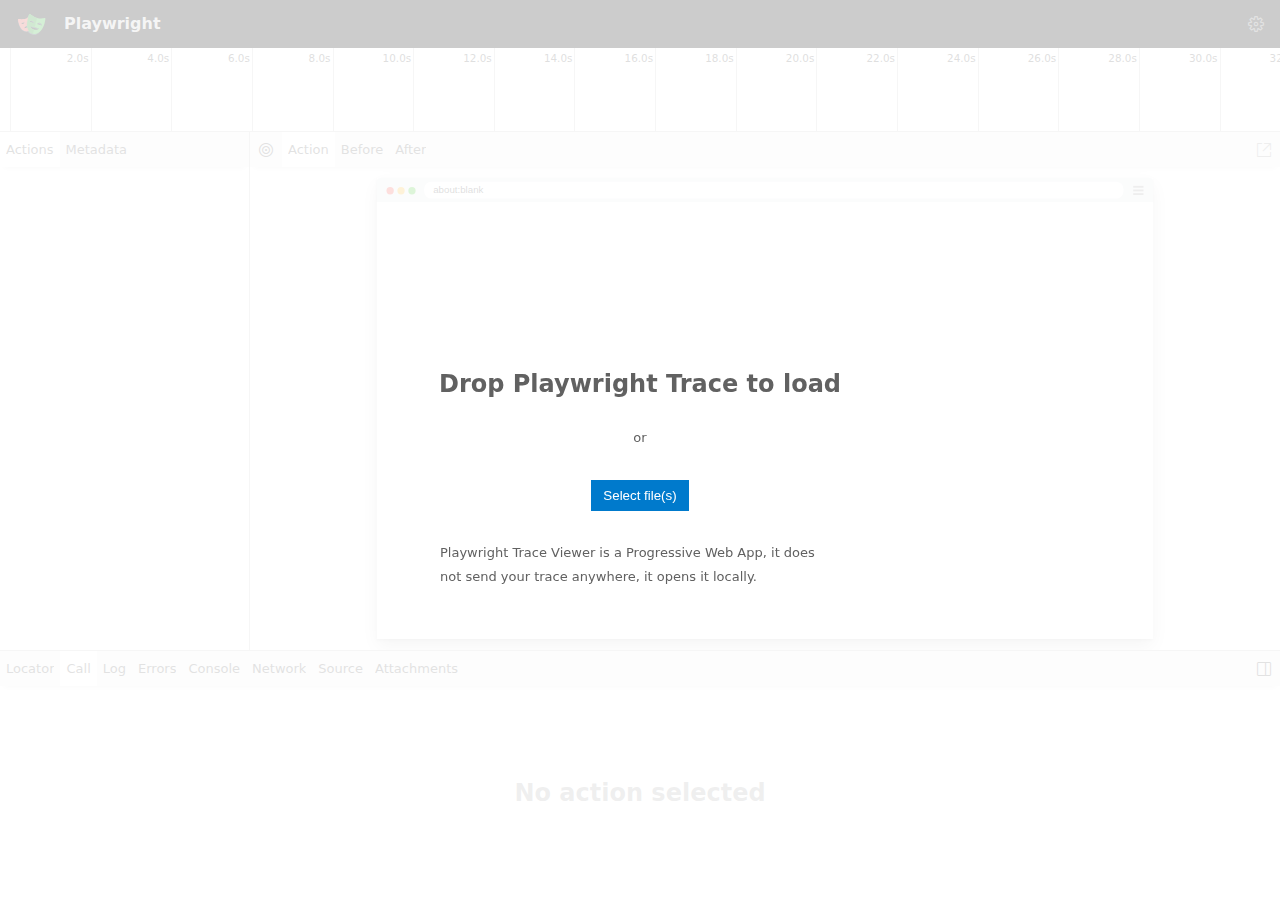
<file: bin/Debug/net8.0/.playwright/package/lib/vite/traceViewer/index.html>
<!DOCTYPE html>
<html lang="en">
  <head>
    <meta charset="UTF-8">
    <meta name="viewport" content="width=device-width, initial-scale=1.0">
    <link rel="icon" href="./playwright-logo.svg" type="image/svg+xml">
    <link rel="manifest" href="./manifest.webmanifest">
    <title>Playwright Trace Viewer</title>
    <script type="module" crossorigin src="./index.CUq7VgrV.js"></script>
    <link rel="modulepreload" crossorigin href="./assets/defaultSettingsView-DTenqiGw.js">
    <link rel="stylesheet" crossorigin href="./defaultSettingsView.5fN5lw10.css">
    <link rel="stylesheet" crossorigin href="./index.CFOW-Ezb.css">
  </head>
  <body>
    <div id="root"></div>
    <dialog id="fallback-error">
      <p>The Playwright Trace Viewer must be loaded over the <code>http://</code> or <code>https://</code> protocols.</p>
      <p>For more information, please see the <a href="https://aka.ms/playwright/trace-viewer-file-protocol">docs</a>.</p>
    </dialog>
    <script>
      if (!/^https?:/.test(window.location.protocol)) {
        const fallbackErrorDialog = document.getElementById('fallback-error');
        const isTraceViewerInsidePlaywrightReport = window.location.protocol === 'file:' && window.location.pathname.endsWith('/playwright-report/trace/index.html');
        // Best-effort to show the report path in the dialog.
        if (isTraceViewerInsidePlaywrightReport) {
          const reportPath = (() => {
            const base = window.location.pathname.replace(/\/trace\/index\.html$/, '');
            if (navigator.platform === 'Win32')
              return base.replace(/^\//, '').replace(/\//g, '\\\\');
            return base;
          })();
          const reportLink = document.createElement('div');
          const command = `npx playwright show-report ${reportPath}`;
          reportLink.innerHTML = `You can open the report via <code>${command}</code> from your Playwright project. <button type="button">Copy Command</button>`;
          fallbackErrorDialog.insertBefore(reportLink, fallbackErrorDialog.children[1]);
          reportLink.querySelector('button').addEventListener('click', () => navigator.clipboard.writeText(command));
        }
        fallbackErrorDialog.show();
      }
    </script>
  </body>
</html>
</file>
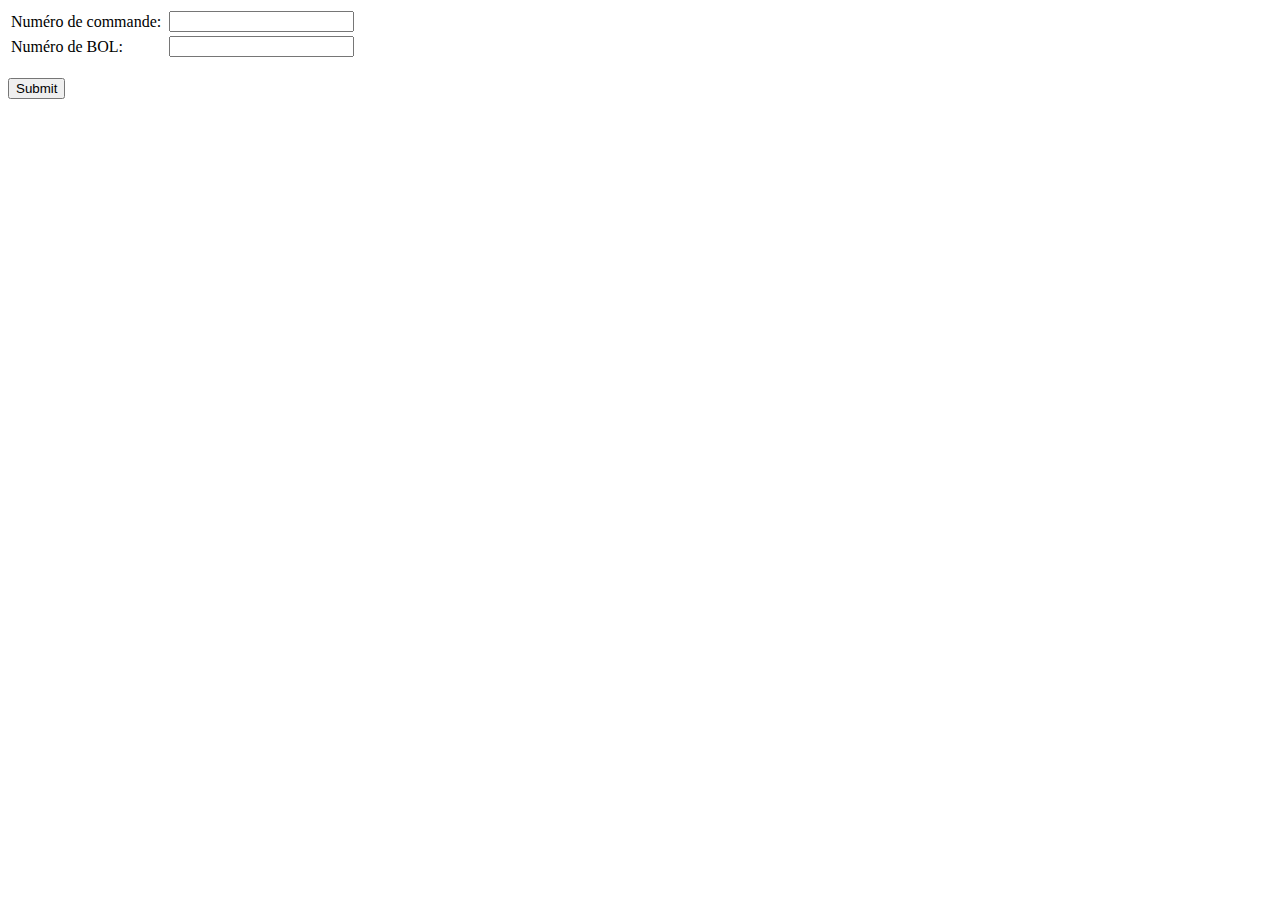
<file: page-dump.html>
<html><head><link type="text/css" rel="stylesheet" href="https://grguweb.tmwcloud.com/inc/style.css?v=23.3.0.19">
	<link type="text/css" rel="stylesheet" href="https://grguweb.tmwcloud.com/custom/custom_style.css?v=23.3.0.19">
	<script type="text/javascript" src="https://ajax.googleapis.com/ajax/libs/jquery/3.6.0/jquery.min.js"></script>
  <script type="text/javascript">
//<![CDATA[
var lang_required = 'Search value required.';
var required_trace_types = new Array();
required_trace_types['0'] = '';required_trace_types['1'] = '';
var cnt_trace_types = '2';

function external_trace_submit() {
	var field;
	if(cnt_trace_types == 1) {

		field = document.getElementById("search_value");
		if(field.value == '') {
			alert(lang_required);
			field.focus();
			return false;
		}
	} else {
		for(loop = 0; loop < required_trace_types.length; loop++) {
			if(required_trace_types[loop] != '') {
				field = document.frmExternalTrace.elements['search_value[]'][loop];
				if(field.value == '') {
					alert(lang_required);
					field.focus();
					return false;
				}
			}
		}
	}
	document.frmExternalTrace.submit();
	return true;
}

function external_trace_type_change() {
	var x = $("#trace_type").val();
	var input = $("#search_value");
	if(x != "" && input.length == 1) {
		external_trace_column_length(x, input);
	}
	else {
		traceTypes = $("[name='trace_type[]']");
		searchValues = $("[name='search_value[]']");
		for(var i = 0; i < traceTypes.length; i++) {
			external_trace_column_length(traceTypes[i].value, $(searchValues[i]));
		}
	}
}

function external_trace_column_length(traceType, input) {
	switch(traceType) {
		case "!PILEGDTL":
			input.attr("maxlength", 20);
			break;
		case "~PTLORDER":
			input.attr("maxlength", 10);
			break;
		case "@PITRIPTLO":
			input.attr("maxlength", 10);
			break;
		case "$PTLDTL":
			input.attr("maxlength", 80);
			break;
		case "#PORDER_INTERLINER":
			input.attr("maxlength", 10);
			break;
		case "%PTLORDER":
			input.attr("maxlength", 40);
			break;
		default:
			input.attr("maxlength", 40);
			break;
	}
}

function initExternalTrace() {
	$("select#trace_type").change(external_trace_type_change);
	external_trace_type_change();
	//$("#search_value").val("");
	//$("[name='search_value[]']").val("");
}
$(initExternalTrace);
//]]>
</script></head><body><form action="https://grguweb.tmwcloud.com/trace/external_bill_viewer.msw" method="post" name="frmExternalTrace" target="_blank">

<table>
	<tbody><tr><td align="left"><p>Numéro de commande:&nbsp;</p></td>
		<td>
			<input type="hidden" name="trace_type[]" id="trace_type[]" value="~PTLORDER">
			<input type="text" name="search_value[]" id="search_value[]" value="" maxlength="10">
		</td>
	</tr>
	<tr><td align="left"><p>Numéro de BOL:&nbsp;</p></td>
		<td>
			<input type="hidden" name="trace_type[]" id="trace_type[]" value="BPTRACE">
			<input type="text" name="search_value[]" id="search_value[]" value="" maxlength="40">
		</td>
	</tr>
</tbody></table><br>
<input name="Submit" type="button" value="Submit" onclick="return external_trace_submit()">
</form>
</body></html>
</file>
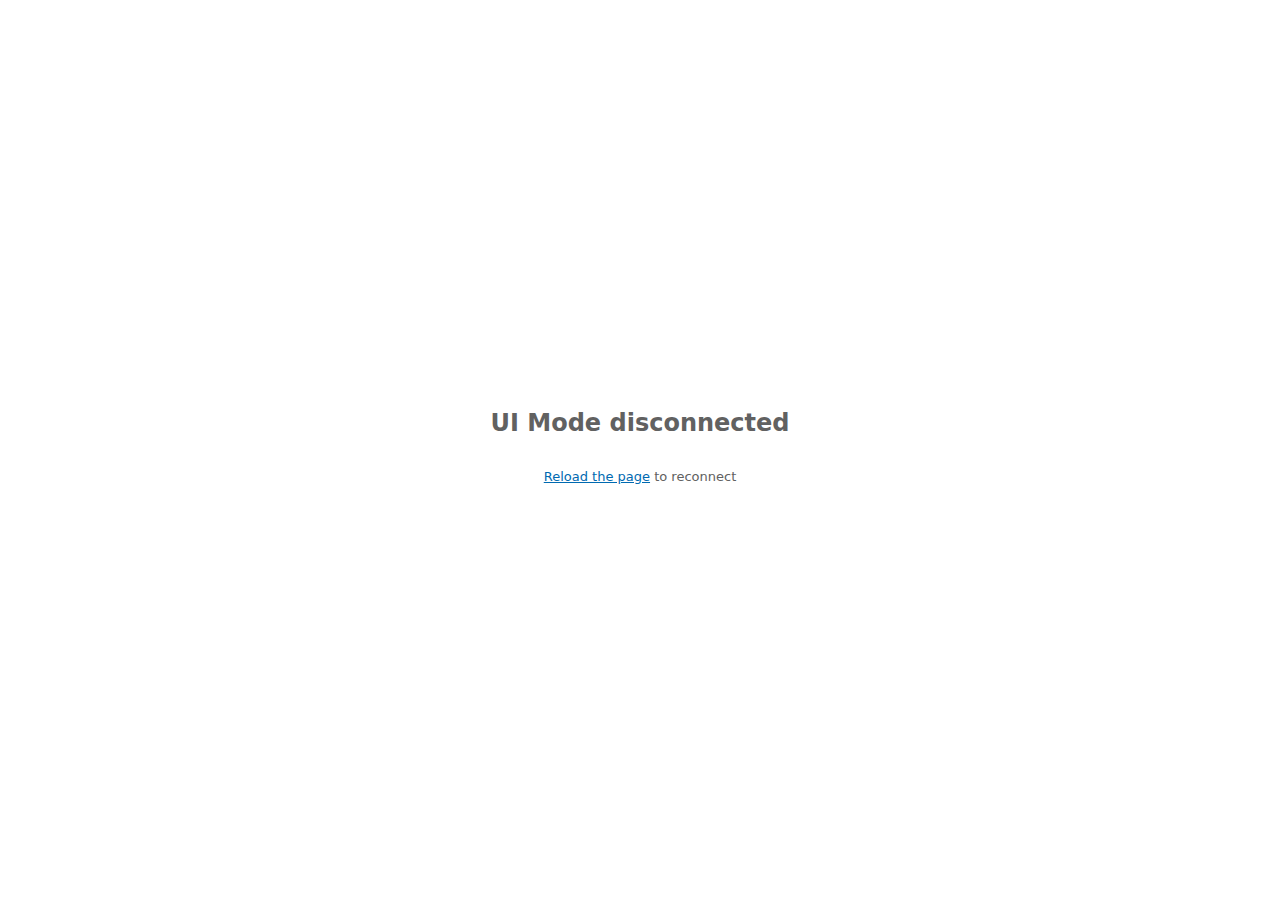
<file: bin/Debug/net8.0/.playwright/package/lib/vite/traceViewer/uiMode.html>
<!DOCTYPE html>
<html lang="en">
  <head>
    <meta charset="UTF-8">
    <meta name="viewport" content="width=device-width, initial-scale=1.0">
    <link rel="icon" href="./playwright-logo.svg" type="image/svg+xml">
    <title>Playwright Test</title>
    <script type="module" crossorigin src="./uiMode.CHJSAD7F.js"></script>
    <link rel="modulepreload" crossorigin href="./assets/defaultSettingsView-DTenqiGw.js">
    <link rel="stylesheet" crossorigin href="./defaultSettingsView.5fN5lw10.css">
    <link rel="stylesheet" crossorigin href="./uiMode.BatfzHMG.css">
  </head>
  <body>
    <div id="root"></div>
  </body>
</html>
</file>
<file: bin/Debug/net8.0/.playwright/package/lib/vite/traceViewer/defaultSettingsView.5fN5lw10.css>
:root{color-scheme:light dark}body{--transparent-blue: #2196F355;--light-pink: #ff69b460;--gray: #888888;--sidebar-width: 250px;--box-shadow: rgba(0, 0, 0, .133) 0px 1.6px 3.6px 0px, rgba(0, 0, 0, .11) 0px .3px .9px 0px}html,body{width:100%;height:100%;padding:0;margin:0;overflow:hidden;display:flex;overscroll-behavior-x:none}#root{width:100%;height:100%;display:flex}body,dialog{background-color:var(--vscode-panel-background);color:var(--vscode-foreground);font-family:var(--vscode-font-family);font-weight:var(--vscode-font-weight);font-size:var(--vscode-font-size);-webkit-font-smoothing:antialiased}a{color:var(--vscode-textLink-foreground)}dialog{border:none;padding:0;box-shadow:var(--box-shadow);line-height:28px;max-width:400px}dialog .title{display:flex;align-items:center;margin:0;padding:0 5px;height:32px;background-color:var(--vscode-sideBar-background);max-width:400px}dialog .title .codicon{margin-right:3px}dialog .body{padding:10px;text-align:center}.button{color:var(--vscode-button-foreground);background:var(--vscode-button-background);margin:10px;border:none;height:28px;min-width:40px;cursor:pointer;-webkit-user-select:none;user-select:none}.button:focus{outline:1px solid var(--vscode-focusBorder)}.button:hover{background:var(--vscode-button-hoverBackground)}.button.secondary{color:var(--vscode-button-secondaryForeground);background:var(--vscode-button-secondaryBackground)}.button.secondary:hover{background:var(--vscode-button-secondaryHoverBackground)}*{box-sizing:border-box;min-width:0;min-height:0}*[hidden],.hidden{display:none!important}.invisible{visibility:hidden!important}svg{fill:currentColor}.vbox{display:flex;flex-direction:column;flex:auto;position:relative}.fill{position:absolute;top:0;right:0;bottom:0;left:0}.hbox{display:flex;flex:auto;position:relative}.spacer{flex:auto}.codicon-check{color:var(--vscode-charts-green)}.codicon-error{color:var(--vscode-errorForeground)}.codicon-warning{color:var(--vscode-list-warningForeground)}.codicon-circle-outline{color:var(--vscode-disabledForeground)}input[type=text],input[type=search]{color:var(--vscode-input-foreground);background-color:var(--vscode-input-background);border:none;outline:none}body.dark-mode ::-webkit-scrollbar{width:10px}body.dark-mode ::-webkit-scrollbar-thumb{background-color:#555}body.dark-mode ::-webkit-scrollbar-track{background-color:#333}body.dark-mode ::-webkit-scrollbar-thumb:hover{background-color:#777}body.dark-mode ::-webkit-scrollbar-track:hover{background-color:#444}.codicon-loading{animation:spin 1s infinite linear}::placeholder{color:var(--vscode-input-placeholderForeground)}@keyframes spin{to{transform:rotate(360deg)}}@font-face{font-family:codicon;src:url(./codicon.DCmgc-ay.ttf) format("truetype")}.codicon{font: 16px/1 codicon;flex:none;display:inline-block;text-decoration:none;text-rendering:auto;text-align:center;-webkit-font-smoothing:antialiased;-moz-osx-font-smoothing:grayscale;-webkit-user-select:none;-moz-user-select:none;-ms-user-select:none;user-select:none}.codicon-add:before{content:""}.codicon-plus:before{content:""}.codicon-gist-new:before{content:""}.codicon-repo-create:before{content:""}.codicon-lightbulb:before{content:""}.codicon-light-bulb:before{content:""}.codicon-repo:before{content:""}.codicon-repo-delete:before{content:""}.codicon-gist-fork:before{content:""}.codicon-repo-forked:before{content:""}.codicon-git-pull-request:before{content:""}.codicon-git-pull-request-abandoned:before{content:""}.codicon-record-keys:before{content:""}.codicon-keyboard:before{content:""}.codicon-tag:before{content:""}.codicon-git-pull-request-label:before{content:""}.codicon-tag-add:before{content:""}.codicon-tag-remove:before{content:""}.codicon-person:before{content:""}.codicon-person-follow:before{content:""}.codicon-person-outline:before{content:""}.codicon-person-filled:before{content:""}.codicon-git-branch:before{content:""}.codicon-git-branch-create:before{content:""}.codicon-git-branch-delete:before{content:""}.codicon-source-control:before{content:""}.codicon-mirror:before{content:""}.codicon-mirror-public:before{content:""}.codicon-star:before{content:""}.codicon-star-add:before{content:""}.codicon-star-delete:before{content:""}.codicon-star-empty:before{content:""}.codicon-comment:before{content:""}.codicon-comment-add:before{content:""}.codicon-alert:before{content:""}.codicon-warning:before{content:""}.codicon-search:before{content:""}.codicon-search-save:before{content:""}.codicon-log-out:before{content:""}.codicon-sign-out:before{content:""}.codicon-log-in:before{content:""}.codicon-sign-in:before{content:""}.codicon-eye:before{content:""}.codicon-eye-unwatch:before{content:""}.codicon-eye-watch:before{content:""}.codicon-circle-filled:before{content:""}.codicon-primitive-dot:before{content:""}.codicon-close-dirty:before{content:""}.codicon-debug-breakpoint:before{content:""}.codicon-debug-breakpoint-disabled:before{content:""}.codicon-debug-hint:before{content:""}.codicon-terminal-decoration-success:before{content:""}.codicon-primitive-square:before{content:""}.codicon-edit:before{content:""}.codicon-pencil:before{content:""}.codicon-info:before{content:""}.codicon-issue-opened:before{content:""}.codicon-gist-private:before{content:""}.codicon-git-fork-private:before{content:""}.codicon-lock:before{content:""}.codicon-mirror-private:before{content:""}.codicon-close:before{content:""}.codicon-remove-close:before{content:""}.codicon-x:before{content:""}.codicon-repo-sync:before{content:""}.codicon-sync:before{content:""}.codicon-clone:before{content:""}.codicon-desktop-download:before{content:""}.codicon-beaker:before{content:""}.codicon-microscope:before{content:""}.codicon-vm:before{content:""}.codicon-device-desktop:before{content:""}.codicon-file:before{content:""}.codicon-file-text:before{content:""}.codicon-more:before{content:""}.codicon-ellipsis:before{content:""}.codicon-kebab-horizontal:before{content:""}.codicon-mail-reply:before{content:""}.codicon-reply:before{content:""}.codicon-organization:before{content:""}.codicon-organization-filled:before{content:""}.codicon-organization-outline:before{content:""}.codicon-new-file:before{content:""}.codicon-file-add:before{content:""}.codicon-new-folder:before{content:""}.codicon-file-directory-create:before{content:""}.codicon-trash:before{content:""}.codicon-trashcan:before{content:""}.codicon-history:before{content:""}.codicon-clock:before{content:""}.codicon-folder:before{content:""}.codicon-file-directory:before{content:""}.codicon-symbol-folder:before{content:""}.codicon-logo-github:before{content:""}.codicon-mark-github:before{content:""}.codicon-github:before{content:""}.codicon-terminal:before{content:""}.codicon-console:before{content:""}.codicon-repl:before{content:""}.codicon-zap:before{content:""}.codicon-symbol-event:before{content:""}.codicon-error:before{content:""}.codicon-stop:before{content:""}.codicon-variable:before{content:""}.codicon-symbol-variable:before{content:""}.codicon-array:before{content:""}.codicon-symbol-array:before{content:""}.codicon-symbol-module:before{content:""}.codicon-symbol-package:before{content:""}.codicon-symbol-namespace:before{content:""}.codicon-symbol-object:before{content:""}.codicon-symbol-method:before{content:""}.codicon-symbol-function:before{content:""}.codicon-symbol-constructor:before{content:""}.codicon-symbol-boolean:before{content:""}.codicon-symbol-null:before{content:""}.codicon-symbol-numeric:before{content:""}.codicon-symbol-number:before{content:""}.codicon-symbol-structure:before{content:""}.codicon-symbol-struct:before{content:""}.codicon-symbol-parameter:before{content:""}.codicon-symbol-type-parameter:before{content:""}.codicon-symbol-key:before{content:""}.codicon-symbol-text:before{content:""}.codicon-symbol-reference:before{content:""}.codicon-go-to-file:before{content:""}.codicon-symbol-enum:before{content:""}.codicon-symbol-value:before{content:""}.codicon-symbol-ruler:before{content:""}.codicon-symbol-unit:before{content:""}.codicon-activate-breakpoints:before{content:""}.codicon-archive:before{content:""}.codicon-arrow-both:before{content:""}.codicon-arrow-down:before{content:""}.codicon-arrow-left:before{content:""}.codicon-arrow-right:before{content:""}.codicon-arrow-small-down:before{content:""}.codicon-arrow-small-left:before{content:""}.codicon-arrow-small-right:before{content:""}.codicon-arrow-small-up:before{content:""}.codicon-arrow-up:before{content:""}.codicon-bell:before{content:""}.codicon-bold:before{content:""}.codicon-book:before{content:""}.codicon-bookmark:before{content:""}.codicon-debug-breakpoint-conditional-unverified:before{content:""}.codicon-debug-breakpoint-conditional:before{content:""}.codicon-debug-breakpoint-conditional-disabled:before{content:""}.codicon-debug-breakpoint-data-unverified:before{content:""}.codicon-debug-breakpoint-data:before{content:""}.codicon-debug-breakpoint-data-disabled:before{content:""}.codicon-debug-breakpoint-log-unverified:before{content:""}.codicon-debug-breakpoint-log:before{content:""}.codicon-debug-breakpoint-log-disabled:before{content:""}.codicon-briefcase:before{content:""}.codicon-broadcast:before{content:""}.codicon-browser:before{content:""}.codicon-bug:before{content:""}.codicon-calendar:before{content:""}.codicon-case-sensitive:before{content:""}.codicon-check:before{content:""}.codicon-checklist:before{content:""}.codicon-chevron-down:before{content:""}.codicon-chevron-left:before{content:""}.codicon-chevron-right:before{content:""}.codicon-chevron-up:before{content:""}.codicon-chrome-close:before{content:""}.codicon-chrome-maximize:before{content:""}.codicon-chrome-minimize:before{content:""}.codicon-chrome-restore:before{content:""}.codicon-circle-outline:before{content:""}.codicon-circle:before{content:""}.codicon-debug-breakpoint-unverified:before{content:""}.codicon-terminal-decoration-incomplete:before{content:""}.codicon-circle-slash:before{content:""}.codicon-circuit-board:before{content:""}.codicon-clear-all:before{content:""}.codicon-clippy:before{content:""}.codicon-close-all:before{content:""}.codicon-cloud-download:before{content:""}.codicon-cloud-upload:before{content:""}.codicon-code:before{content:""}.codicon-collapse-all:before{content:""}.codicon-color-mode:before{content:""}.codicon-comment-discussion:before{content:""}.codicon-credit-card:before{content:""}.codicon-dash:before{content:""}.codicon-dashboard:before{content:""}.codicon-database:before{content:""}.codicon-debug-continue:before{content:""}.codicon-debug-disconnect:before{content:""}.codicon-debug-pause:before{content:""}.codicon-debug-restart:before{content:""}.codicon-debug-start:before{content:""}.codicon-debug-step-into:before{content:""}.codicon-debug-step-out:before{content:""}.codicon-debug-step-over:before{content:""}.codicon-debug-stop:before{content:""}.codicon-debug:before{content:""}.codicon-device-camera-video:before{content:""}.codicon-device-camera:before{content:""}.codicon-device-mobile:before{content:""}.codicon-diff-added:before{content:""}.codicon-diff-ignored:before{content:""}.codicon-diff-modified:before{content:""}.codicon-diff-removed:before{content:""}.codicon-diff-renamed:before{content:""}.codicon-diff:before{content:""}.codicon-diff-sidebyside:before{content:""}.codicon-discard:before{content:""}.codicon-editor-layout:before{content:""}.codicon-empty-window:before{content:""}.codicon-exclude:before{content:""}.codicon-extensions:before{content:""}.codicon-eye-closed:before{content:""}.codicon-file-binary:before{content:""}.codicon-file-code:before{content:""}.codicon-file-media:before{content:""}.codicon-file-pdf:before{content:""}.codicon-file-submodule:before{content:""}.codicon-file-symlink-directory:before{content:""}.codicon-file-symlink-file:before{content:""}.codicon-file-zip:before{content:""}.codicon-files:before{content:""}.codicon-filter:before{content:""}.codicon-flame:before{content:""}.codicon-fold-down:before{content:""}.codicon-fold-up:before{content:""}.codicon-fold:before{content:""}.codicon-folder-active:before{content:""}.codicon-folder-opened:before{content:""}.codicon-gear:before{content:""}.codicon-gift:before{content:""}.codicon-gist-secret:before{content:""}.codicon-gist:before{content:""}.codicon-git-commit:before{content:""}.codicon-git-compare:before{content:""}.codicon-compare-changes:before{content:""}.codicon-git-merge:before{content:""}.codicon-github-action:before{content:""}.codicon-github-alt:before{content:""}.codicon-globe:before{content:""}.codicon-grabber:before{content:""}.codicon-graph:before{content:""}.codicon-gripper:before{content:""}.codicon-heart:before{content:""}.codicon-home:before{content:""}.codicon-horizontal-rule:before{content:""}.codicon-hubot:before{content:""}.codicon-inbox:before{content:""}.codicon-issue-reopened:before{content:""}.codicon-issues:before{content:""}.codicon-italic:before{content:""}.codicon-jersey:before{content:""}.codicon-json:before{content:""}.codicon-kebab-vertical:before{content:""}.codicon-key:before{content:""}.codicon-law:before{content:""}.codicon-lightbulb-autofix:before{content:""}.codicon-link-external:before{content:""}.codicon-link:before{content:""}.codicon-list-ordered:before{content:""}.codicon-list-unordered:before{content:""}.codicon-live-share:before{content:""}.codicon-loading:before{content:""}.codicon-location:before{content:""}.codicon-mail-read:before{content:""}.codicon-mail:before{content:""}.codicon-markdown:before{content:""}.codicon-megaphone:before{content:""}.codicon-mention:before{content:""}.codicon-milestone:before{content:""}.codicon-git-pull-request-milestone:before{content:""}.codicon-mortar-board:before{content:""}.codicon-move:before{content:""}.codicon-multiple-windows:before{content:""}.codicon-mute:before{content:""}.codicon-no-newline:before{content:""}.codicon-note:before{content:""}.codicon-octoface:before{content:""}.codicon-open-preview:before{content:""}.codicon-package:before{content:""}.codicon-paintcan:before{content:""}.codicon-pin:before{content:""}.codicon-play:before{content:""}.codicon-run:before{content:""}.codicon-plug:before{content:""}.codicon-preserve-case:before{content:""}.codicon-preview:before{content:""}.codicon-project:before{content:""}.codicon-pulse:before{content:""}.codicon-question:before{content:""}.codicon-quote:before{content:""}.codicon-radio-tower:before{content:""}.codicon-reactions:before{content:""}.codicon-references:before{content:""}.codicon-refresh:before{content:""}.codicon-regex:before{content:""}.codicon-remote-explorer:before{content:""}.codicon-remote:before{content:""}.codicon-remove:before{content:""}.codicon-replace-all:before{content:""}.codicon-replace:before{content:""}.codicon-repo-clone:before{content:""}.codicon-repo-force-push:before{content:""}.codicon-repo-pull:before{content:""}.codicon-repo-push:before{content:""}.codicon-report:before{content:""}.codicon-request-changes:before{content:""}.codicon-rocket:before{content:""}.codicon-root-folder-opened:before{content:""}.codicon-root-folder:before{content:""}.codicon-rss:before{content:""}.codicon-ruby:before{content:""}.codicon-save-all:before{content:""}.codicon-save-as:before{content:""}.codicon-save:before{content:""}.codicon-screen-full:before{content:""}.codicon-screen-normal:before{content:""}.codicon-search-stop:before{content:""}.codicon-server:before{content:""}.codicon-settings-gear:before{content:""}.codicon-settings:before{content:""}.codicon-shield:before{content:""}.codicon-smiley:before{content:""}.codicon-sort-precedence:before{content:""}.codicon-split-horizontal:before{content:""}.codicon-split-vertical:before{content:""}.codicon-squirrel:before{content:""}.codicon-star-full:before{content:""}.codicon-star-half:before{content:""}.codicon-symbol-class:before{content:""}.codicon-symbol-color:before{content:""}.codicon-symbol-constant:before{content:""}.codicon-symbol-enum-member:before{content:""}.codicon-symbol-field:before{content:""}.codicon-symbol-file:before{content:""}.codicon-symbol-interface:before{content:""}.codicon-symbol-keyword:before{content:""}.codicon-symbol-misc:before{content:""}.codicon-symbol-operator:before{content:""}.codicon-symbol-property:before{content:""}.codicon-wrench:before{content:""}.codicon-wrench-subaction:before{content:""}.codicon-symbol-snippet:before{content:""}.codicon-tasklist:before{content:""}.codicon-telescope:before{content:""}.codicon-text-size:before{content:""}.codicon-three-bars:before{content:""}.codicon-thumbsdown:before{content:""}.codicon-thumbsup:before{content:""}.codicon-tools:before{content:""}.codicon-triangle-down:before{content:""}.codicon-triangle-left:before{content:""}.codicon-triangle-right:before{content:""}.codicon-triangle-up:before{content:""}.codicon-twitter:before{content:""}.codicon-unfold:before{content:""}.codicon-unlock:before{content:""}.codicon-unmute:before{content:""}.codicon-unverified:before{content:""}.codicon-verified:before{content:""}.codicon-versions:before{content:""}.codicon-vm-active:before{content:""}.codicon-vm-outline:before{content:""}.codicon-vm-running:before{content:""}.codicon-watch:before{content:""}.codicon-whitespace:before{content:""}.codicon-whole-word:before{content:""}.codicon-window:before{content:""}.codicon-word-wrap:before{content:""}.codicon-zoom-in:before{content:""}.codicon-zoom-out:before{content:""}.codicon-list-filter:before{content:""}.codicon-list-flat:before{content:""}.codicon-list-selection:before{content:""}.codicon-selection:before{content:""}.codicon-list-tree:before{content:""}.codicon-debug-breakpoint-function-unverified:before{content:""}.codicon-debug-breakpoint-function:before{content:""}.codicon-debug-breakpoint-function-disabled:before{content:""}.codicon-debug-stackframe-active:before{content:""}.codicon-circle-small-filled:before{content:""}.codicon-debug-stackframe-dot:before{content:""}.codicon-terminal-decoration-mark:before{content:""}.codicon-debug-stackframe:before{content:""}.codicon-debug-stackframe-focused:before{content:""}.codicon-debug-breakpoint-unsupported:before{content:""}.codicon-symbol-string:before{content:""}.codicon-debug-reverse-continue:before{content:""}.codicon-debug-step-back:before{content:""}.codicon-debug-restart-frame:before{content:""}.codicon-debug-alt:before{content:""}.codicon-call-incoming:before{content:""}.codicon-call-outgoing:before{content:""}.codicon-menu:before{content:""}.codicon-expand-all:before{content:""}.codicon-feedback:before{content:""}.codicon-git-pull-request-reviewer:before{content:""}.codicon-group-by-ref-type:before{content:""}.codicon-ungroup-by-ref-type:before{content:""}.codicon-account:before{content:""}.codicon-git-pull-request-assignee:before{content:""}.codicon-bell-dot:before{content:""}.codicon-debug-console:before{content:""}.codicon-library:before{content:""}.codicon-output:before{content:""}.codicon-run-all:before{content:""}.codicon-sync-ignored:before{content:""}.codicon-pinned:before{content:""}.codicon-github-inverted:before{content:""}.codicon-server-process:before{content:""}.codicon-server-environment:before{content:""}.codicon-pass:before{content:""}.codicon-issue-closed:before{content:""}.codicon-stop-circle:before{content:""}.codicon-play-circle:before{content:""}.codicon-record:before{content:""}.codicon-debug-alt-small:before{content:""}.codicon-vm-connect:before{content:""}.codicon-cloud:before{content:""}.codicon-merge:before{content:""}.codicon-export:before{content:""}.codicon-graph-left:before{content:""}.codicon-magnet:before{content:""}.codicon-notebook:before{content:""}.codicon-redo:before{content:""}.codicon-check-all:before{content:""}.codicon-pinned-dirty:before{content:""}.codicon-pass-filled:before{content:""}.codicon-circle-large-filled:before{content:""}.codicon-circle-large:before{content:""}.codicon-circle-large-outline:before{content:""}.codicon-combine:before{content:""}.codicon-gather:before{content:""}.codicon-table:before{content:""}.codicon-variable-group:before{content:""}.codicon-type-hierarchy:before{content:""}.codicon-type-hierarchy-sub:before{content:""}.codicon-type-hierarchy-super:before{content:""}.codicon-git-pull-request-create:before{content:""}.codicon-run-above:before{content:""}.codicon-run-below:before{content:""}.codicon-notebook-template:before{content:""}.codicon-debug-rerun:before{content:""}.codicon-workspace-trusted:before{content:""}.codicon-workspace-untrusted:before{content:""}.codicon-workspace-unknown:before{content:""}.codicon-terminal-cmd:before{content:""}.codicon-terminal-debian:before{content:""}.codicon-terminal-linux:before{content:""}.codicon-terminal-powershell:before{content:""}.codicon-terminal-tmux:before{content:""}.codicon-terminal-ubuntu:before{content:""}.codicon-terminal-bash:before{content:""}.codicon-arrow-swap:before{content:""}.codicon-copy:before{content:""}.codicon-person-add:before{content:""}.codicon-filter-filled:before{content:""}.codicon-wand:before{content:""}.codicon-debug-line-by-line:before{content:""}.codicon-inspect:before{content:""}.codicon-layers:before{content:""}.codicon-layers-dot:before{content:""}.codicon-layers-active:before{content:""}.codicon-compass:before{content:""}.codicon-compass-dot:before{content:""}.codicon-compass-active:before{content:""}.codicon-azure:before{content:""}.codicon-issue-draft:before{content:""}.codicon-git-pull-request-closed:before{content:""}.codicon-git-pull-request-draft:before{content:""}.codicon-debug-all:before{content:""}.codicon-debug-coverage:before{content:""}.codicon-run-errors:before{content:""}.codicon-folder-library:before{content:""}.codicon-debug-continue-small:before{content:""}.codicon-beaker-stop:before{content:""}.codicon-graph-line:before{content:""}.codicon-graph-scatter:before{content:""}.codicon-pie-chart:before{content:""}.codicon-bracket:before{content:""}.codicon-bracket-dot:before{content:""}.codicon-bracket-error:before{content:""}.codicon-lock-small:before{content:""}.codicon-azure-devops:before{content:""}.codicon-verified-filled:before{content:""}.codicon-newline:before{content:""}.codicon-layout:before{content:""}.codicon-layout-activitybar-left:before{content:""}.codicon-layout-activitybar-right:before{content:""}.codicon-layout-panel-left:before{content:""}.codicon-layout-panel-center:before{content:""}.codicon-layout-panel-justify:before{content:""}.codicon-layout-panel-right:before{content:""}.codicon-layout-panel:before{content:""}.codicon-layout-sidebar-left:before{content:""}.codicon-layout-sidebar-right:before{content:""}.codicon-layout-statusbar:before{content:""}.codicon-layout-menubar:before{content:""}.codicon-layout-centered:before{content:""}.codicon-target:before{content:""}.codicon-indent:before{content:""}.codicon-record-small:before{content:""}.codicon-error-small:before{content:""}.codicon-terminal-decoration-error:before{content:""}.codicon-arrow-circle-down:before{content:""}.codicon-arrow-circle-left:before{content:""}.codicon-arrow-circle-right:before{content:""}.codicon-arrow-circle-up:before{content:""}.codicon-layout-sidebar-right-off:before{content:""}.codicon-layout-panel-off:before{content:""}.codicon-layout-sidebar-left-off:before{content:""}.codicon-blank:before{content:""}.codicon-heart-filled:before{content:""}.codicon-map:before{content:""}.codicon-map-horizontal:before{content:""}.codicon-fold-horizontal:before{content:""}.codicon-map-filled:before{content:""}.codicon-map-horizontal-filled:before{content:""}.codicon-fold-horizontal-filled:before{content:""}.codicon-circle-small:before{content:""}.codicon-bell-slash:before{content:""}.codicon-bell-slash-dot:before{content:""}.codicon-comment-unresolved:before{content:""}.codicon-git-pull-request-go-to-changes:before{content:""}.codicon-git-pull-request-new-changes:before{content:""}.codicon-search-fuzzy:before{content:""}.codicon-comment-draft:before{content:""}.codicon-send:before{content:""}.codicon-sparkle:before{content:""}.codicon-insert:before{content:""}.codicon-mic:before{content:""}.codicon-thumbsdown-filled:before{content:""}.codicon-thumbsup-filled:before{content:""}.codicon-coffee:before{content:""}.codicon-snake:before{content:""}.codicon-game:before{content:""}.codicon-vr:before{content:""}.codicon-chip:before{content:""}.codicon-piano:before{content:""}.codicon-music:before{content:""}.codicon-mic-filled:before{content:""}.codicon-repo-fetch:before{content:""}.codicon-copilot:before{content:""}.codicon-lightbulb-sparkle:before{content:""}.codicon-robot:before{content:""}.codicon-sparkle-filled:before{content:""}.codicon-diff-single:before{content:""}.codicon-diff-multiple:before{content:""}.codicon-surround-with:before{content:""}.codicon-share:before{content:""}.codicon-git-stash:before{content:""}.codicon-git-stash-apply:before{content:""}.codicon-git-stash-pop:before{content:""}.codicon-vscode:before{content:""}.codicon-vscode-insiders:before{content:""}.codicon-code-oss:before{content:""}.codicon-run-coverage:before{content:""}.codicon-run-all-coverage:before{content:""}.codicon-coverage:before{content:""}.codicon-github-project:before{content:""}.codicon-map-vertical:before{content:""}.codicon-fold-vertical:before{content:""}.codicon-map-vertical-filled:before{content:""}.codicon-fold-vertical-filled:before{content:""}.codicon-go-to-search:before{content:""}.codicon-percentage:before{content:""}.codicon-sort-percentage:before{content:""}.codicon-attach:before{content:""}.codicon-git-fetch:before{content:""}.split-view{display:flex;flex:auto;position:relative}.split-view.vertical{flex-direction:column}.split-view.vertical.sidebar-first{flex-direction:column-reverse}.split-view.horizontal{flex-direction:row}.split-view.horizontal.sidebar-first{flex-direction:row-reverse}.split-view-main{display:flex;flex:auto}.split-view-sidebar{display:flex;flex:none}.split-view.vertical:not(.sidebar-first)>.split-view-sidebar{border-top:1px solid var(--vscode-panel-border)}.split-view.horizontal:not(.sidebar-first)>.split-view-sidebar{border-left:1px solid var(--vscode-panel-border)}.split-view.vertical.sidebar-first>.split-view-sidebar{border-bottom:1px solid var(--vscode-panel-border)}.split-view.horizontal.sidebar-first>.split-view-sidebar{border-right:1px solid var(--vscode-panel-border)}.split-view-resizer{position:absolute;z-index:100}.split-view.vertical>.split-view-resizer{left:0;right:0;height:12px;cursor:ns-resize}.split-view.horizontal>.split-view-resizer{top:0;bottom:0;width:12px;cursor:ew-resize}.action-title{display:block;overflow:hidden;text-overflow:ellipsis}.action-location{display:flex;flex:none;margin:0 4px;color:var(--vscode-foreground)}.action-location>span{margin:0 4px;cursor:pointer;text-decoration:underline}.action-duration{display:flex;flex:none;align-items:center;margin:0 4px;color:var(--vscode-editorCodeLens-foreground)}.action-skipped{margin-right:4px}.action-icon{flex:none;display:flex;align-items:center;padding-right:3px}.action-icons{flex:none;display:flex;flex-direction:row;cursor:pointer;height:20px;position:relative;top:1px;border-bottom:1px solid transparent}.action-icons:hover{border-bottom:1px solid var(--vscode-sideBarTitle-foreground)}.action-error{color:var(--vscode-errorForeground);position:relative;margin-right:2px;flex:none}.action-parameter{display:inline;flex:none;padding-left:5px}.action-locator-parameter{color:var(--vscode-charts-orange)}.action-generic-parameter{color:var(--vscode-charts-purple)}.action-url{display:inline;flex:none;padding-left:5px;color:var(--vscode-charts-blue)}.action-list-show-all{display:flex;cursor:pointer;height:28px;align-items:center}.tree-view-content{display:flex;flex-direction:column;flex:auto;position:relative;-webkit-user-select:none;user-select:none;overflow:hidden auto;outline:1px solid transparent}.tree-view-entry{display:flex;flex:none;cursor:pointer;align-items:center;white-space:nowrap;line-height:28px;padding-left:5px}.tree-view-content.not-selectable>.tree-view-entry{cursor:inherit}.tree-view-entry.highlighted:not(.selected){background-color:var(--vscode-list-inactiveSelectionBackground)!important}.tree-view-entry.selected{z-index:10}.tree-view-indent{min-width:16px}.tree-view-content:focus .tree-view-entry.selected{background-color:var(--vscode-list-activeSelectionBackground);color:var(--vscode-list-activeSelectionForeground);outline:1px solid var(--vscode-focusBorder)}.tree-view-content .tree-view-entry.selected{background-color:var(--vscode-list-inactiveSelectionBackground)}.tree-view-content:focus .tree-view-entry.selected *{color:var(--vscode-list-activeSelectionForeground)!important;background-color:transparent!important}.tree-view-content:focus .tree-view-entry.selected .codicon{color:var(--vscode-list-activeSelectionForeground)!important}.tree-view-content:focus .tree-view-entry.selected button.eye.toggled{border-radius:6px;outline:1px solid var(--vscode-button-foreground)}.tree-view-empty{flex:auto;display:flex;align-items:center;justify-content:center}.tree-view-entry.error{color:var(--vscode-list-errorForeground);background-color:var(--vscode-inputValidation-errorBackground)}.tree-view-entry.warning{color:var(--vscode-list-warningForeground);background-color:var(--vscode-inputValidation-warningBackground)}.tree-view-entry.info{background-color:var(--vscode-inputValidation-infoBackground)}.toolbar-button{flex:none;border:none;outline:none;color:var(--vscode-sideBarTitle-foreground);background:transparent;padding:4px;cursor:pointer;display:inline-flex;align-items:center}.toolbar-button:disabled{color:var(--vscode-disabledForeground)!important;cursor:default}.toolbar-button:not(:disabled):hover{background-color:var(--vscode-toolbar-hoverBackground)}.toolbar-button:not(:disabled):active{background-color:var(--vscode-toolbar-activeBackground)}.toolbar-button.toggled{color:var(--vscode-notificationLink-foreground)}.toolbar-separator{flex:none;background-color:var(--vscode-menu-separatorBackground);width:1px;padding:0;margin:5px 4px;height:16px}.call-tab{flex:auto;line-height:24px;white-space:pre;overflow:auto;-webkit-user-select:text;user-select:text}.call-error{border-bottom:1px solid var(--vscode-panel-border);padding:3px 0 3px 12px}.call-error .codicon{color:var(--vscode-errorForeground);position:relative;top:2px;margin-right:2px}.call-section{padding-left:6px;padding-top:2px;margin-top:2px;font-weight:700;text-transform:uppercase;font-size:10px;color:var(--vscode-sideBarTitle-foreground);line-height:24px}.call-section:not(:first-child){border-top:1px solid var(--vscode-panel-border)}.call-line{padding:4px 0 4px 6px;display:flex;align-items:center;text-overflow:ellipsis;overflow:hidden;line-height:20px;white-space:nowrap}.call-line:not(:hover) .toolbar-button.copy{display:none}.call-line .toolbar-button.copy{margin-left:5px;margin-top:-2px;margin-bottom:-2px}.call-value{margin-left:2px;text-overflow:ellipsis;overflow:hidden}a.call-value{text-decoration:none}a.call-value:hover{text-decoration:underline}.call-value:before{content:" "}.call-value.datetime,.call-value.string,.call-value.locator{color:var(--vscode-charts-orange)}.call-value.number,.call-value.bigint,.call-value.boolean,.call-value.symbol,.call-value.undefined,.call-value.function,.call-value.object{color:var(--vscode-charts-blue)}.call-tab .error-message{padding:5px;line-height:17px}.copy-to-clipboard-text-button{background-color:var(--vscode-editor-inactiveSelectionBackground);border:none;padding:4px 12px;cursor:pointer}.list-view-content{display:flex;flex-direction:column;flex:auto;position:relative;-webkit-user-select:none;user-select:none;overflow:hidden auto;outline:1px solid transparent}.list-view-entry{display:flex;flex:none;cursor:pointer;align-items:center;white-space:nowrap;line-height:28px;padding-left:5px}.list-view-content.not-selectable>.list-view-entry{cursor:inherit}.list-view-entry.highlighted:not(.selected){background-color:var(--vscode-list-inactiveSelectionBackground)!important}.list-view-entry.selected{z-index:10}.list-view-indent{min-width:16px}.list-view-content:focus .list-view-entry.selected{background-color:var(--vscode-list-activeSelectionBackground);color:var(--vscode-list-activeSelectionForeground);outline:1px solid var(--vscode-focusBorder)}.list-view-content .list-view-entry.selected{background-color:var(--vscode-list-inactiveSelectionBackground)}.list-view-content:focus .list-view-entry.selected *{color:var(--vscode-list-activeSelectionForeground)!important;background-color:transparent!important}.list-view-content:focus .list-view-entry.selected .codicon{color:var(--vscode-list-activeSelectionForeground)!important}.list-view-empty{flex:auto;display:flex;align-items:center;justify-content:center}.list-view-entry.error{color:var(--vscode-list-errorForeground);background-color:var(--vscode-inputValidation-errorBackground)}.list-view-entry.warning{color:var(--vscode-list-warningForeground);background-color:var(--vscode-inputValidation-warningBackground)}.list-view-entry.info{background-color:var(--vscode-inputValidation-infoBackground)}.log-list-duration{display:flex;flex:none;align-items:center;color:var(--vscode-editorCodeLens-foreground);float:right;margin-right:5px;-webkit-user-select:none;user-select:none}.log-list-item{text-wrap:wrap;-webkit-user-select:text;user-select:text;width:100%}.error-message{font-family:var(--vscode-editor-font-family);font-weight:var(--vscode-editor-font-weight);font-size:var(--vscode-editor-font-size);white-space:pre-wrap;word-break:break-word;padding:10px}.chat-container{flex:1;display:flex;flex-direction:column;justify-content:space-between;color:#e0e0e0}.chat-disclaimer{text-align:center;color:var(--vscode-editorBracketMatch-border);margin:0}.chat-container hr{width:100%;border:none;border-top:1px solid var(--vscode-titleBar-inactiveBackground)}.messages-container{flex:1;overflow-y:auto;padding:16px;display:flex;flex-direction:column;gap:16px}.message{gap:12px;max-width:85%}.user-message{flex-direction:row-reverse;margin-left:auto;width:fit-content}.message-icon{width:32px;height:32px;display:flex;align-items:center;justify-content:center;background-color:var(--vscode-titleBar-inactiveBackground);flex-shrink:0}.message-content{background-color:var(--vscode-titleBar-inactiveBackground);color:var(--vscode-titleBar-activeForeground);padding:2px 8px}.message-content pre{text-wrap:auto;overflow-wrap:anywhere}.user-message .message-content{background-color:var(--vscode-titleBar-activeBackground)}.input-form{position:sticky;bottom:0;display:flex;height:64px;gap:8px;padding:10px;background-color:var(--vscode-sideBar-background);border-top:1px solid var(--vscode-sideBarSectionHeader-border)}.message-input{flex:1;padding:8px 12px;border:1px solid var(--vscode-settings-textInputBorder);background-color:var(--vscode-settings-textInputBackground);font-size:14px;outline:none;transition:border-color .2s}.message-input:focus{border-color:#0078d4}.send-button{display:flex;align-items:center;justify-content:center;padding:8px;background-color:var(--vscode-button-background);border:none;color:#fff;cursor:pointer;transition:background-color .2s}.send-button:hover{background-color:var(--vscode-button-hoverBackground)}.send-button:disabled{background-color:var(--vscode-disabledForeground);cursor:not-allowed}.attachments-tab{flex:auto;line-height:24px;white-space:pre;overflow:auto;-webkit-user-select:text;user-select:text}.attachments-section{padding-left:6px;font-weight:700;text-transform:uppercase;font-size:12px;color:var(--vscode-sideBarTitle-foreground);line-height:24px}.attachments-section:not(:first-child){border-top:1px solid var(--vscode-panel-border);margin-top:10px}.attachment-item{margin:4px 8px}.attachment-title-highlight{text-decoration:underline var(--vscode-terminal-findMatchBackground);text-decoration-thickness:1.5px}.attachment-item img{flex:none;min-width:200px;max-width:80%;box-shadow:0 12px 28px #0003,0 2px 4px #0000001a}a.codicon-cloud-download:hover{background-color:var(--vscode-list-inactiveSelectionBackground)}.yellow-flash{animation:yellowflash-bg 2s}@keyframes yellowflash-bg{0%{background:var(--vscode-peekViewEditor-matchHighlightBackground)}to{background:transparent}}body{--vscode-font-family: system-ui, "Ubuntu", "Droid Sans", sans-serif;--vscode-font-weight: normal;--vscode-font-size: 13px;--vscode-editor-font-family: "Droid Sans Mono", "monospace", monospace;--vscode-editor-font-weight: normal;--vscode-editor-font-size: 14px;--vscode-foreground: #616161;--vscode-disabledForeground: rgba(97, 97, 97, .5);--vscode-errorForeground: #a1260d;--vscode-descriptionForeground: #717171;--vscode-icon-foreground: #424242;--vscode-focusBorder: #0090f1;--vscode-textSeparator-foreground: rgba(0, 0, 0, .18);--vscode-textLink-foreground: #006ab1;--vscode-textLink-activeForeground: #006ab1;--vscode-textPreformat-foreground: #a31515;--vscode-textBlockQuote-background: rgba(127, 127, 127, .1);--vscode-textBlockQuote-border: rgba(0, 122, 204, .5);--vscode-textCodeBlock-background: rgba(220, 220, 220, .4);--vscode-widget-shadow: rgba(0, 0, 0, .16);--vscode-input-background: #ffffff;--vscode-input-foreground: #616161;--vscode-inputOption-activeBorder: #007acc;--vscode-inputOption-hoverBackground: rgba(184, 184, 184, .31);--vscode-inputOption-activeBackground: rgba(0, 144, 241, .2);--vscode-inputOption-activeForeground: #000000;--vscode-input-placeholderForeground: #767676;--vscode-inputValidation-infoBackground: #d6ecf2;--vscode-inputValidation-infoBorder: #007acc;--vscode-inputValidation-warningBackground: #f6f5d2;--vscode-inputValidation-warningBorder: #b89500;--vscode-inputValidation-errorBackground: #f2dede;--vscode-inputValidation-errorBorder: #be1100;--vscode-dropdown-background: #ffffff;--vscode-dropdown-border: #cecece;--vscode-checkbox-background: #ffffff;--vscode-checkbox-border: #cecece;--vscode-button-foreground: #ffffff;--vscode-button-separator: rgba(255, 255, 255, .4);--vscode-button-background: #007acc;--vscode-button-hoverBackground: #0062a3;--vscode-button-secondaryForeground: #ffffff;--vscode-button-secondaryBackground: #5f6a79;--vscode-button-secondaryHoverBackground: #4c5561;--vscode-badge-background: #c4c4c4;--vscode-badge-foreground: #333333;--vscode-scrollbar-shadow: #dddddd;--vscode-scrollbarSlider-background: rgba(100, 100, 100, .4);--vscode-scrollbarSlider-hoverBackground: rgba(100, 100, 100, .7);--vscode-scrollbarSlider-activeBackground: rgba(0, 0, 0, .6);--vscode-progressBar-background: #0e70c0;--vscode-editorError-foreground: #e51400;--vscode-editorWarning-foreground: #bf8803;--vscode-editorInfo-foreground: #1a85ff;--vscode-editorHint-foreground: #6c6c6c;--vscode-sash-hoverBorder: #0090f1;--vscode-editor-background: #ffffff;--vscode-editor-foreground: #000000;--vscode-editorStickyScroll-background: #ffffff;--vscode-editorStickyScrollHover-background: #f0f0f0;--vscode-editorWidget-background: #f3f3f3;--vscode-editorWidget-foreground: #616161;--vscode-editorWidget-border: #c8c8c8;--vscode-quickInput-background: #f3f3f3;--vscode-quickInput-foreground: #616161;--vscode-quickInputTitle-background: rgba(0, 0, 0, .06);--vscode-pickerGroup-foreground: #0066bf;--vscode-pickerGroup-border: #cccedb;--vscode-keybindingLabel-background: rgba(221, 221, 221, .4);--vscode-keybindingLabel-foreground: #555555;--vscode-keybindingLabel-border: rgba(204, 204, 204, .4);--vscode-keybindingLabel-bottomBorder: rgba(187, 187, 187, .4);--vscode-editor-selectionBackground: #add6ff;--vscode-editor-inactiveSelectionBackground: #e5ebf1;--vscode-editor-selectionHighlightBackground: rgba(173, 214, 255, .5);--vscode-editor-findMatchBackground: #a8ac94;--vscode-editor-findMatchHighlightBackground: rgba(234, 92, 0, .33);--vscode-editor-findRangeHighlightBackground: rgba(180, 180, 180, .3);--vscode-searchEditor-findMatchBackground: rgba(234, 92, 0, .22);--vscode-editor-hoverHighlightBackground: rgba(173, 214, 255, .15);--vscode-editorHoverWidget-background: #f3f3f3;--vscode-editorHoverWidget-foreground: #616161;--vscode-editorHoverWidget-border: #c8c8c8;--vscode-editorHoverWidget-statusBarBackground: #e7e7e7;--vscode-editorLink-activeForeground: #0000ff;--vscode-editorInlayHint-foreground: rgba(51, 51, 51, .8);--vscode-editorInlayHint-background: rgba(196, 196, 196, .3);--vscode-editorInlayHint-typeForeground: rgba(51, 51, 51, .8);--vscode-editorInlayHint-typeBackground: rgba(196, 196, 196, .3);--vscode-editorInlayHint-parameterForeground: rgba(51, 51, 51, .8);--vscode-editorInlayHint-parameterBackground: rgba(196, 196, 196, .3);--vscode-editorLightBulb-foreground: #ddb100;--vscode-editorLightBulbAutoFix-foreground: #007acc;--vscode-diffEditor-insertedTextBackground: rgba(156, 204, 44, .4);--vscode-diffEditor-removedTextBackground: rgba(255, 0, 0, .3);--vscode-diffEditor-insertedLineBackground: rgba(155, 185, 85, .2);--vscode-diffEditor-removedLineBackground: rgba(255, 0, 0, .2);--vscode-diffEditor-diagonalFill: rgba(34, 34, 34, .2);--vscode-list-focusOutline: #0090f1;--vscode-list-focusAndSelectionOutline: #90c2f9;--vscode-list-activeSelectionBackground: #0060c0;--vscode-list-activeSelectionForeground: #ffffff;--vscode-list-activeSelectionIconForeground: #ffffff;--vscode-list-inactiveSelectionBackground: #e4e6f1;--vscode-list-hoverBackground: #e8e8e8;--vscode-list-dropBackground: #d6ebff;--vscode-list-highlightForeground: #0066bf;--vscode-list-focusHighlightForeground: #bbe7ff;--vscode-list-invalidItemForeground: #b89500;--vscode-list-errorForeground: #b01011;--vscode-list-warningForeground: #855f00;--vscode-listFilterWidget-background: #f3f3f3;--vscode-listFilterWidget-outline: rgba(0, 0, 0, 0);--vscode-listFilterWidget-noMatchesOutline: #be1100;--vscode-listFilterWidget-shadow: rgba(0, 0, 0, .16);--vscode-list-filterMatchBackground: rgba(234, 92, 0, .33);--vscode-tree-indentGuidesStroke: #a9a9a9;--vscode-tree-tableColumnsBorder: rgba(97, 97, 97, .13);--vscode-tree-tableOddRowsBackground: rgba(97, 97, 97, .04);--vscode-list-deemphasizedForeground: #8e8e90;--vscode-quickInputList-focusForeground: #ffffff;--vscode-quickInputList-focusIconForeground: #ffffff;--vscode-quickInputList-focusBackground: #0060c0;--vscode-menu-foreground: #616161;--vscode-menu-background: #ffffff;--vscode-menu-selectionForeground: #ffffff;--vscode-menu-selectionBackground: #0060c0;--vscode-menu-separatorBackground: #d4d4d4;--vscode-toolbar-hoverBackground: rgba(184, 184, 184, .31);--vscode-toolbar-activeBackground: rgba(166, 166, 166, .31);--vscode-editor-snippetTabstopHighlightBackground: rgba(10, 50, 100, .2);--vscode-editor-snippetFinalTabstopHighlightBorder: rgba(10, 50, 100, .5);--vscode-breadcrumb-foreground: rgba(97, 97, 97, .8);--vscode-breadcrumb-background: #ffffff;--vscode-breadcrumb-focusForeground: #4e4e4e;--vscode-breadcrumb-activeSelectionForeground: #4e4e4e;--vscode-breadcrumbPicker-background: #f3f3f3;--vscode-merge-currentHeaderBackground: rgba(64, 200, 174, .5);--vscode-merge-currentContentBackground: rgba(64, 200, 174, .2);--vscode-merge-incomingHeaderBackground: rgba(64, 166, 255, .5);--vscode-merge-incomingContentBackground: rgba(64, 166, 255, .2);--vscode-merge-commonHeaderBackground: rgba(96, 96, 96, .4);--vscode-merge-commonContentBackground: rgba(96, 96, 96, .16);--vscode-editorOverviewRuler-currentContentForeground: rgba(64, 200, 174, .5);--vscode-editorOverviewRuler-incomingContentForeground: rgba(64, 166, 255, .5);--vscode-editorOverviewRuler-commonContentForeground: rgba(96, 96, 96, .4);--vscode-editorOverviewRuler-findMatchForeground: rgba(209, 134, 22, .49);--vscode-editorOverviewRuler-selectionHighlightForeground: rgba(160, 160, 160, .8);--vscode-minimap-findMatchHighlight: #d18616;--vscode-minimap-selectionOccurrenceHighlight: #c9c9c9;--vscode-minimap-selectionHighlight: #add6ff;--vscode-minimap-errorHighlight: rgba(255, 18, 18, .7);--vscode-minimap-warningHighlight: #bf8803;--vscode-minimap-foregroundOpacity: #000000;--vscode-minimapSlider-background: rgba(100, 100, 100, .2);--vscode-minimapSlider-hoverBackground: rgba(100, 100, 100, .35);--vscode-minimapSlider-activeBackground: rgba(0, 0, 0, .3);--vscode-problemsErrorIcon-foreground: #e51400;--vscode-problemsWarningIcon-foreground: #bf8803;--vscode-problemsInfoIcon-foreground: #1a85ff;--vscode-charts-foreground: #616161;--vscode-charts-lines: rgba(97, 97, 97, .5);--vscode-charts-red: #e51400;--vscode-charts-blue: #1a85ff;--vscode-charts-yellow: #bf8803;--vscode-charts-orange: #d18616;--vscode-charts-green: #388a34;--vscode-charts-purple: #652d90;--vscode-editor-lineHighlightBorder: #eeeeee;--vscode-editor-rangeHighlightBackground: rgba(253, 255, 0, .2);--vscode-editor-symbolHighlightBackground: rgba(234, 92, 0, .33);--vscode-editorCursor-foreground: #000000;--vscode-editorWhitespace-foreground: rgba(51, 51, 51, .2);--vscode-editorIndentGuide-background: #d3d3d3;--vscode-editorIndentGuide-activeBackground: #939393;--vscode-editorLineNumber-foreground: #237893;--vscode-editorActiveLineNumber-foreground: #0b216f;--vscode-editorLineNumber-activeForeground: #0b216f;--vscode-editorRuler-foreground: #d3d3d3;--vscode-editorCodeLens-foreground: #919191;--vscode-editorBracketMatch-background: rgba(0, 100, 0, .1);--vscode-editorBracketMatch-border: #b9b9b9;--vscode-editorOverviewRuler-border: rgba(127, 127, 127, .3);--vscode-editorGutter-background: #ffffff;--vscode-editorUnnecessaryCode-opacity: rgba(0, 0, 0, .47);--vscode-editorGhostText-foreground: rgba(0, 0, 0, .47);--vscode-editorOverviewRuler-rangeHighlightForeground: rgba(0, 122, 204, .6);--vscode-editorOverviewRuler-errorForeground: rgba(255, 18, 18, .7);--vscode-editorOverviewRuler-warningForeground: #bf8803;--vscode-editorOverviewRuler-infoForeground: #1a85ff;--vscode-editorBracketHighlight-foreground1: #0431fa;--vscode-editorBracketHighlight-foreground2: #319331;--vscode-editorBracketHighlight-foreground3: #7b3814;--vscode-editorBracketHighlight-foreground4: rgba(0, 0, 0, 0);--vscode-editorBracketHighlight-foreground5: rgba(0, 0, 0, 0);--vscode-editorBracketHighlight-foreground6: rgba(0, 0, 0, 0);--vscode-editorBracketHighlight-unexpectedBracket\.foreground: rgba(255, 18, 18, .8);--vscode-editorBracketPairGuide-background1: rgba(0, 0, 0, 0);--vscode-editorBracketPairGuide-background2: rgba(0, 0, 0, 0);--vscode-editorBracketPairGuide-background3: rgba(0, 0, 0, 0);--vscode-editorBracketPairGuide-background4: rgba(0, 0, 0, 0);--vscode-editorBracketPairGuide-background5: rgba(0, 0, 0, 0);--vscode-editorBracketPairGuide-background6: rgba(0, 0, 0, 0);--vscode-editorBracketPairGuide-activeBackground1: rgba(0, 0, 0, 0);--vscode-editorBracketPairGuide-activeBackground2: rgba(0, 0, 0, 0);--vscode-editorBracketPairGuide-activeBackground3: rgba(0, 0, 0, 0);--vscode-editorBracketPairGuide-activeBackground4: rgba(0, 0, 0, 0);--vscode-editorBracketPairGuide-activeBackground5: rgba(0, 0, 0, 0);--vscode-editorBracketPairGuide-activeBackground6: rgba(0, 0, 0, 0);--vscode-editorUnicodeHighlight-border: #cea33d;--vscode-editorUnicodeHighlight-background: rgba(206, 163, 61, .08);--vscode-symbolIcon-arrayForeground: #616161;--vscode-symbolIcon-booleanForeground: #616161;--vscode-symbolIcon-classForeground: #d67e00;--vscode-symbolIcon-colorForeground: #616161;--vscode-symbolIcon-constantForeground: #616161;--vscode-symbolIcon-constructorForeground: #652d90;--vscode-symbolIcon-enumeratorForeground: #d67e00;--vscode-symbolIcon-enumeratorMemberForeground: #007acc;--vscode-symbolIcon-eventForeground: #d67e00;--vscode-symbolIcon-fieldForeground: #007acc;--vscode-symbolIcon-fileForeground: #616161;--vscode-symbolIcon-folderForeground: #616161;--vscode-symbolIcon-functionForeground: #652d90;--vscode-symbolIcon-interfaceForeground: #007acc;--vscode-symbolIcon-keyForeground: #616161;--vscode-symbolIcon-keywordForeground: #616161;--vscode-symbolIcon-methodForeground: #652d90;--vscode-symbolIcon-moduleForeground: #616161;--vscode-symbolIcon-namespaceForeground: #616161;--vscode-symbolIcon-nullForeground: #616161;--vscode-symbolIcon-numberForeground: #616161;--vscode-symbolIcon-objectForeground: #616161;--vscode-symbolIcon-operatorForeground: #616161;--vscode-symbolIcon-packageForeground: #616161;--vscode-symbolIcon-propertyForeground: #616161;--vscode-symbolIcon-referenceForeground: #616161;--vscode-symbolIcon-snippetForeground: #616161;--vscode-symbolIcon-stringForeground: #616161;--vscode-symbolIcon-structForeground: #616161;--vscode-symbolIcon-textForeground: #616161;--vscode-symbolIcon-typeParameterForeground: #616161;--vscode-symbolIcon-unitForeground: #616161;--vscode-symbolIcon-variableForeground: #007acc;--vscode-editorHoverWidget-highlightForeground: #0066bf;--vscode-editorOverviewRuler-bracketMatchForeground: #a0a0a0;--vscode-editor-foldBackground: rgba(173, 214, 255, .3);--vscode-editorGutter-foldingControlForeground: #424242;--vscode-editor-linkedEditingBackground: rgba(255, 0, 0, .3);--vscode-editor-wordHighlightBackground: rgba(87, 87, 87, .25);--vscode-editor-wordHighlightStrongBackground: rgba(14, 99, 156, .25);--vscode-editorOverviewRuler-wordHighlightForeground: rgba(160, 160, 160, .8);--vscode-editorOverviewRuler-wordHighlightStrongForeground: rgba(192, 160, 192, .8);--vscode-peekViewTitle-background: rgba(26, 133, 255, .1);--vscode-peekViewTitleLabel-foreground: #000000;--vscode-peekViewTitleDescription-foreground: #616161;--vscode-peekView-border: #1a85ff;--vscode-peekViewResult-background: #f3f3f3;--vscode-peekViewResult-lineForeground: #646465;--vscode-peekViewResult-fileForeground: #1e1e1e;--vscode-peekViewResult-selectionBackground: rgba(51, 153, 255, .2);--vscode-peekViewResult-selectionForeground: #6c6c6c;--vscode-peekViewEditor-background: #f2f8fc;--vscode-peekViewEditorGutter-background: #f2f8fc;--vscode-peekViewResult-matchHighlightBackground: rgba(234, 92, 0, .3);--vscode-peekViewEditor-matchHighlightBackground: rgba(245, 216, 2, .87);--vscode-editorMarkerNavigationError-background: #e51400;--vscode-editorMarkerNavigationError-headerBackground: rgba(229, 20, 0, .1);--vscode-editorMarkerNavigationWarning-background: #bf8803;--vscode-editorMarkerNavigationWarning-headerBackground: rgba(191, 136, 3, .1);--vscode-editorMarkerNavigationInfo-background: #1a85ff;--vscode-editorMarkerNavigationInfo-headerBackground: rgba(26, 133, 255, .1);--vscode-editorMarkerNavigation-background: #ffffff;--vscode-editorSuggestWidget-background: #f3f3f3;--vscode-editorSuggestWidget-border: #c8c8c8;--vscode-editorSuggestWidget-foreground: #000000;--vscode-editorSuggestWidget-selectedForeground: #ffffff;--vscode-editorSuggestWidget-selectedIconForeground: #ffffff;--vscode-editorSuggestWidget-selectedBackground: #0060c0;--vscode-editorSuggestWidget-highlightForeground: #0066bf;--vscode-editorSuggestWidget-focusHighlightForeground: #bbe7ff;--vscode-editorSuggestWidgetStatus-foreground: rgba(0, 0, 0, .5);--vscode-tab-activeBackground: #ffffff;--vscode-tab-unfocusedActiveBackground: #ffffff;--vscode-tab-inactiveBackground: #ececec;--vscode-tab-unfocusedInactiveBackground: #ececec;--vscode-tab-activeForeground: #333333;--vscode-tab-inactiveForeground: rgba(51, 51, 51, .7);--vscode-tab-unfocusedActiveForeground: rgba(51, 51, 51, .7);--vscode-tab-unfocusedInactiveForeground: rgba(51, 51, 51, .35);--vscode-tab-border: #f3f3f3;--vscode-tab-lastPinnedBorder: rgba(97, 97, 97, .19);--vscode-tab-activeModifiedBorder: #33aaee;--vscode-tab-inactiveModifiedBorder: rgba(51, 170, 238, .5);--vscode-tab-unfocusedActiveModifiedBorder: rgba(51, 170, 238, .7);--vscode-tab-unfocusedInactiveModifiedBorder: rgba(51, 170, 238, .25);--vscode-editorPane-background: #ffffff;--vscode-editorGroupHeader-tabsBackground: #f3f3f3;--vscode-editorGroupHeader-noTabsBackground: #ffffff;--vscode-editorGroup-border: #e7e7e7;--vscode-editorGroup-dropBackground: rgba(38, 119, 203, .18);--vscode-editorGroup-dropIntoPromptForeground: #616161;--vscode-editorGroup-dropIntoPromptBackground: #f3f3f3;--vscode-sideBySideEditor-horizontalBorder: #e7e7e7;--vscode-sideBySideEditor-verticalBorder: #e7e7e7;--vscode-panel-background: #ffffff;--vscode-panel-border: rgba(128, 128, 128, .35);--vscode-panelTitle-activeForeground: #424242;--vscode-panelTitle-inactiveForeground: rgba(66, 66, 66, .75);--vscode-panelTitle-activeBorder: #424242;--vscode-panelInput-border: #dddddd;--vscode-panel-dropBorder: #424242;--vscode-panelSection-dropBackground: rgba(38, 119, 203, .18);--vscode-panelSectionHeader-background: rgba(128, 128, 128, .2);--vscode-panelSection-border: rgba(128, 128, 128, .35);--vscode-banner-background: #004386;--vscode-banner-foreground: #ffffff;--vscode-banner-iconForeground: #1a85ff;--vscode-statusBar-foreground: #ffffff;--vscode-statusBar-noFolderForeground: #ffffff;--vscode-statusBar-background: #007acc;--vscode-statusBar-noFolderBackground: #68217a;--vscode-statusBar-focusBorder: #ffffff;--vscode-statusBarItem-activeBackground: rgba(255, 255, 255, .18);--vscode-statusBarItem-focusBorder: #ffffff;--vscode-statusBarItem-hoverBackground: rgba(255, 255, 255, .12);--vscode-statusBarItem-compactHoverBackground: rgba(255, 255, 255, .2);--vscode-statusBarItem-prominentForeground: #ffffff;--vscode-statusBarItem-prominentBackground: rgba(0, 0, 0, .5);--vscode-statusBarItem-prominentHoverBackground: rgba(0, 0, 0, .3);--vscode-statusBarItem-errorBackground: #c72e0f;--vscode-statusBarItem-errorForeground: #ffffff;--vscode-statusBarItem-warningBackground: #725102;--vscode-statusBarItem-warningForeground: #ffffff;--vscode-activityBar-background: #2c2c2c;--vscode-activityBar-foreground: #ffffff;--vscode-activityBar-inactiveForeground: rgba(255, 255, 255, .4);--vscode-activityBar-activeBorder: #ffffff;--vscode-activityBar-dropBorder: #ffffff;--vscode-activityBarBadge-background: #007acc;--vscode-activityBarBadge-foreground: #ffffff;--vscode-statusBarItem-remoteBackground: #16825d;--vscode-statusBarItem-remoteForeground: #ffffff;--vscode-extensionBadge-remoteBackground: #007acc;--vscode-extensionBadge-remoteForeground: #ffffff;--vscode-sideBar-background: #f3f3f3;--vscode-sideBarTitle-foreground: #6f6f6f;--vscode-sideBar-dropBackground: rgba(38, 119, 203, .18);--vscode-sideBarSectionHeader-background: rgba(0, 0, 0, 0);--vscode-sideBarSectionHeader-border: rgba(97, 97, 97, .19);--vscode-titleBar-activeForeground: #333333;--vscode-titleBar-inactiveForeground: rgba(51, 51, 51, .6);--vscode-titleBar-activeBackground: #dddddd;--vscode-titleBar-inactiveBackground: rgba(221, 221, 221, .6);--vscode-menubar-selectionForeground: #333333;--vscode-menubar-selectionBackground: rgba(184, 184, 184, .31);--vscode-notifications-foreground: #616161;--vscode-notifications-background: #f3f3f3;--vscode-notificationLink-foreground: #006ab1;--vscode-notificationCenterHeader-background: #e7e7e7;--vscode-notifications-border: #e7e7e7;--vscode-notificationsErrorIcon-foreground: #e51400;--vscode-notificationsWarningIcon-foreground: #bf8803;--vscode-notificationsInfoIcon-foreground: #1a85ff;--vscode-commandCenter-foreground: #333333;--vscode-commandCenter-activeForeground: #333333;--vscode-commandCenter-activeBackground: rgba(184, 184, 184, .31);--vscode-commandCenter-border: rgba(128, 128, 128, .35);--vscode-editorCommentsWidget-resolvedBorder: rgba(97, 97, 97, .5);--vscode-editorCommentsWidget-unresolvedBorder: #1a85ff;--vscode-editorCommentsWidget-rangeBackground: rgba(26, 133, 255, .1);--vscode-editorCommentsWidget-rangeBorder: rgba(26, 133, 255, .4);--vscode-editorCommentsWidget-rangeActiveBackground: rgba(26, 133, 255, .1);--vscode-editorCommentsWidget-rangeActiveBorder: rgba(26, 133, 255, .4);--vscode-editorGutter-commentRangeForeground: #d5d8e9;--vscode-debugToolBar-background: #f3f3f3;--vscode-debugIcon-startForeground: #388a34;--vscode-editor-stackFrameHighlightBackground: rgba(255, 255, 102, .45);--vscode-editor-focusedStackFrameHighlightBackground: rgba(206, 231, 206, .45);--vscode-mergeEditor-change\.background: rgba(155, 185, 85, .2);--vscode-mergeEditor-change\.word\.background: rgba(156, 204, 44, .4);--vscode-mergeEditor-conflict\.unhandledUnfocused\.border: rgba(255, 166, 0, .48);--vscode-mergeEditor-conflict\.unhandledFocused\.border: #ffa600;--vscode-mergeEditor-conflict\.handledUnfocused\.border: rgba(134, 134, 134, .29);--vscode-mergeEditor-conflict\.handledFocused\.border: rgba(193, 193, 193, .8);--vscode-mergeEditor-conflict\.handled\.minimapOverViewRuler: rgba(173, 172, 168, .93);--vscode-mergeEditor-conflict\.unhandled\.minimapOverViewRuler: #fcba03;--vscode-mergeEditor-conflictingLines\.background: rgba(255, 234, 0, .28);--vscode-settings-headerForeground: #444444;--vscode-settings-modifiedItemIndicator: #66afe0;--vscode-settings-headerBorder: rgba(128, 128, 128, .35);--vscode-settings-sashBorder: rgba(128, 128, 128, .35);--vscode-settings-dropdownBackground: #ffffff;--vscode-settings-dropdownBorder: #cecece;--vscode-settings-dropdownListBorder: #c8c8c8;--vscode-settings-checkboxBackground: #ffffff;--vscode-settings-checkboxBorder: #cecece;--vscode-settings-textInputBackground: #ffffff;--vscode-settings-textInputForeground: #616161;--vscode-settings-textInputBorder: #cecece;--vscode-settings-numberInputBackground: #ffffff;--vscode-settings-numberInputForeground: #616161;--vscode-settings-numberInputBorder: #cecece;--vscode-settings-focusedRowBackground: rgba(232, 232, 232, .6);--vscode-settings-rowHoverBackground: rgba(232, 232, 232, .3);--vscode-settings-focusedRowBorder: rgba(0, 0, 0, .12);--vscode-terminal-foreground: #333333;--vscode-terminal-selectionBackground: #add6ff;--vscode-terminal-inactiveSelectionBackground: #e5ebf1;--vscode-terminalCommandDecoration-defaultBackground: rgba(0, 0, 0, .25);--vscode-terminalCommandDecoration-successBackground: #2090d3;--vscode-terminalCommandDecoration-errorBackground: #e51400;--vscode-terminalOverviewRuler-cursorForeground: rgba(160, 160, 160, .8);--vscode-terminal-border: rgba(128, 128, 128, .35);--vscode-terminal-findMatchBackground: #a8ac94;--vscode-terminal-findMatchHighlightBackground: rgba(234, 92, 0, .33);--vscode-terminalOverviewRuler-findMatchForeground: rgba(209, 134, 22, .49);--vscode-terminal-dropBackground: rgba(38, 119, 203, .18);--vscode-testing-iconFailed: #f14c4c;--vscode-testing-iconErrored: #f14c4c;--vscode-testing-iconPassed: #73c991;--vscode-testing-runAction: #73c991;--vscode-testing-iconQueued: #cca700;--vscode-testing-iconUnset: #848484;--vscode-testing-iconSkipped: #848484;--vscode-testing-peekBorder: #e51400;--vscode-testing-peekHeaderBackground: rgba(229, 20, 0, .1);--vscode-testing-message\.error\.decorationForeground: #e51400;--vscode-testing-message\.error\.lineBackground: rgba(255, 0, 0, .2);--vscode-testing-message\.info\.decorationForeground: rgba(0, 0, 0, .5);--vscode-welcomePage-tileBackground: #f3f3f3;--vscode-welcomePage-tileHoverBackground: #dbdbdb;--vscode-welcomePage-tileShadow: rgba(0, 0, 0, .16);--vscode-welcomePage-progress\.background: #ffffff;--vscode-welcomePage-progress\.foreground: #006ab1;--vscode-debugExceptionWidget-border: #a31515;--vscode-debugExceptionWidget-background: #f1dfde;--vscode-ports-iconRunningProcessForeground: #369432;--vscode-statusBar-debuggingBackground: #cc6633;--vscode-statusBar-debuggingForeground: #ffffff;--vscode-editor-inlineValuesForeground: rgba(0, 0, 0, .5);--vscode-editor-inlineValuesBackground: rgba(255, 200, 0, .2);--vscode-editorGutter-modifiedBackground: #2090d3;--vscode-editorGutter-addedBackground: #48985d;--vscode-editorGutter-deletedBackground: #e51400;--vscode-minimapGutter-modifiedBackground: #2090d3;--vscode-minimapGutter-addedBackground: #48985d;--vscode-minimapGutter-deletedBackground: #e51400;--vscode-editorOverviewRuler-modifiedForeground: rgba(32, 144, 211, .6);--vscode-editorOverviewRuler-addedForeground: rgba(72, 152, 93, .6);--vscode-editorOverviewRuler-deletedForeground: rgba(229, 20, 0, .6);--vscode-debugIcon-breakpointForeground: #e51400;--vscode-debugIcon-breakpointDisabledForeground: #848484;--vscode-debugIcon-breakpointUnverifiedForeground: #848484;--vscode-debugIcon-breakpointCurrentStackframeForeground: #be8700;--vscode-debugIcon-breakpointStackframeForeground: #89d185;--vscode-notebook-cellBorderColor: #e8e8e8;--vscode-notebook-focusedEditorBorder: #0090f1;--vscode-notebookStatusSuccessIcon-foreground: #388a34;--vscode-notebookStatusErrorIcon-foreground: #a1260d;--vscode-notebookStatusRunningIcon-foreground: #616161;--vscode-notebook-cellToolbarSeparator: rgba(128, 128, 128, .35);--vscode-notebook-selectedCellBackground: rgba(200, 221, 241, .31);--vscode-notebook-selectedCellBorder: #e8e8e8;--vscode-notebook-focusedCellBorder: #0090f1;--vscode-notebook-inactiveFocusedCellBorder: #e8e8e8;--vscode-notebook-cellStatusBarItemHoverBackground: rgba(0, 0, 0, .08);--vscode-notebook-cellInsertionIndicator: #0090f1;--vscode-notebookScrollbarSlider-background: rgba(100, 100, 100, .4);--vscode-notebookScrollbarSlider-hoverBackground: rgba(100, 100, 100, .7);--vscode-notebookScrollbarSlider-activeBackground: rgba(0, 0, 0, .6);--vscode-notebook-symbolHighlightBackground: rgba(253, 255, 0, .2);--vscode-notebook-cellEditorBackground: #f3f3f3;--vscode-notebook-editorBackground: #ffffff;--vscode-keybindingTable-headerBackground: rgba(97, 97, 97, .04);--vscode-keybindingTable-rowsBackground: rgba(97, 97, 97, .04);--vscode-scm-providerBorder: #c8c8c8;--vscode-searchEditor-textInputBorder: #cecece;--vscode-debugTokenExpression-name: #9b46b0;--vscode-debugTokenExpression-value: rgba(108, 108, 108, .8);--vscode-debugTokenExpression-string: #a31515;--vscode-debugTokenExpression-boolean: #0000ff;--vscode-debugTokenExpression-number: #098658;--vscode-debugTokenExpression-error: #e51400;--vscode-debugView-exceptionLabelForeground: #ffffff;--vscode-debugView-exceptionLabelBackground: #a31515;--vscode-debugView-stateLabelForeground: #616161;--vscode-debugView-stateLabelBackground: rgba(136, 136, 136, .27);--vscode-debugView-valueChangedHighlight: #569cd6;--vscode-debugConsole-infoForeground: #1a85ff;--vscode-debugConsole-warningForeground: #bf8803;--vscode-debugConsole-errorForeground: #a1260d;--vscode-debugConsole-sourceForeground: #616161;--vscode-debugConsoleInputIcon-foreground: #616161;--vscode-debugIcon-pauseForeground: #007acc;--vscode-debugIcon-stopForeground: #a1260d;--vscode-debugIcon-disconnectForeground: #a1260d;--vscode-debugIcon-restartForeground: #388a34;--vscode-debugIcon-stepOverForeground: #007acc;--vscode-debugIcon-stepIntoForeground: #007acc;--vscode-debugIcon-stepOutForeground: #007acc;--vscode-debugIcon-continueForeground: #007acc;--vscode-debugIcon-stepBackForeground: #007acc;--vscode-extensionButton-prominentBackground: #007acc;--vscode-extensionButton-prominentForeground: #ffffff;--vscode-extensionButton-prominentHoverBackground: #0062a3;--vscode-extensionIcon-starForeground: #df6100;--vscode-extensionIcon-verifiedForeground: #006ab1;--vscode-extensionIcon-preReleaseForeground: #1d9271;--vscode-extensionIcon-sponsorForeground: #b51e78;--vscode-terminal-ansiBlack: #000000;--vscode-terminal-ansiRed: #cd3131;--vscode-terminal-ansiGreen: #00bc00;--vscode-terminal-ansiYellow: #949800;--vscode-terminal-ansiBlue: #0451a5;--vscode-terminal-ansiMagenta: #bc05bc;--vscode-terminal-ansiCyan: #0598bc;--vscode-terminal-ansiWhite: #555555;--vscode-terminal-ansiBrightBlack: #666666;--vscode-terminal-ansiBrightRed: #cd3131;--vscode-terminal-ansiBrightGreen: #14ce14;--vscode-terminal-ansiBrightYellow: #b5ba00;--vscode-terminal-ansiBrightBlue: #0451a5;--vscode-terminal-ansiBrightMagenta: #bc05bc;--vscode-terminal-ansiBrightCyan: #0598bc;--vscode-terminal-ansiBrightWhite: #a5a5a5;--vscode-interactive-activeCodeBorder: #1a85ff;--vscode-interactive-inactiveCodeBorder: #e4e6f1;--vscode-gitDecoration-addedResourceForeground: #587c0c;--vscode-gitDecoration-modifiedResourceForeground: #895503;--vscode-gitDecoration-deletedResourceForeground: #ad0707;--vscode-gitDecoration-renamedResourceForeground: #007100;--vscode-gitDecoration-untrackedResourceForeground: #007100;--vscode-gitDecoration-ignoredResourceForeground: #8e8e90;--vscode-gitDecoration-stageModifiedResourceForeground: #895503;--vscode-gitDecoration-stageDeletedResourceForeground: #ad0707;--vscode-gitDecoration-conflictingResourceForeground: #ad0707;--vscode-gitDecoration-submoduleResourceForeground: #1258a7}body.dark-mode{--vscode-font-family: system-ui, "Ubuntu", "Droid Sans", sans-serif;--vscode-font-weight: normal;--vscode-font-size: 13px;--vscode-editor-font-family: "Droid Sans Mono", "monospace", monospace;--vscode-editor-font-weight: normal;--vscode-editor-font-size: 14px;--vscode-foreground: #cccccc;--vscode-disabledForeground: rgba(204, 204, 204, .5);--vscode-errorForeground: #f48771;--vscode-descriptionForeground: rgba(204, 204, 204, .7);--vscode-icon-foreground: #c5c5c5;--vscode-focusBorder: #007fd4;--vscode-textSeparator-foreground: rgba(255, 255, 255, .18);--vscode-textLink-foreground: #3794ff;--vscode-textLink-activeForeground: #3794ff;--vscode-textPreformat-foreground: #d7ba7d;--vscode-textBlockQuote-background: rgba(127, 127, 127, .1);--vscode-textBlockQuote-border: rgba(0, 122, 204, .5);--vscode-textCodeBlock-background: rgba(10, 10, 10, .4);--vscode-widget-shadow: rgba(0, 0, 0, .36);--vscode-input-background: #3c3c3c;--vscode-input-foreground: #cccccc;--vscode-inputOption-activeBorder: #007acc;--vscode-inputOption-hoverBackground: rgba(90, 93, 94, .5);--vscode-inputOption-activeBackground: rgba(0, 127, 212, .4);--vscode-inputOption-activeForeground: #ffffff;--vscode-input-placeholderForeground: #a6a6a6;--vscode-inputValidation-infoBackground: #063b49;--vscode-inputValidation-infoBorder: #007acc;--vscode-inputValidation-warningBackground: #352a05;--vscode-inputValidation-warningBorder: #b89500;--vscode-inputValidation-errorBackground: #5a1d1d;--vscode-inputValidation-errorBorder: #be1100;--vscode-dropdown-background: #3c3c3c;--vscode-dropdown-foreground: #f0f0f0;--vscode-dropdown-border: #3c3c3c;--vscode-checkbox-background: #3c3c3c;--vscode-checkbox-foreground: #f0f0f0;--vscode-checkbox-border: #3c3c3c;--vscode-button-foreground: #ffffff;--vscode-button-separator: rgba(255, 255, 255, .4);--vscode-button-background: #0e639c;--vscode-button-hoverBackground: #1177bb;--vscode-button-secondaryForeground: #ffffff;--vscode-button-secondaryBackground: #3a3d41;--vscode-button-secondaryHoverBackground: #45494e;--vscode-badge-background: #4d4d4d;--vscode-badge-foreground: #ffffff;--vscode-scrollbar-shadow: #000000;--vscode-scrollbarSlider-background: rgba(121, 121, 121, .4);--vscode-scrollbarSlider-hoverBackground: rgba(100, 100, 100, .7);--vscode-scrollbarSlider-activeBackground: rgba(191, 191, 191, .4);--vscode-progressBar-background: #0e70c0;--vscode-editorError-foreground: #f14c4c;--vscode-editorWarning-foreground: #cca700;--vscode-editorInfo-foreground: #3794ff;--vscode-editorHint-foreground: rgba(238, 238, 238, .7);--vscode-sash-hoverBorder: #007fd4;--vscode-editor-background: #1e1e1e;--vscode-editor-foreground: #d4d4d4;--vscode-editorStickyScroll-background: #1e1e1e;--vscode-editorStickyScrollHover-background: #2a2d2e;--vscode-editorWidget-background: #252526;--vscode-editorWidget-foreground: #cccccc;--vscode-editorWidget-border: #454545;--vscode-quickInput-background: #252526;--vscode-quickInput-foreground: #cccccc;--vscode-quickInputTitle-background: rgba(255, 255, 255, .1);--vscode-pickerGroup-foreground: #3794ff;--vscode-pickerGroup-border: #3f3f46;--vscode-keybindingLabel-background: rgba(128, 128, 128, .17);--vscode-keybindingLabel-foreground: #cccccc;--vscode-keybindingLabel-border: rgba(51, 51, 51, .6);--vscode-keybindingLabel-bottomBorder: rgba(68, 68, 68, .6);--vscode-editor-selectionBackground: #264f78;--vscode-editor-inactiveSelectionBackground: #3a3d41;--vscode-editor-selectionHighlightBackground: rgba(173, 214, 255, .15);--vscode-editor-findMatchBackground: #515c6a;--vscode-editor-findMatchHighlightBackground: rgba(234, 92, 0, .33);--vscode-editor-findRangeHighlightBackground: rgba(58, 61, 65, .4);--vscode-searchEditor-findMatchBackground: rgba(234, 92, 0, .22);--vscode-editor-hoverHighlightBackground: rgba(38, 79, 120, .25);--vscode-editorHoverWidget-background: #252526;--vscode-editorHoverWidget-foreground: #cccccc;--vscode-editorHoverWidget-border: #454545;--vscode-editorHoverWidget-statusBarBackground: #2c2c2d;--vscode-editorLink-activeForeground: #4e94ce;--vscode-editorInlayHint-foreground: rgba(255, 255, 255, .8);--vscode-editorInlayHint-background: rgba(77, 77, 77, .6);--vscode-editorInlayHint-typeForeground: rgba(255, 255, 255, .8);--vscode-editorInlayHint-typeBackground: rgba(77, 77, 77, .6);--vscode-editorInlayHint-parameterForeground: rgba(255, 255, 255, .8);--vscode-editorInlayHint-parameterBackground: rgba(77, 77, 77, .6);--vscode-editorLightBulb-foreground: #ffcc00;--vscode-editorLightBulbAutoFix-foreground: #75beff;--vscode-diffEditor-insertedTextBackground: rgba(156, 204, 44, .2);--vscode-diffEditor-removedTextBackground: rgba(255, 0, 0, .4);--vscode-diffEditor-insertedLineBackground: rgba(155, 185, 85, .2);--vscode-diffEditor-removedLineBackground: rgba(255, 0, 0, .2);--vscode-diffEditor-diagonalFill: rgba(204, 204, 204, .2);--vscode-list-focusOutline: #007fd4;--vscode-list-activeSelectionBackground: #04395e;--vscode-list-activeSelectionForeground: #ffffff;--vscode-list-activeSelectionIconForeground: #ffffff;--vscode-list-inactiveSelectionBackground: #37373d;--vscode-list-hoverBackground: #2a2d2e;--vscode-list-dropBackground: #383b3d;--vscode-list-highlightForeground: #2aaaff;--vscode-list-focusHighlightForeground: #2aaaff;--vscode-list-invalidItemForeground: #b89500;--vscode-list-errorForeground: #f88070;--vscode-list-warningForeground: #cca700;--vscode-listFilterWidget-background: #252526;--vscode-listFilterWidget-outline: rgba(0, 0, 0, 0);--vscode-listFilterWidget-noMatchesOutline: #be1100;--vscode-listFilterWidget-shadow: rgba(0, 0, 0, .36);--vscode-list-filterMatchBackground: rgba(234, 92, 0, .33);--vscode-tree-indentGuidesStroke: #585858;--vscode-tree-tableColumnsBorder: rgba(204, 204, 204, .13);--vscode-tree-tableOddRowsBackground: rgba(204, 204, 204, .04);--vscode-list-deemphasizedForeground: #8c8c8c;--vscode-quickInputList-focusForeground: #ffffff;--vscode-quickInputList-focusIconForeground: #ffffff;--vscode-quickInputList-focusBackground: #04395e;--vscode-menu-foreground: #cccccc;--vscode-menu-background: #303031;--vscode-menu-selectionForeground: #ffffff;--vscode-menu-selectionBackground: #04395e;--vscode-menu-separatorBackground: #606060;--vscode-toolbar-hoverBackground: rgba(90, 93, 94, .31);--vscode-toolbar-activeBackground: rgba(99, 102, 103, .31);--vscode-editor-snippetTabstopHighlightBackground: rgba(124, 124, 124, .3);--vscode-editor-snippetFinalTabstopHighlightBorder: #525252;--vscode-breadcrumb-foreground: rgba(204, 204, 204, .8);--vscode-breadcrumb-background: #1e1e1e;--vscode-breadcrumb-focusForeground: #e0e0e0;--vscode-breadcrumb-activeSelectionForeground: #e0e0e0;--vscode-breadcrumbPicker-background: #252526;--vscode-merge-currentHeaderBackground: rgba(64, 200, 174, .5);--vscode-merge-currentContentBackground: rgba(64, 200, 174, .2);--vscode-merge-incomingHeaderBackground: rgba(64, 166, 255, .5);--vscode-merge-incomingContentBackground: rgba(64, 166, 255, .2);--vscode-merge-commonHeaderBackground: rgba(96, 96, 96, .4);--vscode-merge-commonContentBackground: rgba(96, 96, 96, .16);--vscode-editorOverviewRuler-currentContentForeground: rgba(64, 200, 174, .5);--vscode-editorOverviewRuler-incomingContentForeground: rgba(64, 166, 255, .5);--vscode-editorOverviewRuler-commonContentForeground: rgba(96, 96, 96, .4);--vscode-editorOverviewRuler-findMatchForeground: rgba(209, 134, 22, .49);--vscode-editorOverviewRuler-selectionHighlightForeground: rgba(160, 160, 160, .8);--vscode-minimap-findMatchHighlight: #d18616;--vscode-minimap-selectionOccurrenceHighlight: #676767;--vscode-minimap-selectionHighlight: #264f78;--vscode-minimap-errorHighlight: rgba(255, 18, 18, .7);--vscode-minimap-warningHighlight: #cca700;--vscode-minimap-foregroundOpacity: #000000;--vscode-minimapSlider-background: rgba(121, 121, 121, .2);--vscode-minimapSlider-hoverBackground: rgba(100, 100, 100, .35);--vscode-minimapSlider-activeBackground: rgba(191, 191, 191, .2);--vscode-problemsErrorIcon-foreground: #f14c4c;--vscode-problemsWarningIcon-foreground: #cca700;--vscode-problemsInfoIcon-foreground: #3794ff;--vscode-charts-foreground: #cccccc;--vscode-charts-lines: rgba(204, 204, 204, .5);--vscode-charts-red: #f14c4c;--vscode-charts-blue: #3794ff;--vscode-charts-yellow: #cca700;--vscode-charts-orange: #d18616;--vscode-charts-green: #89d185;--vscode-charts-purple: #b180d7;--vscode-editor-lineHighlightBorder: #282828;--vscode-editor-rangeHighlightBackground: rgba(255, 255, 255, .04);--vscode-editor-symbolHighlightBackground: rgba(234, 92, 0, .33);--vscode-editorCursor-foreground: #aeafad;--vscode-editorWhitespace-foreground: rgba(227, 228, 226, .16);--vscode-editorIndentGuide-background: #404040;--vscode-editorIndentGuide-activeBackground: #707070;--vscode-editorLineNumber-foreground: #858585;--vscode-editorActiveLineNumber-foreground: #c6c6c6;--vscode-editorLineNumber-activeForeground: #c6c6c6;--vscode-editorRuler-foreground: #5a5a5a;--vscode-editorCodeLens-foreground: #999999;--vscode-editorBracketMatch-background: rgba(0, 100, 0, .1);--vscode-editorBracketMatch-border: #888888;--vscode-editorOverviewRuler-border: rgba(127, 127, 127, .3);--vscode-editorGutter-background: #1e1e1e;--vscode-editorUnnecessaryCode-opacity: rgba(0, 0, 0, .67);--vscode-editorGhostText-foreground: rgba(255, 255, 255, .34);--vscode-editorOverviewRuler-rangeHighlightForeground: rgba(0, 122, 204, .6);--vscode-editorOverviewRuler-errorForeground: rgba(255, 18, 18, .7);--vscode-editorOverviewRuler-warningForeground: #cca700;--vscode-editorOverviewRuler-infoForeground: #3794ff;--vscode-editorBracketHighlight-foreground1: #ffd700;--vscode-editorBracketHighlight-foreground2: #da70d6;--vscode-editorBracketHighlight-foreground3: #179fff;--vscode-editorBracketHighlight-foreground4: rgba(0, 0, 0, 0);--vscode-editorBracketHighlight-foreground5: rgba(0, 0, 0, 0);--vscode-editorBracketHighlight-foreground6: rgba(0, 0, 0, 0);--vscode-editorBracketHighlight-unexpectedBracket\.foreground: rgba(255, 18, 18, .8);--vscode-editorBracketPairGuide-background1: rgba(0, 0, 0, 0);--vscode-editorBracketPairGuide-background2: rgba(0, 0, 0, 0);--vscode-editorBracketPairGuide-background3: rgba(0, 0, 0, 0);--vscode-editorBracketPairGuide-background4: rgba(0, 0, 0, 0);--vscode-editorBracketPairGuide-background5: rgba(0, 0, 0, 0);--vscode-editorBracketPairGuide-background6: rgba(0, 0, 0, 0);--vscode-editorBracketPairGuide-activeBackground1: rgba(0, 0, 0, 0);--vscode-editorBracketPairGuide-activeBackground2: rgba(0, 0, 0, 0);--vscode-editorBracketPairGuide-activeBackground3: rgba(0, 0, 0, 0);--vscode-editorBracketPairGuide-activeBackground4: rgba(0, 0, 0, 0);--vscode-editorBracketPairGuide-activeBackground5: rgba(0, 0, 0, 0);--vscode-editorBracketPairGuide-activeBackground6: rgba(0, 0, 0, 0);--vscode-editorUnicodeHighlight-border: #bd9b03;--vscode-editorUnicodeHighlight-background: rgba(189, 155, 3, .15);--vscode-symbolIcon-arrayForeground: #cccccc;--vscode-symbolIcon-booleanForeground: #cccccc;--vscode-symbolIcon-classForeground: #ee9d28;--vscode-symbolIcon-colorForeground: #cccccc;--vscode-symbolIcon-constantForeground: #cccccc;--vscode-symbolIcon-constructorForeground: #b180d7;--vscode-symbolIcon-enumeratorForeground: #ee9d28;--vscode-symbolIcon-enumeratorMemberForeground: #75beff;--vscode-symbolIcon-eventForeground: #ee9d28;--vscode-symbolIcon-fieldForeground: #75beff;--vscode-symbolIcon-fileForeground: #cccccc;--vscode-symbolIcon-folderForeground: #cccccc;--vscode-symbolIcon-functionForeground: #b180d7;--vscode-symbolIcon-interfaceForeground: #75beff;--vscode-symbolIcon-keyForeground: #cccccc;--vscode-symbolIcon-keywordForeground: #cccccc;--vscode-symbolIcon-methodForeground: #b180d7;--vscode-symbolIcon-moduleForeground: #cccccc;--vscode-symbolIcon-namespaceForeground: #cccccc;--vscode-symbolIcon-nullForeground: #cccccc;--vscode-symbolIcon-numberForeground: #cccccc;--vscode-symbolIcon-objectForeground: #cccccc;--vscode-symbolIcon-operatorForeground: #cccccc;--vscode-symbolIcon-packageForeground: #cccccc;--vscode-symbolIcon-propertyForeground: #cccccc;--vscode-symbolIcon-referenceForeground: #cccccc;--vscode-symbolIcon-snippetForeground: #cccccc;--vscode-symbolIcon-stringForeground: #cccccc;--vscode-symbolIcon-structForeground: #cccccc;--vscode-symbolIcon-textForeground: #cccccc;--vscode-symbolIcon-typeParameterForeground: #cccccc;--vscode-symbolIcon-unitForeground: #cccccc;--vscode-symbolIcon-variableForeground: #75beff;--vscode-editorHoverWidget-highlightForeground: #2aaaff;--vscode-editorOverviewRuler-bracketMatchForeground: #a0a0a0;--vscode-editor-foldBackground: rgba(38, 79, 120, .3);--vscode-editorGutter-foldingControlForeground: #c5c5c5;--vscode-editor-linkedEditingBackground: rgba(255, 0, 0, .3);--vscode-editor-wordHighlightBackground: rgba(87, 87, 87, .72);--vscode-editor-wordHighlightStrongBackground: rgba(0, 73, 114, .72);--vscode-editorOverviewRuler-wordHighlightForeground: rgba(160, 160, 160, .8);--vscode-editorOverviewRuler-wordHighlightStrongForeground: rgba(192, 160, 192, .8);--vscode-peekViewTitle-background: rgba(55, 148, 255, .1);--vscode-peekViewTitleLabel-foreground: #ffffff;--vscode-peekViewTitleDescription-foreground: rgba(204, 204, 204, .7);--vscode-peekView-border: #3794ff;--vscode-peekViewResult-background: #252526;--vscode-peekViewResult-lineForeground: #bbbbbb;--vscode-peekViewResult-fileForeground: #ffffff;--vscode-peekViewResult-selectionBackground: rgba(51, 153, 255, .2);--vscode-peekViewResult-selectionForeground: #ffffff;--vscode-peekViewEditor-background: #001f33;--vscode-peekViewEditorGutter-background: #001f33;--vscode-peekViewResult-matchHighlightBackground: rgba(234, 92, 0, .3);--vscode-peekViewEditor-matchHighlightBackground: rgba(255, 143, 0, .6);--vscode-editorMarkerNavigationError-background: #f14c4c;--vscode-editorMarkerNavigationError-headerBackground: rgba(241, 76, 76, .1);--vscode-editorMarkerNavigationWarning-background: #cca700;--vscode-editorMarkerNavigationWarning-headerBackground: rgba(204, 167, 0, .1);--vscode-editorMarkerNavigationInfo-background: #3794ff;--vscode-editorMarkerNavigationInfo-headerBackground: rgba(55, 148, 255, .1);--vscode-editorMarkerNavigation-background: #1e1e1e;--vscode-editorSuggestWidget-background: #252526;--vscode-editorSuggestWidget-border: #454545;--vscode-editorSuggestWidget-foreground: #d4d4d4;--vscode-editorSuggestWidget-selectedForeground: #ffffff;--vscode-editorSuggestWidget-selectedIconForeground: #ffffff;--vscode-editorSuggestWidget-selectedBackground: #04395e;--vscode-editorSuggestWidget-highlightForeground: #2aaaff;--vscode-editorSuggestWidget-focusHighlightForeground: #2aaaff;--vscode-editorSuggestWidgetStatus-foreground: rgba(212, 212, 212, .5);--vscode-tab-activeBackground: #1e1e1e;--vscode-tab-unfocusedActiveBackground: #1e1e1e;--vscode-tab-inactiveBackground: #2d2d2d;--vscode-tab-unfocusedInactiveBackground: #2d2d2d;--vscode-tab-activeForeground: #ffffff;--vscode-tab-inactiveForeground: rgba(255, 255, 255, .5);--vscode-tab-unfocusedActiveForeground: rgba(255, 255, 255, .5);--vscode-tab-unfocusedInactiveForeground: rgba(255, 255, 255, .25);--vscode-tab-border: #252526;--vscode-tab-lastPinnedBorder: rgba(204, 204, 204, .2);--vscode-tab-activeModifiedBorder: #3399cc;--vscode-tab-inactiveModifiedBorder: rgba(51, 153, 204, .5);--vscode-tab-unfocusedActiveModifiedBorder: rgba(51, 153, 204, .5);--vscode-tab-unfocusedInactiveModifiedBorder: rgba(51, 153, 204, .25);--vscode-editorPane-background: #1e1e1e;--vscode-editorGroupHeader-tabsBackground: #252526;--vscode-editorGroupHeader-noTabsBackground: #1e1e1e;--vscode-editorGroup-border: #444444;--vscode-editorGroup-dropBackground: rgba(83, 89, 93, .5);--vscode-editorGroup-dropIntoPromptForeground: #cccccc;--vscode-editorGroup-dropIntoPromptBackground: #252526;--vscode-sideBySideEditor-horizontalBorder: #444444;--vscode-sideBySideEditor-verticalBorder: #444444;--vscode-panel-background: #1e1e1e;--vscode-panel-border: rgba(128, 128, 128, .35);--vscode-panelTitle-activeForeground: #e7e7e7;--vscode-panelTitle-inactiveForeground: rgba(231, 231, 231, .6);--vscode-panelTitle-activeBorder: #e7e7e7;--vscode-panel-dropBorder: #e7e7e7;--vscode-panelSection-dropBackground: rgba(83, 89, 93, .5);--vscode-panelSectionHeader-background: rgba(128, 128, 128, .2);--vscode-panelSection-border: rgba(128, 128, 128, .35);--vscode-banner-background: #04395e;--vscode-banner-foreground: #ffffff;--vscode-banner-iconForeground: #3794ff;--vscode-statusBar-foreground: #ffffff;--vscode-statusBar-noFolderForeground: #ffffff;--vscode-statusBar-background: #007acc;--vscode-statusBar-noFolderBackground: #68217a;--vscode-statusBar-focusBorder: #ffffff;--vscode-statusBarItem-activeBackground: rgba(255, 255, 255, .18);--vscode-statusBarItem-focusBorder: #ffffff;--vscode-statusBarItem-hoverBackground: rgba(255, 255, 255, .12);--vscode-statusBarItem-compactHoverBackground: rgba(255, 255, 255, .2);--vscode-statusBarItem-prominentForeground: #ffffff;--vscode-statusBarItem-prominentBackground: rgba(0, 0, 0, .5);--vscode-statusBarItem-prominentHoverBackground: rgba(0, 0, 0, .3);--vscode-statusBarItem-errorBackground: #c72e0f;--vscode-statusBarItem-errorForeground: #ffffff;--vscode-statusBarItem-warningBackground: #7a6400;--vscode-statusBarItem-warningForeground: #ffffff;--vscode-activityBar-background: #333333;--vscode-activityBar-foreground: #ffffff;--vscode-activityBar-inactiveForeground: rgba(255, 255, 255, .4);--vscode-activityBar-activeBorder: #ffffff;--vscode-activityBar-dropBorder: #ffffff;--vscode-activityBarBadge-background: #007acc;--vscode-activityBarBadge-foreground: #ffffff;--vscode-statusBarItem-remoteBackground: #16825d;--vscode-statusBarItem-remoteForeground: #ffffff;--vscode-extensionBadge-remoteBackground: #007acc;--vscode-extensionBadge-remoteForeground: #ffffff;--vscode-sideBar-background: #252526;--vscode-sideBarTitle-foreground: #bbbbbb;--vscode-sideBar-dropBackground: rgba(83, 89, 93, .5);--vscode-sideBarSectionHeader-background: rgba(0, 0, 0, 0);--vscode-sideBarSectionHeader-border: rgba(204, 204, 204, .2);--vscode-titleBar-activeForeground: #cccccc;--vscode-titleBar-inactiveForeground: rgba(204, 204, 204, .6);--vscode-titleBar-activeBackground: #3c3c3c;--vscode-titleBar-inactiveBackground: rgba(60, 60, 60, .6);--vscode-menubar-selectionForeground: #cccccc;--vscode-menubar-selectionBackground: rgba(90, 93, 94, .31);--vscode-notifications-foreground: #cccccc;--vscode-notifications-background: #252526;--vscode-notificationLink-foreground: #3794ff;--vscode-notificationCenterHeader-background: #303031;--vscode-notifications-border: #303031;--vscode-notificationsErrorIcon-foreground: #f14c4c;--vscode-notificationsWarningIcon-foreground: #cca700;--vscode-notificationsInfoIcon-foreground: #3794ff;--vscode-commandCenter-foreground: #cccccc;--vscode-commandCenter-activeForeground: #cccccc;--vscode-commandCenter-activeBackground: rgba(90, 93, 94, .31);--vscode-commandCenter-border: rgba(128, 128, 128, .35);--vscode-editorCommentsWidget-resolvedBorder: rgba(204, 204, 204, .5);--vscode-editorCommentsWidget-unresolvedBorder: #3794ff;--vscode-editorCommentsWidget-rangeBackground: rgba(55, 148, 255, .1);--vscode-editorCommentsWidget-rangeBorder: rgba(55, 148, 255, .4);--vscode-editorCommentsWidget-rangeActiveBackground: rgba(55, 148, 255, .1);--vscode-editorCommentsWidget-rangeActiveBorder: rgba(55, 148, 255, .4);--vscode-editorGutter-commentRangeForeground: #37373d;--vscode-debugToolBar-background: #333333;--vscode-debugIcon-startForeground: #89d185;--vscode-editor-stackFrameHighlightBackground: rgba(255, 255, 0, .2);--vscode-editor-focusedStackFrameHighlightBackground: rgba(122, 189, 122, .3);--vscode-mergeEditor-change\.background: rgba(155, 185, 85, .2);--vscode-mergeEditor-change\.word\.background: rgba(156, 204, 44, .2);--vscode-mergeEditor-conflict\.unhandledUnfocused\.border: rgba(255, 166, 0, .48);--vscode-mergeEditor-conflict\.unhandledFocused\.border: #ffa600;--vscode-mergeEditor-conflict\.handledUnfocused\.border: rgba(134, 134, 134, .29);--vscode-mergeEditor-conflict\.handledFocused\.border: rgba(193, 193, 193, .8);--vscode-mergeEditor-conflict\.handled\.minimapOverViewRuler: rgba(173, 172, 168, .93);--vscode-mergeEditor-conflict\.unhandled\.minimapOverViewRuler: #fcba03;--vscode-mergeEditor-conflictingLines\.background: rgba(255, 234, 0, .28);--vscode-settings-headerForeground: #e7e7e7;--vscode-settings-modifiedItemIndicator: #0c7d9d;--vscode-settings-headerBorder: rgba(128, 128, 128, .35);--vscode-settings-sashBorder: rgba(128, 128, 128, .35);--vscode-settings-dropdownBackground: #3c3c3c;--vscode-settings-dropdownForeground: #f0f0f0;--vscode-settings-dropdownBorder: #3c3c3c;--vscode-settings-dropdownListBorder: #454545;--vscode-settings-checkboxBackground: #3c3c3c;--vscode-settings-checkboxForeground: #f0f0f0;--vscode-settings-checkboxBorder: #3c3c3c;--vscode-settings-textInputBackground: #3c3c3c;--vscode-settings-textInputForeground: #cccccc;--vscode-settings-numberInputBackground: #3c3c3c;--vscode-settings-numberInputForeground: #cccccc;--vscode-settings-focusedRowBackground: rgba(42, 45, 46, .6);--vscode-settings-rowHoverBackground: rgba(42, 45, 46, .3);--vscode-settings-focusedRowBorder: rgba(255, 255, 255, .12);--vscode-terminal-foreground: #cccccc;--vscode-terminal-selectionBackground: #264f78;--vscode-terminal-inactiveSelectionBackground: #3a3d41;--vscode-terminalCommandDecoration-defaultBackground: rgba(255, 255, 255, .25);--vscode-terminalCommandDecoration-successBackground: #1b81a8;--vscode-terminalCommandDecoration-errorBackground: #f14c4c;--vscode-terminalOverviewRuler-cursorForeground: rgba(160, 160, 160, .8);--vscode-terminal-border: rgba(128, 128, 128, .35);--vscode-terminal-findMatchBackground: #515c6a;--vscode-terminal-findMatchHighlightBackground: rgba(234, 92, 0, .33);--vscode-terminalOverviewRuler-findMatchForeground: rgba(209, 134, 22, .49);--vscode-terminal-dropBackground: rgba(83, 89, 93, .5);--vscode-testing-iconFailed: #f14c4c;--vscode-testing-iconErrored: #f14c4c;--vscode-testing-iconPassed: #73c991;--vscode-testing-runAction: #73c991;--vscode-testing-iconQueued: #cca700;--vscode-testing-iconUnset: #848484;--vscode-testing-iconSkipped: #848484;--vscode-testing-peekBorder: #f14c4c;--vscode-testing-peekHeaderBackground: rgba(241, 76, 76, .1);--vscode-testing-message\.error\.decorationForeground: #f14c4c;--vscode-testing-message\.error\.lineBackground: rgba(255, 0, 0, .2);--vscode-testing-message\.info\.decorationForeground: rgba(212, 212, 212, .5);--vscode-welcomePage-tileBackground: #252526;--vscode-welcomePage-tileHoverBackground: #2c2c2d;--vscode-welcomePage-tileShadow: rgba(0, 0, 0, .36);--vscode-welcomePage-progress\.background: #3c3c3c;--vscode-welcomePage-progress\.foreground: #3794ff;--vscode-debugExceptionWidget-border: #a31515;--vscode-debugExceptionWidget-background: #420b0d;--vscode-ports-iconRunningProcessForeground: #369432;--vscode-statusBar-debuggingBackground: #cc6633;--vscode-statusBar-debuggingForeground: #ffffff;--vscode-editor-inlineValuesForeground: rgba(255, 255, 255, .5);--vscode-editor-inlineValuesBackground: rgba(255, 200, 0, .2);--vscode-editorGutter-modifiedBackground: #1b81a8;--vscode-editorGutter-addedBackground: #487e02;--vscode-editorGutter-deletedBackground: #f14c4c;--vscode-minimapGutter-modifiedBackground: #1b81a8;--vscode-minimapGutter-addedBackground: #487e02;--vscode-minimapGutter-deletedBackground: #f14c4c;--vscode-editorOverviewRuler-modifiedForeground: rgba(27, 129, 168, .6);--vscode-editorOverviewRuler-addedForeground: rgba(72, 126, 2, .6);--vscode-editorOverviewRuler-deletedForeground: rgba(241, 76, 76, .6);--vscode-debugIcon-breakpointForeground: #e51400;--vscode-debugIcon-breakpointDisabledForeground: #848484;--vscode-debugIcon-breakpointUnverifiedForeground: #848484;--vscode-debugIcon-breakpointCurrentStackframeForeground: #ffcc00;--vscode-debugIcon-breakpointStackframeForeground: #89d185;--vscode-notebook-cellBorderColor: #37373d;--vscode-notebook-focusedEditorBorder: #007fd4;--vscode-notebookStatusSuccessIcon-foreground: #89d185;--vscode-notebookStatusErrorIcon-foreground: #f48771;--vscode-notebookStatusRunningIcon-foreground: #cccccc;--vscode-notebook-cellToolbarSeparator: rgba(128, 128, 128, .35);--vscode-notebook-selectedCellBackground: #37373d;--vscode-notebook-selectedCellBorder: #37373d;--vscode-notebook-focusedCellBorder: #007fd4;--vscode-notebook-inactiveFocusedCellBorder: #37373d;--vscode-notebook-cellStatusBarItemHoverBackground: rgba(255, 255, 255, .15);--vscode-notebook-cellInsertionIndicator: #007fd4;--vscode-notebookScrollbarSlider-background: rgba(121, 121, 121, .4);--vscode-notebookScrollbarSlider-hoverBackground: rgba(100, 100, 100, .7);--vscode-notebookScrollbarSlider-activeBackground: rgba(191, 191, 191, .4);--vscode-notebook-symbolHighlightBackground: rgba(255, 255, 255, .04);--vscode-notebook-cellEditorBackground: #252526;--vscode-notebook-editorBackground: #1e1e1e;--vscode-keybindingTable-headerBackground: rgba(204, 204, 204, .04);--vscode-keybindingTable-rowsBackground: rgba(204, 204, 204, .04);--vscode-scm-providerBorder: #454545;--vscode-debugTokenExpression-name: #c586c0;--vscode-debugTokenExpression-value: rgba(204, 204, 204, .6);--vscode-debugTokenExpression-string: #ce9178;--vscode-debugTokenExpression-boolean: #4e94ce;--vscode-debugTokenExpression-number: #b5cea8;--vscode-debugTokenExpression-error: #f48771;--vscode-debugView-exceptionLabelForeground: #cccccc;--vscode-debugView-exceptionLabelBackground: #6c2022;--vscode-debugView-stateLabelForeground: #cccccc;--vscode-debugView-stateLabelBackground: rgba(136, 136, 136, .27);--vscode-debugView-valueChangedHighlight: #569cd6;--vscode-debugConsole-infoForeground: #3794ff;--vscode-debugConsole-warningForeground: #cca700;--vscode-debugConsole-errorForeground: #f48771;--vscode-debugConsole-sourceForeground: #cccccc;--vscode-debugConsoleInputIcon-foreground: #cccccc;--vscode-debugIcon-pauseForeground: #75beff;--vscode-debugIcon-stopForeground: #f48771;--vscode-debugIcon-disconnectForeground: #f48771;--vscode-debugIcon-restartForeground: #89d185;--vscode-debugIcon-stepOverForeground: #75beff;--vscode-debugIcon-stepIntoForeground: #75beff;--vscode-debugIcon-stepOutForeground: #75beff;--vscode-debugIcon-continueForeground: #75beff;--vscode-debugIcon-stepBackForeground: #75beff;--vscode-extensionButton-prominentBackground: #0e639c;--vscode-extensionButton-prominentForeground: #ffffff;--vscode-extensionButton-prominentHoverBackground: #1177bb;--vscode-extensionIcon-starForeground: #ff8e00;--vscode-extensionIcon-verifiedForeground: #3794ff;--vscode-extensionIcon-preReleaseForeground: #1d9271;--vscode-extensionIcon-sponsorForeground: #d758b3;--vscode-terminal-ansiBlack: #000000;--vscode-terminal-ansiRed: #cd3131;--vscode-terminal-ansiGreen: #0dbc79;--vscode-terminal-ansiYellow: #e5e510;--vscode-terminal-ansiBlue: #2472c8;--vscode-terminal-ansiMagenta: #bc3fbc;--vscode-terminal-ansiCyan: #11a8cd;--vscode-terminal-ansiWhite: #e5e5e5;--vscode-terminal-ansiBrightBlack: #666666;--vscode-terminal-ansiBrightRed: #f14c4c;--vscode-terminal-ansiBrightGreen: #23d18b;--vscode-terminal-ansiBrightYellow: #f5f543;--vscode-terminal-ansiBrightBlue: #3b8eea;--vscode-terminal-ansiBrightMagenta: #d670d6;--vscode-terminal-ansiBrightCyan: #29b8db;--vscode-terminal-ansiBrightWhite: #e5e5e5;--vscode-interactive-activeCodeBorder: #3794ff;--vscode-interactive-inactiveCodeBorder: #37373d;--vscode-gitDecoration-addedResourceForeground: #81b88b;--vscode-gitDecoration-modifiedResourceForeground: #e2c08d;--vscode-gitDecoration-deletedResourceForeground: #c74e39;--vscode-gitDecoration-renamedResourceForeground: #73c991;--vscode-gitDecoration-untrackedResourceForeground: #73c991;--vscode-gitDecoration-ignoredResourceForeground: #8c8c8c;--vscode-gitDecoration-stageModifiedResourceForeground: #e2c08d;--vscode-gitDecoration-stageDeletedResourceForeground: #c74e39;--vscode-gitDecoration-conflictingResourceForeground: #e4676b;--vscode-gitDecoration-submoduleResourceForeground: #8db9e2}.cm-wrapper{line-height:18px}.cm-wrapper,.cm-wrapper>div{width:100%;height:100%}.CodeMirror span.cm-meta{color:var(--vscode-editor-foreground)}.CodeMirror span.cm-number{color:var(--vscode-debugTokenExpression-number)}.CodeMirror span.cm-keyword,.CodeMirror span.cm-builtin{color:var(--vscode-debugTokenExpression-name)}.CodeMirror span.cm-operator{color:var(--vscode-editor-foreground)}.CodeMirror span.cm-string,.CodeMirror span.cm-string-2{color:var(--vscode-debugTokenExpression-string)}.CodeMirror span.cm-error{color:var(--vscode-errorForeground)}.CodeMirror span.cm-def,.CodeMirror span.cm-tag{color:#0070c1}.CodeMirror span.cm-comment,.CodeMirror span.cm-link{color:green}.CodeMirror span.cm-variable,.CodeMirror span.cm-variable-2,.CodeMirror span.cm-atom{color:#0070c1}.CodeMirror span.cm-property{color:#795e26}.CodeMirror span.cm-qualifier,.CodeMirror span.cm-attribute{color:#001080}.CodeMirror span.cm-variable-3,.CodeMirror span.cm-type{color:#267f99}body.dark-mode .CodeMirror span.cm-def,body.dark-mode .CodeMirror span.cm-tag{color:var(--vscode-debugView-valueChangedHighlight)}body.dark-mode .CodeMirror span.cm-comment,body.dark-mode .CodeMirror span.cm-link{color:#6a9955}body.dark-mode .CodeMirror span.cm-variable,body.dark-mode .CodeMirror span.cm-variable-2,body.dark-mode .CodeMirror span.cm-atom{color:#4fc1ff}body.dark-mode .CodeMirror span.cm-property{color:#dcdcaa}body.dark-mode .CodeMirror span.cm-qualifier,body.dark-mode .CodeMirror span.cm-attribute{color:#9cdcfe}body.dark-mode .CodeMirror span.cm-variable-3,body.dark-mode .CodeMirror span.cm-type{color:#4ec9b0}.CodeMirror span.cm-bracket{color:var(--vscode-editorBracketHighlight-foreground3)}.CodeMirror-cursor{border-left:1px solid var(--vscode-editor-foreground)!important}.CodeMirror div.CodeMirror-selected{background:var(--vscode-terminal-inactiveSelectionBackground)}.CodeMirror .CodeMirror-gutters{z-index:0;background:1px solid var(--vscode-editorGroup-border);border-right:none}.CodeMirror .CodeMirror-gutter-elt{background-color:var(--vscode-editorGutter-background)}.CodeMirror .CodeMirror-gutterwrapper{border-right:1px solid var(--vscode-editorGroup-border);color:var(--vscode-editorLineNumber-foreground)}.CodeMirror .CodeMirror-matchingbracket{background-color:var(--vscode-editorBracketPairGuide-background1);color:var(--vscode-editorBracketHighlight-foreground1)!important}.CodeMirror{font-family:var(--vscode-editor-font-family)!important;color:var(--vscode-editor-foreground)!important;background-color:var(--vscode-editor-background)!important;font-weight:var(--vscode-editor-font-weight)!important;font-size:var(--vscode-editor-font-size)!important}.CodeMirror .source-line-running{background-color:var(--vscode-editor-selectionBackground);z-index:2}.CodeMirror .source-line-paused{background-color:var(--vscode-editor-selectionHighlightBackground);z-index:2}.CodeMirror .source-line-error-widget{background-color:var(--vscode-inputValidation-errorBackground);white-space:pre-wrap;margin:3px 10px;padding:5px}.CodeMirror span.cm-link,span.cm-linkified{color:var(--vscode-textLink-foreground);text-decoration:underline;cursor:pointer}.CodeMirror .source-line-error-underline{text-decoration:underline;text-decoration-color:var(--vscode-errorForeground);text-decoration-style:wavy}.CodeMirror-placeholder{color:var(--vscode-input-placeholderForeground)!important}.expandable{flex:none;flex-direction:column;line-height:28px}.expandable-title{flex:none;display:flex;flex-direction:row;align-items:center;white-space:nowrap;-webkit-user-select:none;user-select:none;cursor:pointer}.console-tab{display:flex;flex:auto;white-space:pre}.console-line{width:100%;-webkit-user-select:text;user-select:text}.console-line .codicon{padding:0 2px 0 3px;position:relative;flex:none;top:3px}.console-line.warning .codicon{color:#ff8c00}.console-line-message{word-break:break-word;white-space:pre-wrap;position:relative}.console-location{padding-right:3px;float:right;color:var(--vscode-editorCodeLens-foreground);-webkit-user-select:none;user-select:none}.console-time{float:left;min-width:50px;color:var(--vscode-editorCodeLens-foreground);-webkit-user-select:none;user-select:none}.console-stack{white-space:pre-wrap;margin-left:50px}.console-line .codicon.status-none:after,.console-line .codicon.status-error:after,.console-line .codicon.status-warning:after{display:inline-block;content:"a";color:transparent;border-radius:4px;width:8px;height:8px;position:relative;top:8px;left:-7px}.console-line .codicon.status-error:after{background-color:var(--vscode-errorForeground)}.console-line .codicon.status-warning:after{background-color:var(--vscode-list-warningForeground)}.console-repeat{display:inline-block;padding:0 2px;font-size:12px;line-height:18px;border-radius:6px;background-color:#8c959f;color:#fff;margin-right:10px;flex:none;font-weight:600}.network-request-status-route{color:var(--vscode-statusBar-foreground);background-color:var(--vscode-statusBar-background)}.network-request-status-route.api{color:var(--vscode-statusBar-foreground);background-color:var(--vscode-statusBarItem-remoteBackground)}.network-grid-view .grid-view-column-method,.network-grid-view .grid-view-column-status{text-align:center}.network-grid-view .grid-view-column-duration,.network-grid-view .grid-view-column-size,.network-grid-view .grid-view-column-start{text-align:end}.network-request-details-tab{width:100%;height:100%;-webkit-user-select:text;user-select:text;line-height:24px;margin-left:10px;overflow:auto}.network-request-details-url{white-space:normal;word-wrap:break-word;margin-left:10px}.network-request-details-headers{white-space:pre;overflow:hidden;margin-left:10px}.network-request-details-header{margin:3px 0;font-weight:700}.network-request-details-general{white-space:pre;margin-left:10px}.network-request-details-tab .cm-wrapper{overflow:hidden}.network-request-details-copy{display:flex;margin:8px 10px;gap:8px}.network-font-preview{font-family:font-preview;font-size:30px;line-height:40px;padding:16px 16px 16px 6px;overflow:hidden;text-overflow:ellipsis;text-align:center}.network-font-preview-error{margin-top:8px;text-align:center}.tab-network .toolbar{min-height:30px!important;background-color:initial!important;border-bottom:1px solid var(--vscode-panel-border)}.tab-network .toolbar:after{box-shadow:none!important}.tab-network .tabbed-pane-tab.selected{font-weight:700}.green-circle:before,.red-circle:before,.yellow-circle:before{content:"";display:inline-block;width:12px;height:12px;border-radius:6px;margin-right:2px;align-self:center}.green-circle:before{background-color:var(--vscode-charts-green)}.red-circle:before{background-color:var(--vscode-charts-red)}.yellow-circle:before{background-color:var(--vscode-charts-yellow)}.tabbed-pane{display:flex;flex:auto;overflow:hidden}.tabbed-pane .toolbar{background-color:var(--vscode-sideBar-background)}.tabbed-pane .tab-content{display:flex;flex:auto;overflow:hidden;position:relative;flex-direction:column}.tabbed-pane-tab{padding:2px 6px 0;cursor:pointer;display:flex;align-items:center;justify-content:center;-webkit-user-select:none;user-select:none;border-bottom:2px solid transparent;outline:none;height:100%}.tabbed-pane-tab-label{max-width:250px;white-space:pre;overflow:hidden;text-overflow:ellipsis;display:inline-block}.tabbed-pane-tab.selected{background-color:var(--vscode-tab-activeBackground)}.tabbed-pane-tab-counter{padding:0 4px;background:var(--vscode-menu-separatorBackground);border-radius:8px;height:16px;margin-left:4px;line-height:16px;min-width:18px;display:flex;align-items:center;justify-content:center}.tabbed-pane-tab-counter.error{background:var(--vscode-list-errorForeground);color:var(--vscode-button-foreground)}.toolbar{position:relative;display:flex;color:var(--vscode-sideBarTitle-foreground);min-height:35px;align-items:center;flex:none;padding-right:4px}.toolbar.toolbar-sidebar-background{background-color:var(--vscode-sideBar-background)}.toolbar:after{content:"";display:block;position:absolute;pointer-events:none;top:0;bottom:0;left:-2px;right:-2px;box-shadow:var(--vscode-scrollbar-shadow) 0 6px 6px -6px;z-index:100}.toolbar.no-shadow:after{box-shadow:none}.toolbar.no-min-height{min-height:0}.toolbar input{padding:0 5px;line-height:24px;outline:none;margin:0 4px}.toolbar select{background:none;outline:none;padding:3px;margin:2px}.toolbar option{background-color:var(--vscode-tab-activeBackground)}.toolbar input,.toolbar select{border:none;color:var(--vscode-input-foreground);background-color:var(--vscode-input-background)}.grid-view{display:flex;position:relative;flex:auto}.grid-view .list-view-entry{padding-left:0}.grid-view-cell{overflow:hidden;text-overflow:ellipsis;padding:0 5px;flex:none}.grid-view-header{-webkit-user-select:none;user-select:none;display:flex;flex:0 0 30px;align-items:center;flex-direction:row;border-bottom:1px solid var(--vscode-panel-border)}.grid-view-header .codicon-triangle-up,.grid-view-header .codicon-triangle-down{display:none}.grid-view-header>.filter-positive .codicon-triangle-down{display:initial!important}.grid-view-header>.filter-negative .codicon-triangle-up{display:initial!important}.grid-view-header-cell{flex:none;align-items:center;overflow:hidden;text-overflow:ellipsis;padding-left:10px;cursor:pointer;display:flex;white-space:nowrap}.grid-view-header-cell-title{overflow:hidden;text-overflow:ellipsis;flex:auto}.network-filters{display:flex;gap:16px;background-color:var(--vscode-sideBar-background);padding:4px 8px;min-height:32px}.network-filters input[type=search]{padding:0 5px}.network-filters-resource-types{display:flex;gap:8px;align-items:center}.network-filters-resource-type{cursor:pointer;border-radius:2px;padding:3px 8px;text-align:center;overflow:hidden;text-overflow:ellipsis}.network-filters-resource-type.selected{background-color:var(--vscode-list-inactiveSelectionBackground)}.snapshot-tab{align-items:stretch;outline:none;overflow:hidden}.snapshot-tab .toolbar{background-color:var(--vscode-sideBar-background)}.snapshot-tab .toolbar .pick-locator{margin:0 4px}.snapshot-controls{flex:none;background-color:var(--vscode-sideBar-background);color:var(--vscode-sideBarTitle-foreground);display:flex;box-shadow:var(--box-shadow);height:32px;align-items:center;justify-content:center}.snapshot-toggle{margin-top:4px;padding:4px 8px;cursor:pointer;border-radius:20px;margin-left:4px;width:60px;display:flex;align-items:center;justify-content:center}.snapshot-toggle:hover{background-color:#ededed}.snapshot-toggle.toggled{background:var(--gray);color:#fff}.snapshot-tab:focus .snapshot-toggle.toggled{background:var(--vscode-charts-blue)}.snapshot-wrapper{flex:auto;margin:1px;padding:10px;position:relative;--browser-frame-header-height: 40px}.snapshot-container{display:block;box-shadow:0 12px 28px #0003,0 2px 4px #0000001a}.snapshot-switcher{width:100%;height:calc(100% - var(--browser-frame-header-height));position:relative}iframe[name=snapshot]{position:absolute;top:0;left:0;width:100%;height:100%;border:none;background:#fff;visibility:hidden}iframe.snapshot-visible[name=snapshot]{visibility:visible}.no-snapshot{text-align:center;padding:50px}.snapshot-tab .cm-wrapper{line-height:23px;margin-right:4px}.browser-frame-dot{border-radius:50%;display:inline-block;height:12px;margin-right:6px;margin-top:4px;width:12px}.browser-frame-address-bar{background-color:var(--vscode-input-background);border-radius:12.5px;color:var(--vscode-input-foreground);flex:1 0;font:400 16px Arial,sans-serif;margin:0 16px 0 8px;padding:5px 15px;overflow:hidden;text-overflow:ellipsis;white-space:nowrap}.browser-frame-menu-bar{background-color:#aaa;display:block;height:3px;margin:3px 0;width:17px}.browser-frame-header{align-items:center;background:#ebedf0;display:flex;padding:8px 16px;border-top-left-radius:6px;border-top-right-radius:6px;height:var(--browser-frame-header-height)}body.dark-mode .browser-frame-header{background:#444950}.source-tab{flex:auto;position:relative;overflow:hidden;display:flex;flex-direction:row}.source-tab-file-name{padding-left:8px;height:100%;display:flex;align-items:center;flex:1 1 auto}.source-tab-file-name div{overflow:hidden;text-overflow:ellipsis;white-space:nowrap}.stack-trace-frame-function{flex:1 1 100px;overflow:hidden;text-overflow:ellipsis}.stack-trace-frame-location{flex:1 1 100px;overflow:hidden;text-overflow:ellipsis;text-align:end}.stack-trace-frame-line{flex:none}.film-strip{flex:none;display:flex;flex-direction:column;position:relative}.film-strip-lanes{flex:none;display:flex;flex-direction:column;position:relative;min-height:50px;max-height:200px;overflow-x:hidden;overflow-y:auto}.film-strip-lane{flex:none;display:flex}.film-strip-frame{flex:none;pointer-events:none;box-shadow:var(--box-shadow)}.film-strip-hover{position:absolute;top:0;left:0;background-color:var(--vscode-panel-background);box-shadow:#0002 0 1.6px 10px,#0000001c 0 .3px 10px;z-index:200;pointer-events:none}.film-strip-hover-title{padding:2px 4px;display:flex;align-items:center;overflow:hidden}.timeline-view{flex:none;position:relative;display:flex;flex-direction:column;padding:20px 0 5px;cursor:text;-webkit-user-select:none;user-select:none;margin-left:10px;overflow-x:clip}.timeline-divider{position:absolute;width:1px;top:0;bottom:0;background-color:var(--vscode-panel-border)}.timeline-time{position:absolute;top:4px;right:3px;font-size:80%;white-space:nowrap;pointer-events:none}.timeline-time-input{cursor:pointer}.timeline-lane{pointer-events:none;overflow:hidden;flex:none;height:20px;position:relative}.timeline-grid{position:absolute;top:0;right:0;bottom:0;left:0}.timeline-bars{position:absolute;top:0;bottom:0;left:0;right:0;pointer-events:none}.timeline-bar{position:absolute;--action-color: gray;--action-background-color: #88888802;border-top:2px solid var(--action-color)}.timeline-bar.active{background-color:var(--action-background-color)}.timeline-bar.action{--action-color: var(--vscode-charts-orange);--action-background-color: #d1861666}.timeline-bar.action.error{--action-color: var(--vscode-charts-red);--action-background-color: #e5140066}.timeline-bar.network{--action-color: var(--vscode-charts-blue);--action-background-color: #1a85ff66}.timeline-bar.console-message{--action-color: var(--vscode-charts-purple);--action-background-color: #1a85ff66}body.dark-mode .timeline-bar.action.error{--action-color: var(--vscode-errorForeground);--action-background-color: #f4877166}.timeline-label{position:absolute;top:0;bottom:0;margin-left:2px;background-color:var(--vscode-panel-background);justify-content:center;display:none;white-space:nowrap}.timeline-label.selected{display:flex}.timeline-marker{display:none;position:absolute;top:0;bottom:0;pointer-events:none;border-left:3px solid var(--light-pink)}.timeline-window{display:flex;position:absolute;top:0;bottom:0;left:0;right:0;pointer-events:none}.timeline-window-center{flex:auto}.timeline-window-drag{height:20px;cursor:grab;pointer-events:all}.timeline-window-curtain{flex:none;background-color:#3879d91a}body.dark-mode .timeline-window-curtain{background-color:#161718bf}.timeline-window-resizer{flex:none;width:10px;cursor:ew-resize;pointer-events:all;position:relative;background-color:var(--vscode-panel-border);border-left:1px solid var(--vscode-panel-border);border-right:1px solid var(--vscode-panel-border)}.annotations-tab{flex:auto;line-height:24px;white-space:pre;overflow:auto;-webkit-user-select:text;user-select:text}.annotation-item{margin:4px 8px;text-wrap:wrap}.workbench-run-status{height:30px;padding:4px;flex:none;display:flex;flex-direction:row;align-items:center;border-bottom:1px solid var(--vscode-panel-border)}.workbench-run-status.failed{color:var(--vscode-errorForeground)}.workbench-run-status .codicon{margin-right:4px}.workbench-run-duration{display:flex;flex:none;align-items:center;color:var(--vscode-editorCodeLens-foreground)}.settings-view{display:flex;flex:none;padding:4px 0;row-gap:8px;-webkit-user-select:none;user-select:none}.settings-view .setting{display:flex;align-items:center}.settings-view .setting label{text-overflow:ellipsis;white-space:nowrap;overflow:hidden;cursor:pointer}.settings-view .setting input{margin-right:5px;flex-shrink:0}
</file>
<file: bin/Debug/net8.0/.playwright/package/lib/vite/traceViewer/index.CFOW-Ezb.css>
.drop-target{display:flex;align-items:center;justify-content:center;flex:auto;flex-direction:column;background-color:var(--vscode-editor-background);position:absolute;top:0;right:0;bottom:0;left:0;z-index:100;line-height:24px}body .drop-target{background:#fffc}body.dark-mode .drop-target{background:#000c}.drop-target .title{font-size:24px;font-weight:700;margin-bottom:30px}.drop-target .processing-error{font-size:24px;color:#e74c3c;font-weight:700;text-align:center;margin:30px}.drop-target input{margin-top:50px}.drop-target button{color:#fff;background-color:#007acc;padding:8px 12px;border:none;margin:30px 0;cursor:pointer}.progress{flex:none;width:100%;height:3px;margin-top:-3px;z-index:10}.inner-progress{background-color:var(--vscode-progressBar-background);height:100%}.header{display:flex;background-color:#000;flex:none;flex-basis:48px;line-height:48px;font-size:16px;color:#ccc}.workbench-loader{contain:size}.workbench-loader .header .toolbar-button{margin:12px;padding:8px 4px}.workbench-loader .logo{margin-left:16px;display:flex;align-items:center}.workbench-loader .logo img{height:32px;width:32px;pointer-events:none;flex:none}.workbench-loader .product{font-weight:600;margin-left:16px;flex:none}.workbench-loader .header .title{margin-left:16px;overflow:hidden;text-overflow:ellipsis;text-wrap:nowrap}html,body{min-width:550px;min-height:450px;overflow:auto}
</file>
<file: bin/Debug/net8.0/.playwright/package/lib/vite/traceViewer/uiMode.BatfzHMG.css>
.ui-mode-sidebar{background-color:var(--vscode-sideBar-background)}.ui-mode-sidebar>.settings-toolbar{border-top:1px solid var(--vscode-panel-border);cursor:pointer}.ui-mode-sidebar>.settings-view{margin:0 0 8px 23px}.ui-mode-sidebar input[type=search]{flex:auto}.ui-mode-sidebar .toolbar-button:not([disabled]) .codicon-play{color:var(--vscode-debugIcon-restartForeground)}.ui-mode-sidebar .toolbar-button:not([disabled]) .codicon-debug-stop{color:var(--vscode-debugIcon-stopForeground)}.ui-mode .section-title{display:flex;flex:auto;flex-direction:row;align-items:center;font-size:11px;text-transform:uppercase;font-weight:700;text-overflow:ellipsis;overflow:hidden;padding:8px;height:30px}.ui-mode-sidebar img{flex:none;margin-left:6px;width:24px;height:24px}.ui-mode .disconnected{display:flex;align-items:center;justify-content:center;flex:auto;flex-direction:column;background-color:var(--vscode-editor-background);position:absolute;top:0;right:0;bottom:0;left:0;z-index:1000;line-height:24px}.disconnected .title{font-size:24px;font-weight:700;margin-bottom:30px}.status-line{flex:auto;white-space:nowrap;line-height:22px;padding-left:10px;display:flex;flex-direction:row;align-items:center;height:30px}.status-line>div{overflow:hidden;text-overflow:ellipsis}.ui-mode-sidebar input[type=search]{flex:auto;padding:0 5px;line-height:24px;outline:none;margin:0 4px;border:none;color:var(--vscode-input-foreground);background-color:var(--vscode-input-background)}body{--vscode-font-family: system-ui, "Ubuntu", "Droid Sans", sans-serif;--vscode-font-weight: normal;--vscode-font-size: 13px;--vscode-editor-font-family: "Droid Sans Mono", "monospace", monospace;--vscode-editor-font-weight: normal;--vscode-editor-font-size: 14px;--vscode-foreground: #616161;--vscode-disabledForeground: rgba(97, 97, 97, .5);--vscode-errorForeground: #a1260d;--vscode-descriptionForeground: #717171;--vscode-icon-foreground: #424242;--vscode-focusBorder: #0090f1;--vscode-textSeparator-foreground: rgba(0, 0, 0, .18);--vscode-textLink-foreground: #006ab1;--vscode-textLink-activeForeground: #006ab1;--vscode-textPreformat-foreground: #a31515;--vscode-textBlockQuote-background: rgba(127, 127, 127, .1);--vscode-textBlockQuote-border: rgba(0, 122, 204, .5);--vscode-textCodeBlock-background: rgba(220, 220, 220, .4);--vscode-widget-shadow: rgba(0, 0, 0, .16);--vscode-input-background: #ffffff;--vscode-input-foreground: #616161;--vscode-inputOption-activeBorder: #007acc;--vscode-inputOption-hoverBackground: rgba(184, 184, 184, .31);--vscode-inputOption-activeBackground: rgba(0, 144, 241, .2);--vscode-inputOption-activeForeground: #000000;--vscode-input-placeholderForeground: #767676;--vscode-inputValidation-infoBackground: #d6ecf2;--vscode-inputValidation-infoBorder: #007acc;--vscode-inputValidation-warningBackground: #f6f5d2;--vscode-inputValidation-warningBorder: #b89500;--vscode-inputValidation-errorBackground: #f2dede;--vscode-inputValidation-errorBorder: #be1100;--vscode-dropdown-background: #ffffff;--vscode-dropdown-border: #cecece;--vscode-checkbox-background: #ffffff;--vscode-checkbox-border: #cecece;--vscode-button-foreground: #ffffff;--vscode-button-separator: rgba(255, 255, 255, .4);--vscode-button-background: #007acc;--vscode-button-hoverBackground: #0062a3;--vscode-button-secondaryForeground: #ffffff;--vscode-button-secondaryBackground: #5f6a79;--vscode-button-secondaryHoverBackground: #4c5561;--vscode-badge-background: #c4c4c4;--vscode-badge-foreground: #333333;--vscode-scrollbar-shadow: #dddddd;--vscode-scrollbarSlider-background: rgba(100, 100, 100, .4);--vscode-scrollbarSlider-hoverBackground: rgba(100, 100, 100, .7);--vscode-scrollbarSlider-activeBackground: rgba(0, 0, 0, .6);--vscode-progressBar-background: #0e70c0;--vscode-editorError-foreground: #e51400;--vscode-editorWarning-foreground: #bf8803;--vscode-editorInfo-foreground: #1a85ff;--vscode-editorHint-foreground: #6c6c6c;--vscode-sash-hoverBorder: #0090f1;--vscode-editor-background: #ffffff;--vscode-editor-foreground: #000000;--vscode-editorStickyScroll-background: #ffffff;--vscode-editorStickyScrollHover-background: #f0f0f0;--vscode-editorWidget-background: #f3f3f3;--vscode-editorWidget-foreground: #616161;--vscode-editorWidget-border: #c8c8c8;--vscode-quickInput-background: #f3f3f3;--vscode-quickInput-foreground: #616161;--vscode-quickInputTitle-background: rgba(0, 0, 0, .06);--vscode-pickerGroup-foreground: #0066bf;--vscode-pickerGroup-border: #cccedb;--vscode-keybindingLabel-background: rgba(221, 221, 221, .4);--vscode-keybindingLabel-foreground: #555555;--vscode-keybindingLabel-border: rgba(204, 204, 204, .4);--vscode-keybindingLabel-bottomBorder: rgba(187, 187, 187, .4);--vscode-editor-selectionBackground: #add6ff;--vscode-editor-inactiveSelectionBackground: #e5ebf1;--vscode-editor-selectionHighlightBackground: rgba(173, 214, 255, .5);--vscode-editor-findMatchBackground: #a8ac94;--vscode-editor-findMatchHighlightBackground: rgba(234, 92, 0, .33);--vscode-editor-findRangeHighlightBackground: rgba(180, 180, 180, .3);--vscode-searchEditor-findMatchBackground: rgba(234, 92, 0, .22);--vscode-editor-hoverHighlightBackground: rgba(173, 214, 255, .15);--vscode-editorHoverWidget-background: #f3f3f3;--vscode-editorHoverWidget-foreground: #616161;--vscode-editorHoverWidget-border: #c8c8c8;--vscode-editorHoverWidget-statusBarBackground: #e7e7e7;--vscode-editorLink-activeForeground: #0000ff;--vscode-editorInlayHint-foreground: rgba(51, 51, 51, .8);--vscode-editorInlayHint-background: rgba(196, 196, 196, .3);--vscode-editorInlayHint-typeForeground: rgba(51, 51, 51, .8);--vscode-editorInlayHint-typeBackground: rgba(196, 196, 196, .3);--vscode-editorInlayHint-parameterForeground: rgba(51, 51, 51, .8);--vscode-editorInlayHint-parameterBackground: rgba(196, 196, 196, .3);--vscode-editorLightBulb-foreground: #ddb100;--vscode-editorLightBulbAutoFix-foreground: #007acc;--vscode-diffEditor-insertedTextBackground: rgba(156, 204, 44, .4);--vscode-diffEditor-removedTextBackground: rgba(255, 0, 0, .3);--vscode-diffEditor-insertedLineBackground: rgba(155, 185, 85, .2);--vscode-diffEditor-removedLineBackground: rgba(255, 0, 0, .2);--vscode-diffEditor-diagonalFill: rgba(34, 34, 34, .2);--vscode-list-focusOutline: #0090f1;--vscode-list-focusAndSelectionOutline: #90c2f9;--vscode-list-activeSelectionBackground: #0060c0;--vscode-list-activeSelectionForeground: #ffffff;--vscode-list-activeSelectionIconForeground: #ffffff;--vscode-list-inactiveSelectionBackground: #e4e6f1;--vscode-list-hoverBackground: #e8e8e8;--vscode-list-dropBackground: #d6ebff;--vscode-list-highlightForeground: #0066bf;--vscode-list-focusHighlightForeground: #bbe7ff;--vscode-list-invalidItemForeground: #b89500;--vscode-list-errorForeground: #b01011;--vscode-list-warningForeground: #855f00;--vscode-listFilterWidget-background: #f3f3f3;--vscode-listFilterWidget-outline: rgba(0, 0, 0, 0);--vscode-listFilterWidget-noMatchesOutline: #be1100;--vscode-listFilterWidget-shadow: rgba(0, 0, 0, .16);--vscode-list-filterMatchBackground: rgba(234, 92, 0, .33);--vscode-tree-indentGuidesStroke: #a9a9a9;--vscode-tree-tableColumnsBorder: rgba(97, 97, 97, .13);--vscode-tree-tableOddRowsBackground: rgba(97, 97, 97, .04);--vscode-list-deemphasizedForeground: #8e8e90;--vscode-quickInputList-focusForeground: #ffffff;--vscode-quickInputList-focusIconForeground: #ffffff;--vscode-quickInputList-focusBackground: #0060c0;--vscode-menu-foreground: #616161;--vscode-menu-background: #ffffff;--vscode-menu-selectionForeground: #ffffff;--vscode-menu-selectionBackground: #0060c0;--vscode-menu-separatorBackground: #d4d4d4;--vscode-toolbar-hoverBackground: rgba(184, 184, 184, .31);--vscode-toolbar-activeBackground: rgba(166, 166, 166, .31);--vscode-editor-snippetTabstopHighlightBackground: rgba(10, 50, 100, .2);--vscode-editor-snippetFinalTabstopHighlightBorder: rgba(10, 50, 100, .5);--vscode-breadcrumb-foreground: rgba(97, 97, 97, .8);--vscode-breadcrumb-background: #ffffff;--vscode-breadcrumb-focusForeground: #4e4e4e;--vscode-breadcrumb-activeSelectionForeground: #4e4e4e;--vscode-breadcrumbPicker-background: #f3f3f3;--vscode-merge-currentHeaderBackground: rgba(64, 200, 174, .5);--vscode-merge-currentContentBackground: rgba(64, 200, 174, .2);--vscode-merge-incomingHeaderBackground: rgba(64, 166, 255, .5);--vscode-merge-incomingContentBackground: rgba(64, 166, 255, .2);--vscode-merge-commonHeaderBackground: rgba(96, 96, 96, .4);--vscode-merge-commonContentBackground: rgba(96, 96, 96, .16);--vscode-editorOverviewRuler-currentContentForeground: rgba(64, 200, 174, .5);--vscode-editorOverviewRuler-incomingContentForeground: rgba(64, 166, 255, .5);--vscode-editorOverviewRuler-commonContentForeground: rgba(96, 96, 96, .4);--vscode-editorOverviewRuler-findMatchForeground: rgba(209, 134, 22, .49);--vscode-editorOverviewRuler-selectionHighlightForeground: rgba(160, 160, 160, .8);--vscode-minimap-findMatchHighlight: #d18616;--vscode-minimap-selectionOccurrenceHighlight: #c9c9c9;--vscode-minimap-selectionHighlight: #add6ff;--vscode-minimap-errorHighlight: rgba(255, 18, 18, .7);--vscode-minimap-warningHighlight: #bf8803;--vscode-minimap-foregroundOpacity: #000000;--vscode-minimapSlider-background: rgba(100, 100, 100, .2);--vscode-minimapSlider-hoverBackground: rgba(100, 100, 100, .35);--vscode-minimapSlider-activeBackground: rgba(0, 0, 0, .3);--vscode-problemsErrorIcon-foreground: #e51400;--vscode-problemsWarningIcon-foreground: #bf8803;--vscode-problemsInfoIcon-foreground: #1a85ff;--vscode-charts-foreground: #616161;--vscode-charts-lines: rgba(97, 97, 97, .5);--vscode-charts-red: #e51400;--vscode-charts-blue: #1a85ff;--vscode-charts-yellow: #bf8803;--vscode-charts-orange: #d18616;--vscode-charts-green: #388a34;--vscode-charts-purple: #652d90;--vscode-editor-lineHighlightBorder: #eeeeee;--vscode-editor-rangeHighlightBackground: rgba(253, 255, 0, .2);--vscode-editor-symbolHighlightBackground: rgba(234, 92, 0, .33);--vscode-editorCursor-foreground: #000000;--vscode-editorWhitespace-foreground: rgba(51, 51, 51, .2);--vscode-editorIndentGuide-background: #d3d3d3;--vscode-editorIndentGuide-activeBackground: #939393;--vscode-editorLineNumber-foreground: #237893;--vscode-editorActiveLineNumber-foreground: #0b216f;--vscode-editorLineNumber-activeForeground: #0b216f;--vscode-editorRuler-foreground: #d3d3d3;--vscode-editorCodeLens-foreground: #919191;--vscode-editorBracketMatch-background: rgba(0, 100, 0, .1);--vscode-editorBracketMatch-border: #b9b9b9;--vscode-editorOverviewRuler-border: rgba(127, 127, 127, .3);--vscode-editorGutter-background: #ffffff;--vscode-editorUnnecessaryCode-opacity: rgba(0, 0, 0, .47);--vscode-editorGhostText-foreground: rgba(0, 0, 0, .47);--vscode-editorOverviewRuler-rangeHighlightForeground: rgba(0, 122, 204, .6);--vscode-editorOverviewRuler-errorForeground: rgba(255, 18, 18, .7);--vscode-editorOverviewRuler-warningForeground: #bf8803;--vscode-editorOverviewRuler-infoForeground: #1a85ff;--vscode-editorBracketHighlight-foreground1: #0431fa;--vscode-editorBracketHighlight-foreground2: #319331;--vscode-editorBracketHighlight-foreground3: #7b3814;--vscode-editorBracketHighlight-foreground4: rgba(0, 0, 0, 0);--vscode-editorBracketHighlight-foreground5: rgba(0, 0, 0, 0);--vscode-editorBracketHighlight-foreground6: rgba(0, 0, 0, 0);--vscode-editorBracketHighlight-unexpectedBracket\.foreground: rgba(255, 18, 18, .8);--vscode-editorBracketPairGuide-background1: rgba(0, 0, 0, 0);--vscode-editorBracketPairGuide-background2: rgba(0, 0, 0, 0);--vscode-editorBracketPairGuide-background3: rgba(0, 0, 0, 0);--vscode-editorBracketPairGuide-background4: rgba(0, 0, 0, 0);--vscode-editorBracketPairGuide-background5: rgba(0, 0, 0, 0);--vscode-editorBracketPairGuide-background6: rgba(0, 0, 0, 0);--vscode-editorBracketPairGuide-activeBackground1: rgba(0, 0, 0, 0);--vscode-editorBracketPairGuide-activeBackground2: rgba(0, 0, 0, 0);--vscode-editorBracketPairGuide-activeBackground3: rgba(0, 0, 0, 0);--vscode-editorBracketPairGuide-activeBackground4: rgba(0, 0, 0, 0);--vscode-editorBracketPairGuide-activeBackground5: rgba(0, 0, 0, 0);--vscode-editorBracketPairGuide-activeBackground6: rgba(0, 0, 0, 0);--vscode-editorUnicodeHighlight-border: #cea33d;--vscode-editorUnicodeHighlight-background: rgba(206, 163, 61, .08);--vscode-symbolIcon-arrayForeground: #616161;--vscode-symbolIcon-booleanForeground: #616161;--vscode-symbolIcon-classForeground: #d67e00;--vscode-symbolIcon-colorForeground: #616161;--vscode-symbolIcon-constantForeground: #616161;--vscode-symbolIcon-constructorForeground: #652d90;--vscode-symbolIcon-enumeratorForeground: #d67e00;--vscode-symbolIcon-enumeratorMemberForeground: #007acc;--vscode-symbolIcon-eventForeground: #d67e00;--vscode-symbolIcon-fieldForeground: #007acc;--vscode-symbolIcon-fileForeground: #616161;--vscode-symbolIcon-folderForeground: #616161;--vscode-symbolIcon-functionForeground: #652d90;--vscode-symbolIcon-interfaceForeground: #007acc;--vscode-symbolIcon-keyForeground: #616161;--vscode-symbolIcon-keywordForeground: #616161;--vscode-symbolIcon-methodForeground: #652d90;--vscode-symbolIcon-moduleForeground: #616161;--vscode-symbolIcon-namespaceForeground: #616161;--vscode-symbolIcon-nullForeground: #616161;--vscode-symbolIcon-numberForeground: #616161;--vscode-symbolIcon-objectForeground: #616161;--vscode-symbolIcon-operatorForeground: #616161;--vscode-symbolIcon-packageForeground: #616161;--vscode-symbolIcon-propertyForeground: #616161;--vscode-symbolIcon-referenceForeground: #616161;--vscode-symbolIcon-snippetForeground: #616161;--vscode-symbolIcon-stringForeground: #616161;--vscode-symbolIcon-structForeground: #616161;--vscode-symbolIcon-textForeground: #616161;--vscode-symbolIcon-typeParameterForeground: #616161;--vscode-symbolIcon-unitForeground: #616161;--vscode-symbolIcon-variableForeground: #007acc;--vscode-editorHoverWidget-highlightForeground: #0066bf;--vscode-editorOverviewRuler-bracketMatchForeground: #a0a0a0;--vscode-editor-foldBackground: rgba(173, 214, 255, .3);--vscode-editorGutter-foldingControlForeground: #424242;--vscode-editor-linkedEditingBackground: rgba(255, 0, 0, .3);--vscode-editor-wordHighlightBackground: rgba(87, 87, 87, .25);--vscode-editor-wordHighlightStrongBackground: rgba(14, 99, 156, .25);--vscode-editorOverviewRuler-wordHighlightForeground: rgba(160, 160, 160, .8);--vscode-editorOverviewRuler-wordHighlightStrongForeground: rgba(192, 160, 192, .8);--vscode-peekViewTitle-background: rgba(26, 133, 255, .1);--vscode-peekViewTitleLabel-foreground: #000000;--vscode-peekViewTitleDescription-foreground: #616161;--vscode-peekView-border: #1a85ff;--vscode-peekViewResult-background: #f3f3f3;--vscode-peekViewResult-lineForeground: #646465;--vscode-peekViewResult-fileForeground: #1e1e1e;--vscode-peekViewResult-selectionBackground: rgba(51, 153, 255, .2);--vscode-peekViewResult-selectionForeground: #6c6c6c;--vscode-peekViewEditor-background: #f2f8fc;--vscode-peekViewEditorGutter-background: #f2f8fc;--vscode-peekViewResult-matchHighlightBackground: rgba(234, 92, 0, .3);--vscode-peekViewEditor-matchHighlightBackground: rgba(245, 216, 2, .87);--vscode-editorMarkerNavigationError-background: #e51400;--vscode-editorMarkerNavigationError-headerBackground: rgba(229, 20, 0, .1);--vscode-editorMarkerNavigationWarning-background: #bf8803;--vscode-editorMarkerNavigationWarning-headerBackground: rgba(191, 136, 3, .1);--vscode-editorMarkerNavigationInfo-background: #1a85ff;--vscode-editorMarkerNavigationInfo-headerBackground: rgba(26, 133, 255, .1);--vscode-editorMarkerNavigation-background: #ffffff;--vscode-editorSuggestWidget-background: #f3f3f3;--vscode-editorSuggestWidget-border: #c8c8c8;--vscode-editorSuggestWidget-foreground: #000000;--vscode-editorSuggestWidget-selectedForeground: #ffffff;--vscode-editorSuggestWidget-selectedIconForeground: #ffffff;--vscode-editorSuggestWidget-selectedBackground: #0060c0;--vscode-editorSuggestWidget-highlightForeground: #0066bf;--vscode-editorSuggestWidget-focusHighlightForeground: #bbe7ff;--vscode-editorSuggestWidgetStatus-foreground: rgba(0, 0, 0, .5);--vscode-tab-activeBackground: #ffffff;--vscode-tab-unfocusedActiveBackground: #ffffff;--vscode-tab-inactiveBackground: #ececec;--vscode-tab-unfocusedInactiveBackground: #ececec;--vscode-tab-activeForeground: #333333;--vscode-tab-inactiveForeground: rgba(51, 51, 51, .7);--vscode-tab-unfocusedActiveForeground: rgba(51, 51, 51, .7);--vscode-tab-unfocusedInactiveForeground: rgba(51, 51, 51, .35);--vscode-tab-border: #f3f3f3;--vscode-tab-lastPinnedBorder: rgba(97, 97, 97, .19);--vscode-tab-activeModifiedBorder: #33aaee;--vscode-tab-inactiveModifiedBorder: rgba(51, 170, 238, .5);--vscode-tab-unfocusedActiveModifiedBorder: rgba(51, 170, 238, .7);--vscode-tab-unfocusedInactiveModifiedBorder: rgba(51, 170, 238, .25);--vscode-editorPane-background: #ffffff;--vscode-editorGroupHeader-tabsBackground: #f3f3f3;--vscode-editorGroupHeader-noTabsBackground: #ffffff;--vscode-editorGroup-border: #e7e7e7;--vscode-editorGroup-dropBackground: rgba(38, 119, 203, .18);--vscode-editorGroup-dropIntoPromptForeground: #616161;--vscode-editorGroup-dropIntoPromptBackground: #f3f3f3;--vscode-sideBySideEditor-horizontalBorder: #e7e7e7;--vscode-sideBySideEditor-verticalBorder: #e7e7e7;--vscode-panel-background: #ffffff;--vscode-panel-border: rgba(128, 128, 128, .35);--vscode-panelTitle-activeForeground: #424242;--vscode-panelTitle-inactiveForeground: rgba(66, 66, 66, .75);--vscode-panelTitle-activeBorder: #424242;--vscode-panelInput-border: #dddddd;--vscode-panel-dropBorder: #424242;--vscode-panelSection-dropBackground: rgba(38, 119, 203, .18);--vscode-panelSectionHeader-background: rgba(128, 128, 128, .2);--vscode-panelSection-border: rgba(128, 128, 128, .35);--vscode-banner-background: #004386;--vscode-banner-foreground: #ffffff;--vscode-banner-iconForeground: #1a85ff;--vscode-statusBar-foreground: #ffffff;--vscode-statusBar-noFolderForeground: #ffffff;--vscode-statusBar-background: #007acc;--vscode-statusBar-noFolderBackground: #68217a;--vscode-statusBar-focusBorder: #ffffff;--vscode-statusBarItem-activeBackground: rgba(255, 255, 255, .18);--vscode-statusBarItem-focusBorder: #ffffff;--vscode-statusBarItem-hoverBackground: rgba(255, 255, 255, .12);--vscode-statusBarItem-compactHoverBackground: rgba(255, 255, 255, .2);--vscode-statusBarItem-prominentForeground: #ffffff;--vscode-statusBarItem-prominentBackground: rgba(0, 0, 0, .5);--vscode-statusBarItem-prominentHoverBackground: rgba(0, 0, 0, .3);--vscode-statusBarItem-errorBackground: #c72e0f;--vscode-statusBarItem-errorForeground: #ffffff;--vscode-statusBarItem-warningBackground: #725102;--vscode-statusBarItem-warningForeground: #ffffff;--vscode-activityBar-background: #2c2c2c;--vscode-activityBar-foreground: #ffffff;--vscode-activityBar-inactiveForeground: rgba(255, 255, 255, .4);--vscode-activityBar-activeBorder: #ffffff;--vscode-activityBar-dropBorder: #ffffff;--vscode-activityBarBadge-background: #007acc;--vscode-activityBarBadge-foreground: #ffffff;--vscode-statusBarItem-remoteBackground: #16825d;--vscode-statusBarItem-remoteForeground: #ffffff;--vscode-extensionBadge-remoteBackground: #007acc;--vscode-extensionBadge-remoteForeground: #ffffff;--vscode-sideBar-background: #f3f3f3;--vscode-sideBarTitle-foreground: #6f6f6f;--vscode-sideBar-dropBackground: rgba(38, 119, 203, .18);--vscode-sideBarSectionHeader-background: rgba(0, 0, 0, 0);--vscode-sideBarSectionHeader-border: rgba(97, 97, 97, .19);--vscode-titleBar-activeForeground: #333333;--vscode-titleBar-inactiveForeground: rgba(51, 51, 51, .6);--vscode-titleBar-activeBackground: #dddddd;--vscode-titleBar-inactiveBackground: rgba(221, 221, 221, .6);--vscode-menubar-selectionForeground: #333333;--vscode-menubar-selectionBackground: rgba(184, 184, 184, .31);--vscode-notifications-foreground: #616161;--vscode-notifications-background: #f3f3f3;--vscode-notificationLink-foreground: #006ab1;--vscode-notificationCenterHeader-background: #e7e7e7;--vscode-notifications-border: #e7e7e7;--vscode-notificationsErrorIcon-foreground: #e51400;--vscode-notificationsWarningIcon-foreground: #bf8803;--vscode-notificationsInfoIcon-foreground: #1a85ff;--vscode-commandCenter-foreground: #333333;--vscode-commandCenter-activeForeground: #333333;--vscode-commandCenter-activeBackground: rgba(184, 184, 184, .31);--vscode-commandCenter-border: rgba(128, 128, 128, .35);--vscode-editorCommentsWidget-resolvedBorder: rgba(97, 97, 97, .5);--vscode-editorCommentsWidget-unresolvedBorder: #1a85ff;--vscode-editorCommentsWidget-rangeBackground: rgba(26, 133, 255, .1);--vscode-editorCommentsWidget-rangeBorder: rgba(26, 133, 255, .4);--vscode-editorCommentsWidget-rangeActiveBackground: rgba(26, 133, 255, .1);--vscode-editorCommentsWidget-rangeActiveBorder: rgba(26, 133, 255, .4);--vscode-editorGutter-commentRangeForeground: #d5d8e9;--vscode-debugToolBar-background: #f3f3f3;--vscode-debugIcon-startForeground: #388a34;--vscode-editor-stackFrameHighlightBackground: rgba(255, 255, 102, .45);--vscode-editor-focusedStackFrameHighlightBackground: rgba(206, 231, 206, .45);--vscode-mergeEditor-change\.background: rgba(155, 185, 85, .2);--vscode-mergeEditor-change\.word\.background: rgba(156, 204, 44, .4);--vscode-mergeEditor-conflict\.unhandledUnfocused\.border: rgba(255, 166, 0, .48);--vscode-mergeEditor-conflict\.unhandledFocused\.border: #ffa600;--vscode-mergeEditor-conflict\.handledUnfocused\.border: rgba(134, 134, 134, .29);--vscode-mergeEditor-conflict\.handledFocused\.border: rgba(193, 193, 193, .8);--vscode-mergeEditor-conflict\.handled\.minimapOverViewRuler: rgba(173, 172, 168, .93);--vscode-mergeEditor-conflict\.unhandled\.minimapOverViewRuler: #fcba03;--vscode-mergeEditor-conflictingLines\.background: rgba(255, 234, 0, .28);--vscode-settings-headerForeground: #444444;--vscode-settings-modifiedItemIndicator: #66afe0;--vscode-settings-headerBorder: rgba(128, 128, 128, .35);--vscode-settings-sashBorder: rgba(128, 128, 128, .35);--vscode-settings-dropdownBackground: #ffffff;--vscode-settings-dropdownBorder: #cecece;--vscode-settings-dropdownListBorder: #c8c8c8;--vscode-settings-checkboxBackground: #ffffff;--vscode-settings-checkboxBorder: #cecece;--vscode-settings-textInputBackground: #ffffff;--vscode-settings-textInputForeground: #616161;--vscode-settings-textInputBorder: #cecece;--vscode-settings-numberInputBackground: #ffffff;--vscode-settings-numberInputForeground: #616161;--vscode-settings-numberInputBorder: #cecece;--vscode-settings-focusedRowBackground: rgba(232, 232, 232, .6);--vscode-settings-rowHoverBackground: rgba(232, 232, 232, .3);--vscode-settings-focusedRowBorder: rgba(0, 0, 0, .12);--vscode-terminal-foreground: #333333;--vscode-terminal-selectionBackground: #add6ff;--vscode-terminal-inactiveSelectionBackground: #e5ebf1;--vscode-terminalCommandDecoration-defaultBackground: rgba(0, 0, 0, .25);--vscode-terminalCommandDecoration-successBackground: #2090d3;--vscode-terminalCommandDecoration-errorBackground: #e51400;--vscode-terminalOverviewRuler-cursorForeground: rgba(160, 160, 160, .8);--vscode-terminal-border: rgba(128, 128, 128, .35);--vscode-terminal-findMatchBackground: #a8ac94;--vscode-terminal-findMatchHighlightBackground: rgba(234, 92, 0, .33);--vscode-terminalOverviewRuler-findMatchForeground: rgba(209, 134, 22, .49);--vscode-terminal-dropBackground: rgba(38, 119, 203, .18);--vscode-testing-iconFailed: #f14c4c;--vscode-testing-iconErrored: #f14c4c;--vscode-testing-iconPassed: #73c991;--vscode-testing-runAction: #73c991;--vscode-testing-iconQueued: #cca700;--vscode-testing-iconUnset: #848484;--vscode-testing-iconSkipped: #848484;--vscode-testing-peekBorder: #e51400;--vscode-testing-peekHeaderBackground: rgba(229, 20, 0, .1);--vscode-testing-message\.error\.decorationForeground: #e51400;--vscode-testing-message\.error\.lineBackground: rgba(255, 0, 0, .2);--vscode-testing-message\.info\.decorationForeground: rgba(0, 0, 0, .5);--vscode-welcomePage-tileBackground: #f3f3f3;--vscode-welcomePage-tileHoverBackground: #dbdbdb;--vscode-welcomePage-tileShadow: rgba(0, 0, 0, .16);--vscode-welcomePage-progress\.background: #ffffff;--vscode-welcomePage-progress\.foreground: #006ab1;--vscode-debugExceptionWidget-border: #a31515;--vscode-debugExceptionWidget-background: #f1dfde;--vscode-ports-iconRunningProcessForeground: #369432;--vscode-statusBar-debuggingBackground: #cc6633;--vscode-statusBar-debuggingForeground: #ffffff;--vscode-editor-inlineValuesForeground: rgba(0, 0, 0, .5);--vscode-editor-inlineValuesBackground: rgba(255, 200, 0, .2);--vscode-editorGutter-modifiedBackground: #2090d3;--vscode-editorGutter-addedBackground: #48985d;--vscode-editorGutter-deletedBackground: #e51400;--vscode-minimapGutter-modifiedBackground: #2090d3;--vscode-minimapGutter-addedBackground: #48985d;--vscode-minimapGutter-deletedBackground: #e51400;--vscode-editorOverviewRuler-modifiedForeground: rgba(32, 144, 211, .6);--vscode-editorOverviewRuler-addedForeground: rgba(72, 152, 93, .6);--vscode-editorOverviewRuler-deletedForeground: rgba(229, 20, 0, .6);--vscode-debugIcon-breakpointForeground: #e51400;--vscode-debugIcon-breakpointDisabledForeground: #848484;--vscode-debugIcon-breakpointUnverifiedForeground: #848484;--vscode-debugIcon-breakpointCurrentStackframeForeground: #be8700;--vscode-debugIcon-breakpointStackframeForeground: #89d185;--vscode-notebook-cellBorderColor: #e8e8e8;--vscode-notebook-focusedEditorBorder: #0090f1;--vscode-notebookStatusSuccessIcon-foreground: #388a34;--vscode-notebookStatusErrorIcon-foreground: #a1260d;--vscode-notebookStatusRunningIcon-foreground: #616161;--vscode-notebook-cellToolbarSeparator: rgba(128, 128, 128, .35);--vscode-notebook-selectedCellBackground: rgba(200, 221, 241, .31);--vscode-notebook-selectedCellBorder: #e8e8e8;--vscode-notebook-focusedCellBorder: #0090f1;--vscode-notebook-inactiveFocusedCellBorder: #e8e8e8;--vscode-notebook-cellStatusBarItemHoverBackground: rgba(0, 0, 0, .08);--vscode-notebook-cellInsertionIndicator: #0090f1;--vscode-notebookScrollbarSlider-background: rgba(100, 100, 100, .4);--vscode-notebookScrollbarSlider-hoverBackground: rgba(100, 100, 100, .7);--vscode-notebookScrollbarSlider-activeBackground: rgba(0, 0, 0, .6);--vscode-notebook-symbolHighlightBackground: rgba(253, 255, 0, .2);--vscode-notebook-cellEditorBackground: #f3f3f3;--vscode-notebook-editorBackground: #ffffff;--vscode-keybindingTable-headerBackground: rgba(97, 97, 97, .04);--vscode-keybindingTable-rowsBackground: rgba(97, 97, 97, .04);--vscode-scm-providerBorder: #c8c8c8;--vscode-searchEditor-textInputBorder: #cecece;--vscode-debugTokenExpression-name: #9b46b0;--vscode-debugTokenExpression-value: rgba(108, 108, 108, .8);--vscode-debugTokenExpression-string: #a31515;--vscode-debugTokenExpression-boolean: #0000ff;--vscode-debugTokenExpression-number: #098658;--vscode-debugTokenExpression-error: #e51400;--vscode-debugView-exceptionLabelForeground: #ffffff;--vscode-debugView-exceptionLabelBackground: #a31515;--vscode-debugView-stateLabelForeground: #616161;--vscode-debugView-stateLabelBackground: rgba(136, 136, 136, .27);--vscode-debugView-valueChangedHighlight: #569cd6;--vscode-debugConsole-infoForeground: #1a85ff;--vscode-debugConsole-warningForeground: #bf8803;--vscode-debugConsole-errorForeground: #a1260d;--vscode-debugConsole-sourceForeground: #616161;--vscode-debugConsoleInputIcon-foreground: #616161;--vscode-debugIcon-pauseForeground: #007acc;--vscode-debugIcon-stopForeground: #a1260d;--vscode-debugIcon-disconnectForeground: #a1260d;--vscode-debugIcon-restartForeground: #388a34;--vscode-debugIcon-stepOverForeground: #007acc;--vscode-debugIcon-stepIntoForeground: #007acc;--vscode-debugIcon-stepOutForeground: #007acc;--vscode-debugIcon-continueForeground: #007acc;--vscode-debugIcon-stepBackForeground: #007acc;--vscode-extensionButton-prominentBackground: #007acc;--vscode-extensionButton-prominentForeground: #ffffff;--vscode-extensionButton-prominentHoverBackground: #0062a3;--vscode-extensionIcon-starForeground: #df6100;--vscode-extensionIcon-verifiedForeground: #006ab1;--vscode-extensionIcon-preReleaseForeground: #1d9271;--vscode-extensionIcon-sponsorForeground: #b51e78;--vscode-terminal-ansiBlack: #000000;--vscode-terminal-ansiRed: #cd3131;--vscode-terminal-ansiGreen: #00bc00;--vscode-terminal-ansiYellow: #949800;--vscode-terminal-ansiBlue: #0451a5;--vscode-terminal-ansiMagenta: #bc05bc;--vscode-terminal-ansiCyan: #0598bc;--vscode-terminal-ansiWhite: #555555;--vscode-terminal-ansiBrightBlack: #666666;--vscode-terminal-ansiBrightRed: #cd3131;--vscode-terminal-ansiBrightGreen: #14ce14;--vscode-terminal-ansiBrightYellow: #b5ba00;--vscode-terminal-ansiBrightBlue: #0451a5;--vscode-terminal-ansiBrightMagenta: #bc05bc;--vscode-terminal-ansiBrightCyan: #0598bc;--vscode-terminal-ansiBrightWhite: #a5a5a5;--vscode-interactive-activeCodeBorder: #1a85ff;--vscode-interactive-inactiveCodeBorder: #e4e6f1;--vscode-gitDecoration-addedResourceForeground: #587c0c;--vscode-gitDecoration-modifiedResourceForeground: #895503;--vscode-gitDecoration-deletedResourceForeground: #ad0707;--vscode-gitDecoration-renamedResourceForeground: #007100;--vscode-gitDecoration-untrackedResourceForeground: #007100;--vscode-gitDecoration-ignoredResourceForeground: #8e8e90;--vscode-gitDecoration-stageModifiedResourceForeground: #895503;--vscode-gitDecoration-stageDeletedResourceForeground: #ad0707;--vscode-gitDecoration-conflictingResourceForeground: #ad0707;--vscode-gitDecoration-submoduleResourceForeground: #1258a7}body.dark-mode{--vscode-font-family: system-ui, "Ubuntu", "Droid Sans", sans-serif;--vscode-font-weight: normal;--vscode-font-size: 13px;--vscode-editor-font-family: "Droid Sans Mono", "monospace", monospace;--vscode-editor-font-weight: normal;--vscode-editor-font-size: 14px;--vscode-foreground: #cccccc;--vscode-disabledForeground: rgba(204, 204, 204, .5);--vscode-errorForeground: #f48771;--vscode-descriptionForeground: rgba(204, 204, 204, .7);--vscode-icon-foreground: #c5c5c5;--vscode-focusBorder: #007fd4;--vscode-textSeparator-foreground: rgba(255, 255, 255, .18);--vscode-textLink-foreground: #3794ff;--vscode-textLink-activeForeground: #3794ff;--vscode-textPreformat-foreground: #d7ba7d;--vscode-textBlockQuote-background: rgba(127, 127, 127, .1);--vscode-textBlockQuote-border: rgba(0, 122, 204, .5);--vscode-textCodeBlock-background: rgba(10, 10, 10, .4);--vscode-widget-shadow: rgba(0, 0, 0, .36);--vscode-input-background: #3c3c3c;--vscode-input-foreground: #cccccc;--vscode-inputOption-activeBorder: #007acc;--vscode-inputOption-hoverBackground: rgba(90, 93, 94, .5);--vscode-inputOption-activeBackground: rgba(0, 127, 212, .4);--vscode-inputOption-activeForeground: #ffffff;--vscode-input-placeholderForeground: #a6a6a6;--vscode-inputValidation-infoBackground: #063b49;--vscode-inputValidation-infoBorder: #007acc;--vscode-inputValidation-warningBackground: #352a05;--vscode-inputValidation-warningBorder: #b89500;--vscode-inputValidation-errorBackground: #5a1d1d;--vscode-inputValidation-errorBorder: #be1100;--vscode-dropdown-background: #3c3c3c;--vscode-dropdown-foreground: #f0f0f0;--vscode-dropdown-border: #3c3c3c;--vscode-checkbox-background: #3c3c3c;--vscode-checkbox-foreground: #f0f0f0;--vscode-checkbox-border: #3c3c3c;--vscode-button-foreground: #ffffff;--vscode-button-separator: rgba(255, 255, 255, .4);--vscode-button-background: #0e639c;--vscode-button-hoverBackground: #1177bb;--vscode-button-secondaryForeground: #ffffff;--vscode-button-secondaryBackground: #3a3d41;--vscode-button-secondaryHoverBackground: #45494e;--vscode-badge-background: #4d4d4d;--vscode-badge-foreground: #ffffff;--vscode-scrollbar-shadow: #000000;--vscode-scrollbarSlider-background: rgba(121, 121, 121, .4);--vscode-scrollbarSlider-hoverBackground: rgba(100, 100, 100, .7);--vscode-scrollbarSlider-activeBackground: rgba(191, 191, 191, .4);--vscode-progressBar-background: #0e70c0;--vscode-editorError-foreground: #f14c4c;--vscode-editorWarning-foreground: #cca700;--vscode-editorInfo-foreground: #3794ff;--vscode-editorHint-foreground: rgba(238, 238, 238, .7);--vscode-sash-hoverBorder: #007fd4;--vscode-editor-background: #1e1e1e;--vscode-editor-foreground: #d4d4d4;--vscode-editorStickyScroll-background: #1e1e1e;--vscode-editorStickyScrollHover-background: #2a2d2e;--vscode-editorWidget-background: #252526;--vscode-editorWidget-foreground: #cccccc;--vscode-editorWidget-border: #454545;--vscode-quickInput-background: #252526;--vscode-quickInput-foreground: #cccccc;--vscode-quickInputTitle-background: rgba(255, 255, 255, .1);--vscode-pickerGroup-foreground: #3794ff;--vscode-pickerGroup-border: #3f3f46;--vscode-keybindingLabel-background: rgba(128, 128, 128, .17);--vscode-keybindingLabel-foreground: #cccccc;--vscode-keybindingLabel-border: rgba(51, 51, 51, .6);--vscode-keybindingLabel-bottomBorder: rgba(68, 68, 68, .6);--vscode-editor-selectionBackground: #264f78;--vscode-editor-inactiveSelectionBackground: #3a3d41;--vscode-editor-selectionHighlightBackground: rgba(173, 214, 255, .15);--vscode-editor-findMatchBackground: #515c6a;--vscode-editor-findMatchHighlightBackground: rgba(234, 92, 0, .33);--vscode-editor-findRangeHighlightBackground: rgba(58, 61, 65, .4);--vscode-searchEditor-findMatchBackground: rgba(234, 92, 0, .22);--vscode-editor-hoverHighlightBackground: rgba(38, 79, 120, .25);--vscode-editorHoverWidget-background: #252526;--vscode-editorHoverWidget-foreground: #cccccc;--vscode-editorHoverWidget-border: #454545;--vscode-editorHoverWidget-statusBarBackground: #2c2c2d;--vscode-editorLink-activeForeground: #4e94ce;--vscode-editorInlayHint-foreground: rgba(255, 255, 255, .8);--vscode-editorInlayHint-background: rgba(77, 77, 77, .6);--vscode-editorInlayHint-typeForeground: rgba(255, 255, 255, .8);--vscode-editorInlayHint-typeBackground: rgba(77, 77, 77, .6);--vscode-editorInlayHint-parameterForeground: rgba(255, 255, 255, .8);--vscode-editorInlayHint-parameterBackground: rgba(77, 77, 77, .6);--vscode-editorLightBulb-foreground: #ffcc00;--vscode-editorLightBulbAutoFix-foreground: #75beff;--vscode-diffEditor-insertedTextBackground: rgba(156, 204, 44, .2);--vscode-diffEditor-removedTextBackground: rgba(255, 0, 0, .4);--vscode-diffEditor-insertedLineBackground: rgba(155, 185, 85, .2);--vscode-diffEditor-removedLineBackground: rgba(255, 0, 0, .2);--vscode-diffEditor-diagonalFill: rgba(204, 204, 204, .2);--vscode-list-focusOutline: #007fd4;--vscode-list-activeSelectionBackground: #04395e;--vscode-list-activeSelectionForeground: #ffffff;--vscode-list-activeSelectionIconForeground: #ffffff;--vscode-list-inactiveSelectionBackground: #37373d;--vscode-list-hoverBackground: #2a2d2e;--vscode-list-dropBackground: #383b3d;--vscode-list-highlightForeground: #2aaaff;--vscode-list-focusHighlightForeground: #2aaaff;--vscode-list-invalidItemForeground: #b89500;--vscode-list-errorForeground: #f88070;--vscode-list-warningForeground: #cca700;--vscode-listFilterWidget-background: #252526;--vscode-listFilterWidget-outline: rgba(0, 0, 0, 0);--vscode-listFilterWidget-noMatchesOutline: #be1100;--vscode-listFilterWidget-shadow: rgba(0, 0, 0, .36);--vscode-list-filterMatchBackground: rgba(234, 92, 0, .33);--vscode-tree-indentGuidesStroke: #585858;--vscode-tree-tableColumnsBorder: rgba(204, 204, 204, .13);--vscode-tree-tableOddRowsBackground: rgba(204, 204, 204, .04);--vscode-list-deemphasizedForeground: #8c8c8c;--vscode-quickInputList-focusForeground: #ffffff;--vscode-quickInputList-focusIconForeground: #ffffff;--vscode-quickInputList-focusBackground: #04395e;--vscode-menu-foreground: #cccccc;--vscode-menu-background: #303031;--vscode-menu-selectionForeground: #ffffff;--vscode-menu-selectionBackground: #04395e;--vscode-menu-separatorBackground: #606060;--vscode-toolbar-hoverBackground: rgba(90, 93, 94, .31);--vscode-toolbar-activeBackground: rgba(99, 102, 103, .31);--vscode-editor-snippetTabstopHighlightBackground: rgba(124, 124, 124, .3);--vscode-editor-snippetFinalTabstopHighlightBorder: #525252;--vscode-breadcrumb-foreground: rgba(204, 204, 204, .8);--vscode-breadcrumb-background: #1e1e1e;--vscode-breadcrumb-focusForeground: #e0e0e0;--vscode-breadcrumb-activeSelectionForeground: #e0e0e0;--vscode-breadcrumbPicker-background: #252526;--vscode-merge-currentHeaderBackground: rgba(64, 200, 174, .5);--vscode-merge-currentContentBackground: rgba(64, 200, 174, .2);--vscode-merge-incomingHeaderBackground: rgba(64, 166, 255, .5);--vscode-merge-incomingContentBackground: rgba(64, 166, 255, .2);--vscode-merge-commonHeaderBackground: rgba(96, 96, 96, .4);--vscode-merge-commonContentBackground: rgba(96, 96, 96, .16);--vscode-editorOverviewRuler-currentContentForeground: rgba(64, 200, 174, .5);--vscode-editorOverviewRuler-incomingContentForeground: rgba(64, 166, 255, .5);--vscode-editorOverviewRuler-commonContentForeground: rgba(96, 96, 96, .4);--vscode-editorOverviewRuler-findMatchForeground: rgba(209, 134, 22, .49);--vscode-editorOverviewRuler-selectionHighlightForeground: rgba(160, 160, 160, .8);--vscode-minimap-findMatchHighlight: #d18616;--vscode-minimap-selectionOccurrenceHighlight: #676767;--vscode-minimap-selectionHighlight: #264f78;--vscode-minimap-errorHighlight: rgba(255, 18, 18, .7);--vscode-minimap-warningHighlight: #cca700;--vscode-minimap-foregroundOpacity: #000000;--vscode-minimapSlider-background: rgba(121, 121, 121, .2);--vscode-minimapSlider-hoverBackground: rgba(100, 100, 100, .35);--vscode-minimapSlider-activeBackground: rgba(191, 191, 191, .2);--vscode-problemsErrorIcon-foreground: #f14c4c;--vscode-problemsWarningIcon-foreground: #cca700;--vscode-problemsInfoIcon-foreground: #3794ff;--vscode-charts-foreground: #cccccc;--vscode-charts-lines: rgba(204, 204, 204, .5);--vscode-charts-red: #f14c4c;--vscode-charts-blue: #3794ff;--vscode-charts-yellow: #cca700;--vscode-charts-orange: #d18616;--vscode-charts-green: #89d185;--vscode-charts-purple: #b180d7;--vscode-editor-lineHighlightBorder: #282828;--vscode-editor-rangeHighlightBackground: rgba(255, 255, 255, .04);--vscode-editor-symbolHighlightBackground: rgba(234, 92, 0, .33);--vscode-editorCursor-foreground: #aeafad;--vscode-editorWhitespace-foreground: rgba(227, 228, 226, .16);--vscode-editorIndentGuide-background: #404040;--vscode-editorIndentGuide-activeBackground: #707070;--vscode-editorLineNumber-foreground: #858585;--vscode-editorActiveLineNumber-foreground: #c6c6c6;--vscode-editorLineNumber-activeForeground: #c6c6c6;--vscode-editorRuler-foreground: #5a5a5a;--vscode-editorCodeLens-foreground: #999999;--vscode-editorBracketMatch-background: rgba(0, 100, 0, .1);--vscode-editorBracketMatch-border: #888888;--vscode-editorOverviewRuler-border: rgba(127, 127, 127, .3);--vscode-editorGutter-background: #1e1e1e;--vscode-editorUnnecessaryCode-opacity: rgba(0, 0, 0, .67);--vscode-editorGhostText-foreground: rgba(255, 255, 255, .34);--vscode-editorOverviewRuler-rangeHighlightForeground: rgba(0, 122, 204, .6);--vscode-editorOverviewRuler-errorForeground: rgba(255, 18, 18, .7);--vscode-editorOverviewRuler-warningForeground: #cca700;--vscode-editorOverviewRuler-infoForeground: #3794ff;--vscode-editorBracketHighlight-foreground1: #ffd700;--vscode-editorBracketHighlight-foreground2: #da70d6;--vscode-editorBracketHighlight-foreground3: #179fff;--vscode-editorBracketHighlight-foreground4: rgba(0, 0, 0, 0);--vscode-editorBracketHighlight-foreground5: rgba(0, 0, 0, 0);--vscode-editorBracketHighlight-foreground6: rgba(0, 0, 0, 0);--vscode-editorBracketHighlight-unexpectedBracket\.foreground: rgba(255, 18, 18, .8);--vscode-editorBracketPairGuide-background1: rgba(0, 0, 0, 0);--vscode-editorBracketPairGuide-background2: rgba(0, 0, 0, 0);--vscode-editorBracketPairGuide-background3: rgba(0, 0, 0, 0);--vscode-editorBracketPairGuide-background4: rgba(0, 0, 0, 0);--vscode-editorBracketPairGuide-background5: rgba(0, 0, 0, 0);--vscode-editorBracketPairGuide-background6: rgba(0, 0, 0, 0);--vscode-editorBracketPairGuide-activeBackground1: rgba(0, 0, 0, 0);--vscode-editorBracketPairGuide-activeBackground2: rgba(0, 0, 0, 0);--vscode-editorBracketPairGuide-activeBackground3: rgba(0, 0, 0, 0);--vscode-editorBracketPairGuide-activeBackground4: rgba(0, 0, 0, 0);--vscode-editorBracketPairGuide-activeBackground5: rgba(0, 0, 0, 0);--vscode-editorBracketPairGuide-activeBackground6: rgba(0, 0, 0, 0);--vscode-editorUnicodeHighlight-border: #bd9b03;--vscode-editorUnicodeHighlight-background: rgba(189, 155, 3, .15);--vscode-symbolIcon-arrayForeground: #cccccc;--vscode-symbolIcon-booleanForeground: #cccccc;--vscode-symbolIcon-classForeground: #ee9d28;--vscode-symbolIcon-colorForeground: #cccccc;--vscode-symbolIcon-constantForeground: #cccccc;--vscode-symbolIcon-constructorForeground: #b180d7;--vscode-symbolIcon-enumeratorForeground: #ee9d28;--vscode-symbolIcon-enumeratorMemberForeground: #75beff;--vscode-symbolIcon-eventForeground: #ee9d28;--vscode-symbolIcon-fieldForeground: #75beff;--vscode-symbolIcon-fileForeground: #cccccc;--vscode-symbolIcon-folderForeground: #cccccc;--vscode-symbolIcon-functionForeground: #b180d7;--vscode-symbolIcon-interfaceForeground: #75beff;--vscode-symbolIcon-keyForeground: #cccccc;--vscode-symbolIcon-keywordForeground: #cccccc;--vscode-symbolIcon-methodForeground: #b180d7;--vscode-symbolIcon-moduleForeground: #cccccc;--vscode-symbolIcon-namespaceForeground: #cccccc;--vscode-symbolIcon-nullForeground: #cccccc;--vscode-symbolIcon-numberForeground: #cccccc;--vscode-symbolIcon-objectForeground: #cccccc;--vscode-symbolIcon-operatorForeground: #cccccc;--vscode-symbolIcon-packageForeground: #cccccc;--vscode-symbolIcon-propertyForeground: #cccccc;--vscode-symbolIcon-referenceForeground: #cccccc;--vscode-symbolIcon-snippetForeground: #cccccc;--vscode-symbolIcon-stringForeground: #cccccc;--vscode-symbolIcon-structForeground: #cccccc;--vscode-symbolIcon-textForeground: #cccccc;--vscode-symbolIcon-typeParameterForeground: #cccccc;--vscode-symbolIcon-unitForeground: #cccccc;--vscode-symbolIcon-variableForeground: #75beff;--vscode-editorHoverWidget-highlightForeground: #2aaaff;--vscode-editorOverviewRuler-bracketMatchForeground: #a0a0a0;--vscode-editor-foldBackground: rgba(38, 79, 120, .3);--vscode-editorGutter-foldingControlForeground: #c5c5c5;--vscode-editor-linkedEditingBackground: rgba(255, 0, 0, .3);--vscode-editor-wordHighlightBackground: rgba(87, 87, 87, .72);--vscode-editor-wordHighlightStrongBackground: rgba(0, 73, 114, .72);--vscode-editorOverviewRuler-wordHighlightForeground: rgba(160, 160, 160, .8);--vscode-editorOverviewRuler-wordHighlightStrongForeground: rgba(192, 160, 192, .8);--vscode-peekViewTitle-background: rgba(55, 148, 255, .1);--vscode-peekViewTitleLabel-foreground: #ffffff;--vscode-peekViewTitleDescription-foreground: rgba(204, 204, 204, .7);--vscode-peekView-border: #3794ff;--vscode-peekViewResult-background: #252526;--vscode-peekViewResult-lineForeground: #bbbbbb;--vscode-peekViewResult-fileForeground: #ffffff;--vscode-peekViewResult-selectionBackground: rgba(51, 153, 255, .2);--vscode-peekViewResult-selectionForeground: #ffffff;--vscode-peekViewEditor-background: #001f33;--vscode-peekViewEditorGutter-background: #001f33;--vscode-peekViewResult-matchHighlightBackground: rgba(234, 92, 0, .3);--vscode-peekViewEditor-matchHighlightBackground: rgba(255, 143, 0, .6);--vscode-editorMarkerNavigationError-background: #f14c4c;--vscode-editorMarkerNavigationError-headerBackground: rgba(241, 76, 76, .1);--vscode-editorMarkerNavigationWarning-background: #cca700;--vscode-editorMarkerNavigationWarning-headerBackground: rgba(204, 167, 0, .1);--vscode-editorMarkerNavigationInfo-background: #3794ff;--vscode-editorMarkerNavigationInfo-headerBackground: rgba(55, 148, 255, .1);--vscode-editorMarkerNavigation-background: #1e1e1e;--vscode-editorSuggestWidget-background: #252526;--vscode-editorSuggestWidget-border: #454545;--vscode-editorSuggestWidget-foreground: #d4d4d4;--vscode-editorSuggestWidget-selectedForeground: #ffffff;--vscode-editorSuggestWidget-selectedIconForeground: #ffffff;--vscode-editorSuggestWidget-selectedBackground: #04395e;--vscode-editorSuggestWidget-highlightForeground: #2aaaff;--vscode-editorSuggestWidget-focusHighlightForeground: #2aaaff;--vscode-editorSuggestWidgetStatus-foreground: rgba(212, 212, 212, .5);--vscode-tab-activeBackground: #1e1e1e;--vscode-tab-unfocusedActiveBackground: #1e1e1e;--vscode-tab-inactiveBackground: #2d2d2d;--vscode-tab-unfocusedInactiveBackground: #2d2d2d;--vscode-tab-activeForeground: #ffffff;--vscode-tab-inactiveForeground: rgba(255, 255, 255, .5);--vscode-tab-unfocusedActiveForeground: rgba(255, 255, 255, .5);--vscode-tab-unfocusedInactiveForeground: rgba(255, 255, 255, .25);--vscode-tab-border: #252526;--vscode-tab-lastPinnedBorder: rgba(204, 204, 204, .2);--vscode-tab-activeModifiedBorder: #3399cc;--vscode-tab-inactiveModifiedBorder: rgba(51, 153, 204, .5);--vscode-tab-unfocusedActiveModifiedBorder: rgba(51, 153, 204, .5);--vscode-tab-unfocusedInactiveModifiedBorder: rgba(51, 153, 204, .25);--vscode-editorPane-background: #1e1e1e;--vscode-editorGroupHeader-tabsBackground: #252526;--vscode-editorGroupHeader-noTabsBackground: #1e1e1e;--vscode-editorGroup-border: #444444;--vscode-editorGroup-dropBackground: rgba(83, 89, 93, .5);--vscode-editorGroup-dropIntoPromptForeground: #cccccc;--vscode-editorGroup-dropIntoPromptBackground: #252526;--vscode-sideBySideEditor-horizontalBorder: #444444;--vscode-sideBySideEditor-verticalBorder: #444444;--vscode-panel-background: #1e1e1e;--vscode-panel-border: rgba(128, 128, 128, .35);--vscode-panelTitle-activeForeground: #e7e7e7;--vscode-panelTitle-inactiveForeground: rgba(231, 231, 231, .6);--vscode-panelTitle-activeBorder: #e7e7e7;--vscode-panel-dropBorder: #e7e7e7;--vscode-panelSection-dropBackground: rgba(83, 89, 93, .5);--vscode-panelSectionHeader-background: rgba(128, 128, 128, .2);--vscode-panelSection-border: rgba(128, 128, 128, .35);--vscode-banner-background: #04395e;--vscode-banner-foreground: #ffffff;--vscode-banner-iconForeground: #3794ff;--vscode-statusBar-foreground: #ffffff;--vscode-statusBar-noFolderForeground: #ffffff;--vscode-statusBar-background: #007acc;--vscode-statusBar-noFolderBackground: #68217a;--vscode-statusBar-focusBorder: #ffffff;--vscode-statusBarItem-activeBackground: rgba(255, 255, 255, .18);--vscode-statusBarItem-focusBorder: #ffffff;--vscode-statusBarItem-hoverBackground: rgba(255, 255, 255, .12);--vscode-statusBarItem-compactHoverBackground: rgba(255, 255, 255, .2);--vscode-statusBarItem-prominentForeground: #ffffff;--vscode-statusBarItem-prominentBackground: rgba(0, 0, 0, .5);--vscode-statusBarItem-prominentHoverBackground: rgba(0, 0, 0, .3);--vscode-statusBarItem-errorBackground: #c72e0f;--vscode-statusBarItem-errorForeground: #ffffff;--vscode-statusBarItem-warningBackground: #7a6400;--vscode-statusBarItem-warningForeground: #ffffff;--vscode-activityBar-background: #333333;--vscode-activityBar-foreground: #ffffff;--vscode-activityBar-inactiveForeground: rgba(255, 255, 255, .4);--vscode-activityBar-activeBorder: #ffffff;--vscode-activityBar-dropBorder: #ffffff;--vscode-activityBarBadge-background: #007acc;--vscode-activityBarBadge-foreground: #ffffff;--vscode-statusBarItem-remoteBackground: #16825d;--vscode-statusBarItem-remoteForeground: #ffffff;--vscode-extensionBadge-remoteBackground: #007acc;--vscode-extensionBadge-remoteForeground: #ffffff;--vscode-sideBar-background: #252526;--vscode-sideBarTitle-foreground: #bbbbbb;--vscode-sideBar-dropBackground: rgba(83, 89, 93, .5);--vscode-sideBarSectionHeader-background: rgba(0, 0, 0, 0);--vscode-sideBarSectionHeader-border: rgba(204, 204, 204, .2);--vscode-titleBar-activeForeground: #cccccc;--vscode-titleBar-inactiveForeground: rgba(204, 204, 204, .6);--vscode-titleBar-activeBackground: #3c3c3c;--vscode-titleBar-inactiveBackground: rgba(60, 60, 60, .6);--vscode-menubar-selectionForeground: #cccccc;--vscode-menubar-selectionBackground: rgba(90, 93, 94, .31);--vscode-notifications-foreground: #cccccc;--vscode-notifications-background: #252526;--vscode-notificationLink-foreground: #3794ff;--vscode-notificationCenterHeader-background: #303031;--vscode-notifications-border: #303031;--vscode-notificationsErrorIcon-foreground: #f14c4c;--vscode-notificationsWarningIcon-foreground: #cca700;--vscode-notificationsInfoIcon-foreground: #3794ff;--vscode-commandCenter-foreground: #cccccc;--vscode-commandCenter-activeForeground: #cccccc;--vscode-commandCenter-activeBackground: rgba(90, 93, 94, .31);--vscode-commandCenter-border: rgba(128, 128, 128, .35);--vscode-editorCommentsWidget-resolvedBorder: rgba(204, 204, 204, .5);--vscode-editorCommentsWidget-unresolvedBorder: #3794ff;--vscode-editorCommentsWidget-rangeBackground: rgba(55, 148, 255, .1);--vscode-editorCommentsWidget-rangeBorder: rgba(55, 148, 255, .4);--vscode-editorCommentsWidget-rangeActiveBackground: rgba(55, 148, 255, .1);--vscode-editorCommentsWidget-rangeActiveBorder: rgba(55, 148, 255, .4);--vscode-editorGutter-commentRangeForeground: #37373d;--vscode-debugToolBar-background: #333333;--vscode-debugIcon-startForeground: #89d185;--vscode-editor-stackFrameHighlightBackground: rgba(255, 255, 0, .2);--vscode-editor-focusedStackFrameHighlightBackground: rgba(122, 189, 122, .3);--vscode-mergeEditor-change\.background: rgba(155, 185, 85, .2);--vscode-mergeEditor-change\.word\.background: rgba(156, 204, 44, .2);--vscode-mergeEditor-conflict\.unhandledUnfocused\.border: rgba(255, 166, 0, .48);--vscode-mergeEditor-conflict\.unhandledFocused\.border: #ffa600;--vscode-mergeEditor-conflict\.handledUnfocused\.border: rgba(134, 134, 134, .29);--vscode-mergeEditor-conflict\.handledFocused\.border: rgba(193, 193, 193, .8);--vscode-mergeEditor-conflict\.handled\.minimapOverViewRuler: rgba(173, 172, 168, .93);--vscode-mergeEditor-conflict\.unhandled\.minimapOverViewRuler: #fcba03;--vscode-mergeEditor-conflictingLines\.background: rgba(255, 234, 0, .28);--vscode-settings-headerForeground: #e7e7e7;--vscode-settings-modifiedItemIndicator: #0c7d9d;--vscode-settings-headerBorder: rgba(128, 128, 128, .35);--vscode-settings-sashBorder: rgba(128, 128, 128, .35);--vscode-settings-dropdownBackground: #3c3c3c;--vscode-settings-dropdownForeground: #f0f0f0;--vscode-settings-dropdownBorder: #3c3c3c;--vscode-settings-dropdownListBorder: #454545;--vscode-settings-checkboxBackground: #3c3c3c;--vscode-settings-checkboxForeground: #f0f0f0;--vscode-settings-checkboxBorder: #3c3c3c;--vscode-settings-textInputBackground: #3c3c3c;--vscode-settings-textInputForeground: #cccccc;--vscode-settings-numberInputBackground: #3c3c3c;--vscode-settings-numberInputForeground: #cccccc;--vscode-settings-focusedRowBackground: rgba(42, 45, 46, .6);--vscode-settings-rowHoverBackground: rgba(42, 45, 46, .3);--vscode-settings-focusedRowBorder: rgba(255, 255, 255, .12);--vscode-terminal-foreground: #cccccc;--vscode-terminal-selectionBackground: #264f78;--vscode-terminal-inactiveSelectionBackground: #3a3d41;--vscode-terminalCommandDecoration-defaultBackground: rgba(255, 255, 255, .25);--vscode-terminalCommandDecoration-successBackground: #1b81a8;--vscode-terminalCommandDecoration-errorBackground: #f14c4c;--vscode-terminalOverviewRuler-cursorForeground: rgba(160, 160, 160, .8);--vscode-terminal-border: rgba(128, 128, 128, .35);--vscode-terminal-findMatchBackground: #515c6a;--vscode-terminal-findMatchHighlightBackground: rgba(234, 92, 0, .33);--vscode-terminalOverviewRuler-findMatchForeground: rgba(209, 134, 22, .49);--vscode-terminal-dropBackground: rgba(83, 89, 93, .5);--vscode-testing-iconFailed: #f14c4c;--vscode-testing-iconErrored: #f14c4c;--vscode-testing-iconPassed: #73c991;--vscode-testing-runAction: #73c991;--vscode-testing-iconQueued: #cca700;--vscode-testing-iconUnset: #848484;--vscode-testing-iconSkipped: #848484;--vscode-testing-peekBorder: #f14c4c;--vscode-testing-peekHeaderBackground: rgba(241, 76, 76, .1);--vscode-testing-message\.error\.decorationForeground: #f14c4c;--vscode-testing-message\.error\.lineBackground: rgba(255, 0, 0, .2);--vscode-testing-message\.info\.decorationForeground: rgba(212, 212, 212, .5);--vscode-welcomePage-tileBackground: #252526;--vscode-welcomePage-tileHoverBackground: #2c2c2d;--vscode-welcomePage-tileShadow: rgba(0, 0, 0, .36);--vscode-welcomePage-progress\.background: #3c3c3c;--vscode-welcomePage-progress\.foreground: #3794ff;--vscode-debugExceptionWidget-border: #a31515;--vscode-debugExceptionWidget-background: #420b0d;--vscode-ports-iconRunningProcessForeground: #369432;--vscode-statusBar-debuggingBackground: #cc6633;--vscode-statusBar-debuggingForeground: #ffffff;--vscode-editor-inlineValuesForeground: rgba(255, 255, 255, .5);--vscode-editor-inlineValuesBackground: rgba(255, 200, 0, .2);--vscode-editorGutter-modifiedBackground: #1b81a8;--vscode-editorGutter-addedBackground: #487e02;--vscode-editorGutter-deletedBackground: #f14c4c;--vscode-minimapGutter-modifiedBackground: #1b81a8;--vscode-minimapGutter-addedBackground: #487e02;--vscode-minimapGutter-deletedBackground: #f14c4c;--vscode-editorOverviewRuler-modifiedForeground: rgba(27, 129, 168, .6);--vscode-editorOverviewRuler-addedForeground: rgba(72, 126, 2, .6);--vscode-editorOverviewRuler-deletedForeground: rgba(241, 76, 76, .6);--vscode-debugIcon-breakpointForeground: #e51400;--vscode-debugIcon-breakpointDisabledForeground: #848484;--vscode-debugIcon-breakpointUnverifiedForeground: #848484;--vscode-debugIcon-breakpointCurrentStackframeForeground: #ffcc00;--vscode-debugIcon-breakpointStackframeForeground: #89d185;--vscode-notebook-cellBorderColor: #37373d;--vscode-notebook-focusedEditorBorder: #007fd4;--vscode-notebookStatusSuccessIcon-foreground: #89d185;--vscode-notebookStatusErrorIcon-foreground: #f48771;--vscode-notebookStatusRunningIcon-foreground: #cccccc;--vscode-notebook-cellToolbarSeparator: rgba(128, 128, 128, .35);--vscode-notebook-selectedCellBackground: #37373d;--vscode-notebook-selectedCellBorder: #37373d;--vscode-notebook-focusedCellBorder: #007fd4;--vscode-notebook-inactiveFocusedCellBorder: #37373d;--vscode-notebook-cellStatusBarItemHoverBackground: rgba(255, 255, 255, .15);--vscode-notebook-cellInsertionIndicator: #007fd4;--vscode-notebookScrollbarSlider-background: rgba(121, 121, 121, .4);--vscode-notebookScrollbarSlider-hoverBackground: rgba(100, 100, 100, .7);--vscode-notebookScrollbarSlider-activeBackground: rgba(191, 191, 191, .4);--vscode-notebook-symbolHighlightBackground: rgba(255, 255, 255, .04);--vscode-notebook-cellEditorBackground: #252526;--vscode-notebook-editorBackground: #1e1e1e;--vscode-keybindingTable-headerBackground: rgba(204, 204, 204, .04);--vscode-keybindingTable-rowsBackground: rgba(204, 204, 204, .04);--vscode-scm-providerBorder: #454545;--vscode-debugTokenExpression-name: #c586c0;--vscode-debugTokenExpression-value: rgba(204, 204, 204, .6);--vscode-debugTokenExpression-string: #ce9178;--vscode-debugTokenExpression-boolean: #4e94ce;--vscode-debugTokenExpression-number: #b5cea8;--vscode-debugTokenExpression-error: #f48771;--vscode-debugView-exceptionLabelForeground: #cccccc;--vscode-debugView-exceptionLabelBackground: #6c2022;--vscode-debugView-stateLabelForeground: #cccccc;--vscode-debugView-stateLabelBackground: rgba(136, 136, 136, .27);--vscode-debugView-valueChangedHighlight: #569cd6;--vscode-debugConsole-infoForeground: #3794ff;--vscode-debugConsole-warningForeground: #cca700;--vscode-debugConsole-errorForeground: #f48771;--vscode-debugConsole-sourceForeground: #cccccc;--vscode-debugConsoleInputIcon-foreground: #cccccc;--vscode-debugIcon-pauseForeground: #75beff;--vscode-debugIcon-stopForeground: #f48771;--vscode-debugIcon-disconnectForeground: #f48771;--vscode-debugIcon-restartForeground: #89d185;--vscode-debugIcon-stepOverForeground: #75beff;--vscode-debugIcon-stepIntoForeground: #75beff;--vscode-debugIcon-stepOutForeground: #75beff;--vscode-debugIcon-continueForeground: #75beff;--vscode-debugIcon-stepBackForeground: #75beff;--vscode-extensionButton-prominentBackground: #0e639c;--vscode-extensionButton-prominentForeground: #ffffff;--vscode-extensionButton-prominentHoverBackground: #1177bb;--vscode-extensionIcon-starForeground: #ff8e00;--vscode-extensionIcon-verifiedForeground: #3794ff;--vscode-extensionIcon-preReleaseForeground: #1d9271;--vscode-extensionIcon-sponsorForeground: #d758b3;--vscode-terminal-ansiBlack: #000000;--vscode-terminal-ansiRed: #cd3131;--vscode-terminal-ansiGreen: #0dbc79;--vscode-terminal-ansiYellow: #e5e510;--vscode-terminal-ansiBlue: #2472c8;--vscode-terminal-ansiMagenta: #bc3fbc;--vscode-terminal-ansiCyan: #11a8cd;--vscode-terminal-ansiWhite: #e5e5e5;--vscode-terminal-ansiBrightBlack: #666666;--vscode-terminal-ansiBrightRed: #f14c4c;--vscode-terminal-ansiBrightGreen: #23d18b;--vscode-terminal-ansiBrightYellow: #f5f543;--vscode-terminal-ansiBrightBlue: #3b8eea;--vscode-terminal-ansiBrightMagenta: #d670d6;--vscode-terminal-ansiBrightCyan: #29b8db;--vscode-terminal-ansiBrightWhite: #e5e5e5;--vscode-interactive-activeCodeBorder: #3794ff;--vscode-interactive-inactiveCodeBorder: #37373d;--vscode-gitDecoration-addedResourceForeground: #81b88b;--vscode-gitDecoration-modifiedResourceForeground: #e2c08d;--vscode-gitDecoration-deletedResourceForeground: #c74e39;--vscode-gitDecoration-renamedResourceForeground: #73c991;--vscode-gitDecoration-untrackedResourceForeground: #73c991;--vscode-gitDecoration-ignoredResourceForeground: #8c8c8c;--vscode-gitDecoration-stageModifiedResourceForeground: #e2c08d;--vscode-gitDecoration-stageDeletedResourceForeground: #c74e39;--vscode-gitDecoration-conflictingResourceForeground: #e4676b;--vscode-gitDecoration-submoduleResourceForeground: #8db9e2}.xterm-wrapper{padding-left:5px}.xterm-wrapper .xterm-viewport{background-color:var(--vscode-panel-background)!important;color:var(--vscode-foreground)!important}.filters{flex:none;display:flex;flex-direction:column;margin:2px 0}.filter-list{padding:0 10px 10px;-webkit-user-select:none;user-select:none}.filter-title,.filter-summary{overflow:hidden;text-overflow:ellipsis;white-space:nowrap;-webkit-user-select:none;user-select:none;cursor:pointer}.filter-label{color:var(--vscode-disabledForeground)}.filter-summary{line-height:24px;margin-left:24px}.filter-summary .filter-label{margin-left:5px}.filter-entry{line-height:24px}.filter-entry label{display:flex;align-items:center;cursor:pointer}.filter-entry input{flex:none;display:flex;align-items:center;cursor:pointer}.filter-entry label div{overflow:hidden;text-overflow:ellipsis}.ui-mode-tree-item{flex:auto}.ui-mode-tree-item-title{flex:auto;text-overflow:ellipsis;overflow:hidden}.ui-mode-tree-item-time{flex:none;color:var(--vscode-editorCodeLens-foreground);margin:0 4px;-webkit-user-select:none;user-select:none}.tests-tree-view .tree-view-entry.selected .ui-mode-tree-item-time,.tests-tree-view .tree-view-entry.highlighted .ui-mode-tree-item-time{display:none}.tests-tree-view .tree-view-entry:not(.highlighted):not(.selected) .toolbar-button:not(.toggled){display:none}.tag{display:inline-block;padding:0 8px;font-size:12px;font-weight:500;line-height:18px;border:1px solid transparent;border-radius:2em;background-color:#8c959f;color:#fff;margin:0 10px;flex:none;font-weight:600}.tag-color-0{background-color:#ddf4ff;color:#0550ae;border:1px solid #218bff}.tag-color-1{background-color:#fff8c5;color:#7d4e00;border:1px solid #bf8700}.tag-color-2{background-color:#fbefff;color:#6e40c9;border:1px solid #a475f9}.tag-color-3{background-color:#ffeff7;color:#99286e;border:1px solid #e85aad}.tag-color-4{background-color:#fff0eb;color:#9e2f1c;border:1px solid #EA6045}.tag-color-5{background-color:#fff1e5;color:#9b4215;border:1px solid #e16f24}.dark-mode .tag-color-0{background-color:#051d4d;color:#80ccff;border:1px solid #218bff}.dark-mode .tag-color-1{background-color:#3b2300;color:#eac54f;border:1px solid #bf8700}.dark-mode .tag-color-2{background-color:#271052;color:#d2a8ff;border:1px solid #a475f9}.dark-mode .tag-color-3{background-color:#42062a;color:#ff9bce;border:1px solid #e85aad}.dark-mode .tag-color-4{background-color:#460701;color:#ffa28b;border:1px solid #EC6547}.dark-mode .tag-color-5{background-color:#471700;color:#ffa657;border:1px solid #e16f24}
</file>
